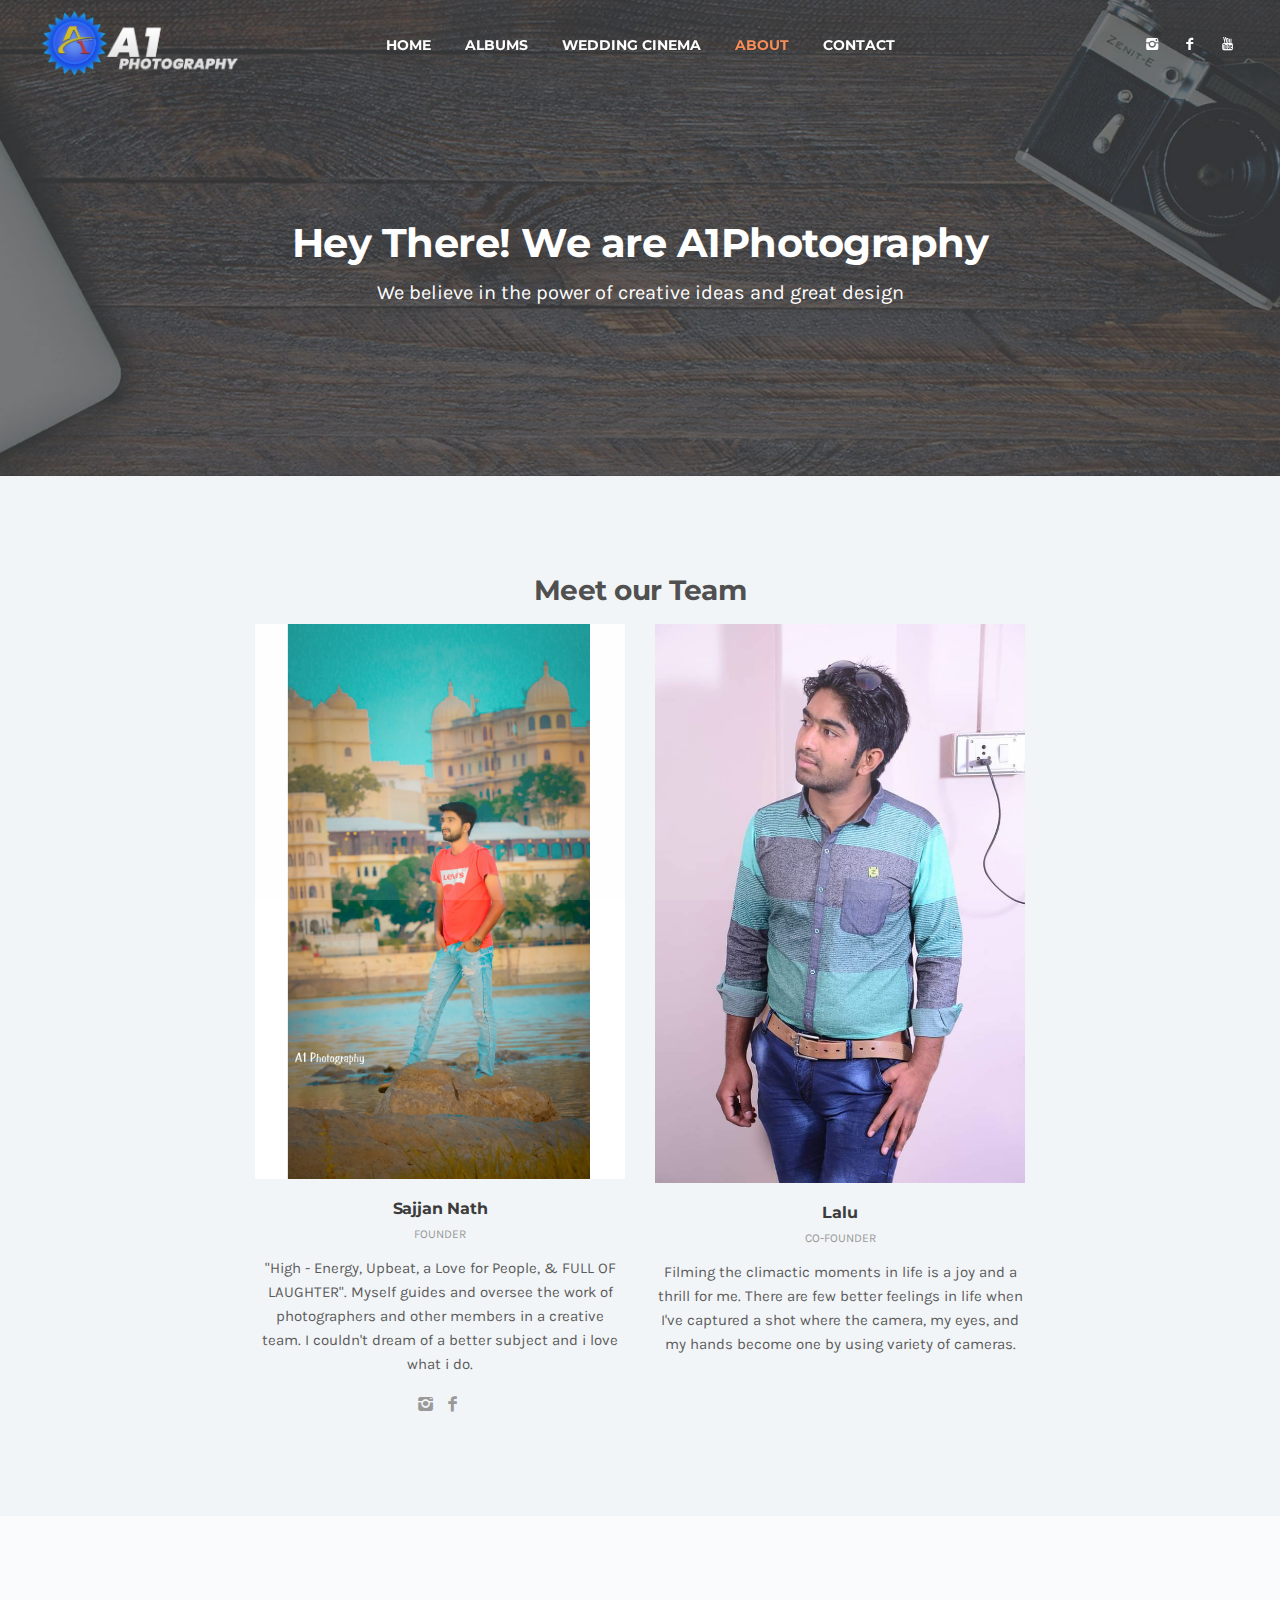
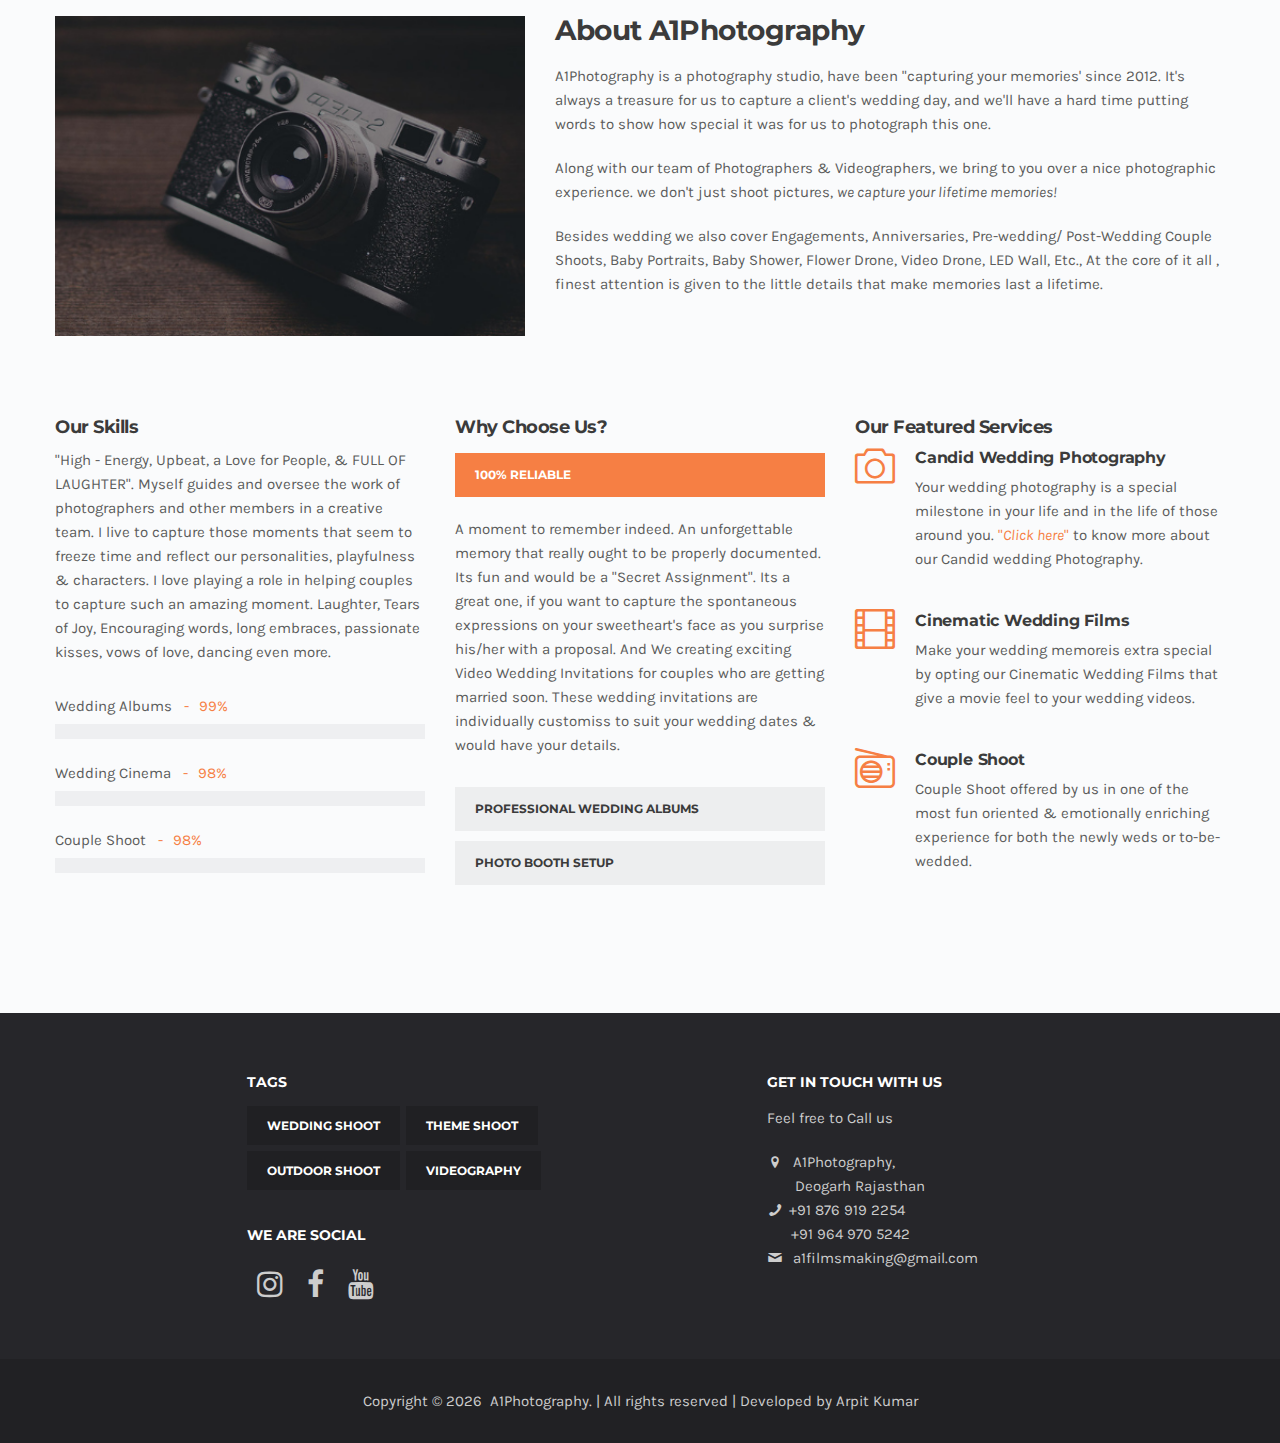
<file: about.html>
<!DOCTYPE html>
<html lang="en">
<head>
<meta charset="utf-8">
<meta name="viewport" content="width=device-width, initial-scale=1.0">
<link rel="shortcut icon" href="style/images/favicon.png">
<title>About Us</title>
<!-- Bootstrap core CSS -->
<link href="style/css/bootstrap.min.css" rel="stylesheet">
<link href="style/css/plugins.css" rel="stylesheet">
<link href="style.css" rel="stylesheet">
<link href="style/css/color/orange.css" rel="stylesheet">
<link href='http://fonts.googleapis.com/css?family=Montserrat:400,700' rel='stylesheet' type='text/css'>
<link href='http://fonts.googleapis.com/css?family=Karla:400,400italic,700,700italic' rel='stylesheet' type='text/css'>
<link href="style/type/icons.css" rel="stylesheet">
<link href="style/css/mystyle.css" rel="stylesheet">
<link rel="stylesheet" href="https://cdnjs.cloudflare.com/ajax/libs/font-awesome/4.7.0/css/font-awesome.min.css">


</head>
<body>
<div id="preloader"><div class="textload">A1Photography...</div><div id="status"><div class="spinner"></div></div></div>
<main class="body-wrapper">
  <div class="navbar">
    <div class="navbar-header">
      <div class="basic-wrapper"> 
        <div class="navbar-brand"> <a href="index"><img src="style/images/logo.png"  class="logonav" alt="" /></a> </div>
        <a class="btn responsive-menu" data-toggle="collapse" data-target=".navbar-collapse"><i></i></a>
      </div>
      <!-- /.basic-wrapper -->  
    </div>
    <!-- /.navbar-header -->
    <nav class="collapse navbar-collapse">
      <ul class="nav navbar-nav">
        <li class="dropdown"><a href="index">Home</a></li>
        <li class="dropdown"><a href="#" class="dropdown-toggle js-activated">Albums<span class="caret"></span></a>
          <ul class="dropdown-menu">
            <li><a href="wedding">Wedding</a></li>
            <li><a href="outdoor">Outdoor Shoot</a></li>
            <li><a href="themeshoot">Theme Shoot</a></li>
            <!--<li><a href="birthday-house-warming.html">Birthday & House Warming</a></li>-->
          </ul>
        </li>
        <li class="dropdown"><a href="wedding-cinema">Wedding Cinema</a></li>
        <li class="current dropdown"><a href="about">About</a></li>
        <li class="dropdown"><a href="contact">Contact</a></li>
      </ul>
      <!-- /.navbar-nav --> 
    </nav>
    <!-- /.navbar-collapse -->
    <div class="social-wrapper">
      <ul class="social naked">
        <li><a href="https://www.instagram.com/a1photography99/" target="_blank"><i class="icon-s-instagram"></i></a></li>
        <li><a href="https://www.facebook.com/A1photography96" target="_blank"><i class="icon-s-facebook"></i></a></li>
        <li><a href="https://www.youtube.com/channel/UCgh4iCepHO0e-g9TdaQkn4g" target="_blank"><i class="icon-s-youtube"></i></a></li>
      </ul>
      <!-- /.social --> 
    </div>
    <!-- /.social-wrapper --> 
  </div>
  <!-- /.navbar -->
  
  <div class="post-parallax parallax inverse-wrapper parallax1" style="background-image: url(style/images/art/parallax1.jpg);">
    <div class="container inner text-center">
      <div class="headline text-center">
        <h2>Hey There! We are A1Photography</h2>
        <p class="lead">We believe in the power of creative ideas and great design</p>
      </div>
      <!-- /.headline --> 
    </div>
    <!--/.container --> 
  </div>
  <!--/.parallax --> 
  
  <div class="dark-wrapper">
    <div class="container inner">
      <h3 class="section-title text-center">Meet our Team</h3>
      <div class="row grid-view">
        
        <div class="col-sm-2 text-center">
          
        </div>

        <!-- /column -->
        <div class="col-sm-4 text-center">
          <figure><img src="style/images/sajjan.jpg" alt="" /></figure>
          <h4 class="post-title">Sajjan Nath</h4>
          <div class="meta">Founder</div>
          <p>"High - Energy, Upbeat, a Love for People, & FULL OF LAUGHTER". Myself guides and oversee the work of photographers and other members in a creative team.
		I couldn't dream of a better subject and i love what i do.</p>
          <ul class="social naked bigger text-center">
            <li><a href="https://www.instagram.com/sajannathyogi/" target="_blank"><i class="icon-s-instagram"></i></a></li>
            <li><a href="https://www.facebook.com/sajjan.nathyogi.3" target="_blank"><i class="icon-s-facebook"></i></a></li>
          </ul>
        </div>
        <!-- /column -->
        <div class="col-sm-4 text-center">
          <figure><img src="style/images/Lalu.jpg" alt="" /></figure>
          <h4 class="post-title">Lalu</h4>
          <div class="meta">Co-Founder</div>
          <p>Filming the climactic moments in life is a joy and a thrill for me. There are few better feelings in life when I've captured a shot where the camera, my eyes, and my hands become one by using variety of cameras.</p>
          <ul class="social naked bigger text-center">
          </ul>
        </div>
        <!-- /column -->
        <div class="col-sm-2 text-center">
          
        </div>
        <!-- /column --> 
      </div>
      <!--/.row -->
      

    </div>
    <!--/.container --> 
  </div>
  <!-- /.dark-wrapper -->
  
  <div class="light-wrapper">
    <div class="container inner">
      <div class="row">
        <div class="col-sm-5">
          <figure><img src="style/images/thecompany.png" alt="" /></figure>
        </div>
        <!--/column -->
        <div class="col-sm-7">
          <h3 class="section-title">About A1Photography</h3>
          <p>A1Photography is a photography studio, have been "capturing your memories' since 2012. It's always a treasure for us to capture a client's wedding day, and we'll have a hard time putting words to show how special it was for us to photograph this one.</p>
          <div class="small-quote">
          </div>
          <p>Along with our team of Photographers & Videographers, we bring to you over a nice photographic experience. we don't just shoot pictures, <em>we capture your lifetime memories!</em></p>
          <p>Besides wedding we also cover Engagements, Anniversaries, Pre-wedding/ Post-Wedding Couple Shoots, Baby Portraits, Baby Shower, Flower Drone, Video Drone, LED Wall, Etc., At the core of it all , finest attention is given to the little details that make memories last a lifetime.</p>
        </div>
        <!--/column -->
      </div>
      <!--/.row -->
      <div class="divide60"></div>
      <div class="row">
        <div class="col-sm-4">
          <h3>Our Skills</h3>
          <p>"High - Energy, Upbeat, a Love for People, & FULL OF LAUGHTER".
		     Myself guides and oversee the work of photographers and other members in a creative team. I live to capture those moments that seem to freeze time and reflect our personalities, playfulness & characters. I love playing a role in helping couples to capture such an amazing moment. Laughter, Tears of Joy, Encouraging words, long embraces, passionate kisses, vows of love, dancing even more.
		</p>
          <div class="divide10"></div>
          <ul class="progress-list">
            <li>
              <p>Wedding Albums <em>99%</em></p>
              <div class="progress plain">
                <div class="bar" data-width="99"></div>
              </div>
            </li>
            <li>
              <p>Wedding Cinema <em>98%</em></p>
              <div class="progress plain">
                <div class="bar" data-width="98"></div>
              </div>
            </li>
            <li>
              <p>Couple Shoot <em>98%</em></p>
              <div class="progress plain">
                <div class="bar" data-width="98"></div>
              </div>
            </li>

          </ul>
          <!-- /.progress-list --> 
        </div>
        <!--/column -->
        <div class="col-sm-4">
          <h3>Why Choose Us?</h3>
          <div class="divide5"></div>
          <div class="panel-group" id="accordion">
            <div class="panel panel-default">
              <div class="panel-heading">
                <h4 class="panel-title"> <a data-toggle="collapse" class="panel-toggle active" data-parent="#accordion" href="#collapseOne"> 100% Reliable </a> </h4>
              </div>
              <div id="collapseOne" class="panel-collapse collapse in">
                <div class="panel-body">A moment to remember indeed. An unforgettable memory that really ought to be properly documented. Its fun and would be a "Secret Assignment". Its a great one, if you want to capture the spontaneous expressions on your sweetheart's face as you surprise his/her with a proposal. And We creating exciting Video Wedding Invitations for couples who are getting married soon. These wedding invitations are individually customiss to suit your wedding dates & would have your details.</div>
              </div>
            </div>
            <div class="panel panel-default">
              <div class="panel-heading">
                <h4 class="panel-title"> <a data-toggle="collapse" class="panel-toggle" data-parent="#accordion" href="#collapseTwo"> Professional Wedding Albums </a> </h4>
              </div>
              <div id="collapseTwo" class="panel-collapse collapse">
                <div class="panel-body"> Get stunning photo albums of your wedding. Classy pictures, appealing layouts & state of the art printing combine together to give you a real feel good wedding album.</div>
              </div>
            </div>
            <div class="panel panel-default">
              <div class="panel-heading">
                <h4 class="panel-title"> <a data-toggle="collapse" class="panel-toggle" data-parent="#accordion" href="#collapseThree"> Photo Booth Setup</a> </h4>
              </div>
              <div id="collapseThree" class="panel-collapse collapse">
                <div class="panel-body"> Your wedding is very special for everyone who know you! Surprise them with a picture of themselves printed on the spot within a few minutes of being taken, complete with a frame. Our professional photographers will make sure they look their dazzling best in the prints.</div>
              </div>
            </div>
          </div>
        </div>
        <!--/column -->
        <div class="col-sm-4">
          <h3>Our Featured Services</h3>
          <div class="feature">
            <div class="icon"> <i class="budicon-camera-1 icn"></i> </div>
            <h4>Candid Wedding Photography</h4>
            <p>Your wedding photography is a special milestone in your life and in the life of those around you. <a href="wedding">"<em>Click here</em>"</a> to know more about our Candid wedding Photography.</p>
          </div>
          <!--/.feature -->
          <div class="feature">
            <div class="icon"> <i class="budicon-video-1 icn"></i> </div>
            <h4>Cinematic Wedding Films</h4>
            <p>Make your wedding memoreis extra special by opting our Cinematic Wedding Films that give a movie feel to your wedding videos.</p>
          </div>
          <!--/.feature -->
          <div class="feature">
            <div class="icon"> <i class="budicon-radio icn"></i> </div>
            <h4>Couple Shoot</h4>
            <p>Couple Shoot offered by us in one of the most fun oriented & emotionally enriching experience for both the newly weds or to-be-wedded.</p>
          </div>
          <!--/.feature --> 
          
        </div>
        <!--/column -->
      </div>
      <!--/.row -->
    </div>
    <!--/.container --> 
  </div>
  <!-- /.light-wrapper -->
  
  <footer class="footer inverse-wrapper">
    <div class="container inner">
      <div class="row">
        
        <div class="col-sm-4" id="touch1">
          <div class="widget">
            <h4 class="widget-title">Tags</h4>
            <ul class="tag-list">
              <li><a href="wedding" class="btn">Wedding Shoot</a></li>        
              <li><a href="themeshoot" class="btn">Theme Shoot</a></li><br>
              <li><a href="outdoor" class="btn">Outdoor Shoot</a></li>   
              <!--<li><a href="birthday-house-warming.html" class="btn">Birthday Shoot</a></li>-->
              <li><a href="wedding-cinema" class="btn">Videography</a></li>                  
            </ul>
          </div>
          <!-- /.widget -->
          
          <div class="widget">
            <h4 class="widget-title">We are Social</h4>
            <a href="https://www.instagram.com/a1photography99/" target="_blank" class="fa fa-instagram fa-2x"></a>
            <a href="https://www.facebook.com/A1photography96" target="_blank" class="fa fa-facebook fa-2x"></a>
            <a href="https://www.youtube.com/channel/UCgh4iCepHO0e-g9TdaQkn4g" target="_blank"  class="fa fa-youtube fa-2x"></a>
            <!-- .social --> 
            
          </div>
        </div>
        <!-- /column -->
        
        <div class="col-sm-4" id="touch">
          <!-- /.widget -->
          <div class="widget">
            <h4 class="widget-title">Get In Touch with Us</h4>
            <p>Feel free to Call us</p>
            <div class="contact-info"> <i class="icon-location"></i> A1Photography, <br> &nbsp;&nbsp;&nbsp;&nbsp;&nbsp;&nbsp; Deogarh Rajasthan <br />
              <i class="icon-phone"></i><a href="tel:+918769192254">+91 876 919 2254</a>  <br />
              &nbsp; &nbsp;&nbsp;&nbsp;&nbsp;<a href="tel:+919649705242">+91 964 970 5242</a>  <br>
              <i class="icon-mail"></i> <a href="mailto:a1filmsmaking@gmail.com">a1filmsmaking@gmail.com</a> </div>
          </div>
          <!-- /.widget --> 
          
        </div>
        <!-- /column --> 
        
      </div>
      <!-- /.row --> 
    </div>
    <!-- .container -->
    
    <div class="sub-footer">
      <div class="container inner">
        <p class="text-center">Copyright &copy; <script>document.write(new Date().getFullYear())</script>  <a href="index"> &nbsp;A1Photography. </a> | All rights reserved&nbsp;|&nbsp;Developed by Arpit Kumar</p>
      </div>
      <!-- .container --> 
    </div>
    <!-- .sub-footer --> 
  </footer>
  <!-- /footer --> 
  
</main>
<!--/.body-wrapper --> 
<script src="style/js/jquery.min.js"></script> 
<script src="style/js/bootstrap.min.js"></script> 
<script src="style/js/plugins.js"></script> 
<script src="style/js/classie.js"></script> 
<script src="style/js/jquery.themepunch.tools.min.js"></script> 
<script src="style/js/scripts.js"></script>
</body>
</html>
</file>
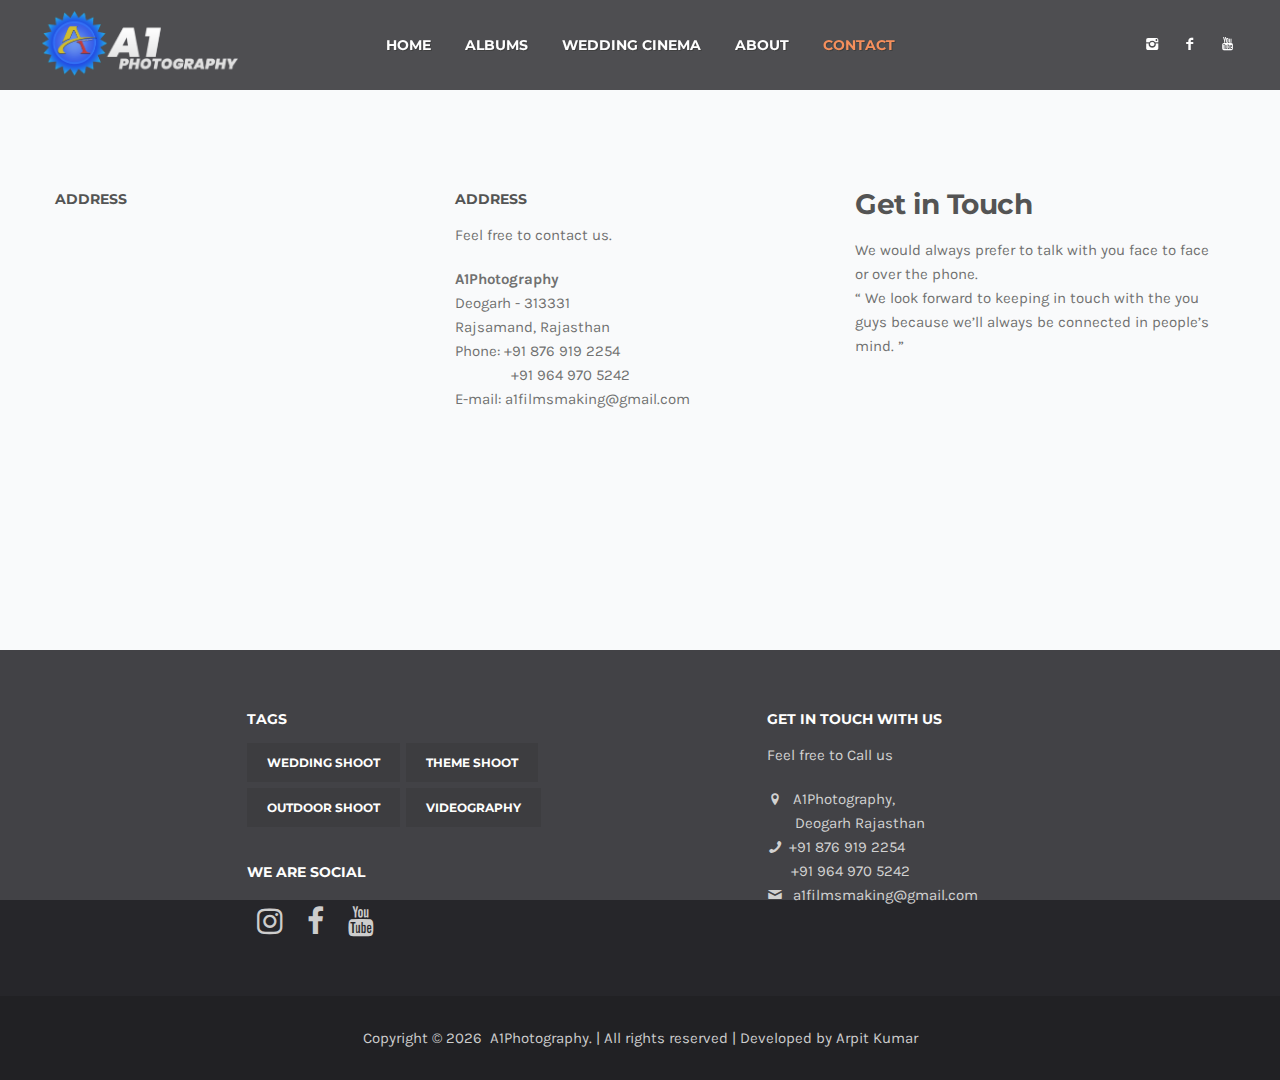
<file: contact.html>
<!DOCTYPE html>
<html lang="en">
<head>
<meta charset="utf-8">
<meta name="viewport" content="width=device-width, initial-scale=1.0">

<link rel="shortcut icon" href="style/images/favicon.png">
<title>Contact Us</title>
<!-- Bootstrap core CSS -->
<link href="style/css/bootstrap.min.css" rel="stylesheet">
<link href="style/css/plugins.css" rel="stylesheet">
<link href="style.css" rel="stylesheet">
<link href="style/css/color/orange.css" rel="stylesheet">
<link href='http://fonts.googleapis.com/css?family=Montserrat:400,700' rel='stylesheet' type='text/css'>
<link href='http://fonts.googleapis.com/css?family=Karla:400,400italic,700,700italic' rel='stylesheet' type='text/css'>
<link href="style/type/icons.css" rel="stylesheet">
<link href="style/css/mystyle.css" rel="stylesheet">
<link rel="stylesheet" href="https://cdnjs.cloudflare.com/ajax/libs/font-awesome/4.7.0/css/font-awesome.min.css">

</head>
<body>
<div id="preloader"><div class="textload">A1Photography...</div><div id="status"><div class="spinner"></div></div></div>
<main class="body-wrapper">
  <div class="navbar solid dark">
    <div class="navbar-header">
      <div class="basic-wrapper"> 
        <div class="navbar-brand"> <a href="index"><img src="style/images/logo.png"  class="logonav" alt="" /></a> </div>
        <a class="btn responsive-menu" data-toggle="collapse" data-target=".navbar-collapse"><i></i></a>
      </div>
      <!-- /.basic-wrapper -->  
    </div>
    <!-- /.navbar-header -->
    <nav class="collapse navbar-collapse">
      <ul class="nav navbar-nav">
        <li class=" dropdown"><a href="index">Home</a></li>
        <li class="dropdown"><a href="#" class="dropdown-toggle js-activated">Albums<span class="caret"></span></a>
          <ul class="dropdown-menu">
            <li><a href="wedding">Wedding</a></li>
            <li><a href="outdoor">Outdoor Shoot</a></li>
            <li><a href="themeshoot">Theme Shoot</a></li>
            <!--<li><a href="birthday-house-warming.html">Birthday & House Warming</a></li>-->
          </ul>
        </li>
        <li class="dropdown"><a href="wedding-cinema">Wedding Cinema</a></li>
        <li class="dropdown"><a href="about">About</a></li>
        <li class="current dropdown"><a href="contact">Contact</a></li>
      </ul>
      <!-- /.navbar-nav --> 
    </nav>
    <!-- /.navbar-collapse -->
    <div class="social-wrapper">
      <ul class="social naked">
        <li><a href="https://www.instagram.com/a1photography99/" target="_blank"><i class="icon-s-instagram"></i></a></li>
        <li><a href="https://www.facebook.com/A1photography96" target="_blank"><i class="icon-s-facebook"></i></a></li>
        <li><a href="https://www.youtube.com/channel/UCgh4iCepHO0e-g9TdaQkn4g" target="_blank"><i class="icon-s-youtube"></i></a></li>
      </ul>
      <!-- /.social -->
    </div>
    <!-- /.social-wrapper -->
  </div>
  <!-- /.navbar -->
  
  <div class="offset"></div>

  
  <div class="light-wrapper">
    <div class="container inner">
      <div class="row">
        <aside class="col-sm-4">
          <div class="sidebox widget">
            <h3 class="widget-title">Address</h3>
            <iframe src="https://www.google.com/maps/embed?pb=!1m18!1m12!1m3!1d7200.693557141467!2d73.90480989856579!3d25.526823251846544!2m3!1f0!2f0!3f0!3m2!1i1024!2i768!4f13.1!3m3!1m2!1s0x3969b4c963eb9599%3A0x165af2206c056e39!2sDeogarh%2C%20Rajasthan%20313331!5e0!3m2!1sen!2sin!4v1602831090365!5m2!1sen!2sin" width="320" height="320" frameborder="0" style="border:0;" allowfullscreen="" aria-hidden="false" tabindex="0"></iframe>
            </address>
          </div>
          <!-- /.widget --> 
          
        </aside>

        <aside class="col-sm-4">
          <div class="sidebox widget">
            <h3 class="widget-title">Address</h3>
            <p>Feel free to contact us. </p>
            <address>
            <strong>A1Photography </strong><br>
            Deogarh -  313331<br>
            Rajsamand, Rajasthan <br>
            Phone: <a href="tel:+918769192254">+91 876 919 2254</a>  <br>
            &nbsp; &nbsp;&nbsp;&nbsp;&nbsp;&nbsp;&nbsp;&nbsp;&nbsp;&nbsp;&nbsp;&nbsp; <a href="tel:+919649705242">+91 964 970 5242</a>  <br>
            E-mail: <a href="mailto:a1filmsmaking@gmail.com">a1filmsmaking@gmail.com</a>
            </address>
          </div>
          <!-- /.widget --> 
          
        </aside>
        <div class="col-sm-4">
          <h2 class="section-title">Get in Touch</h2>
          <p>We would always prefer to talk with you face to face or over the phone. <br>“ We look forward to keeping in touch with the you guys because we’ll always be connected in people’s mind. ”</p>
          <div class="divide10"></div>
        </div>
        <!--/column -->
        

        <!--/column --> 
        
      </div>
      <!--/.row --> 
      
    </div>
    <!--/.container --> 
  </div>
  <!--/.light-wrapper -->
  
  <footer class="footer inverse-wrapper">
    <div class="container inner">
      <div class="row">
        
        
        <div class="col-sm-4" id="touch1">
          <div class="widget">
            <h4 class="widget-title">Tags</h4>
            <ul class="tag-list">
              <li><a href="wedding" class="btn">Wedding Shoot</a></li>        
              <li><a href="themeshoot" class="btn">Theme Shoot</a></li><br>
              <li><a href="outdoor" class="btn">Outdoor Shoot</a></li>   
              <!--<li><a href="birthday-house-warming.html" class="btn">Birthday Shoot</a></li>-->
              <li><a href="wedding-cinema" class="btn">Videography</a></li>                  
            </ul>
          </div>
          <!-- /.widget -->
          
          <div class="widget">
            <h4 class="widget-title">We are Social</h4>
            <a href="https://www.instagram.com/a1photography99/" target="_blank" class="fa fa-instagram fa-2x"></a>
            <a href="https://www.facebook.com/A1photography96" target="_blank" class="fa fa-facebook fa-2x"></a>
            <a href="https://www.youtube.com/channel/UCgh4iCepHO0e-g9TdaQkn4g" target="_blank"  class="fa fa-youtube fa-2x"></a>
            <!-- .social --> 
            
          </div>
        </div>
        <!-- /column -->
        
        <div class="col-sm-4" id="touch">
          <!-- /.widget -->
          <div class="widget">
            <h4 class="widget-title">Get In Touch with Us</h4>
            <p>Feel free to Call us</p>
            <div class="contact-info"> <i class="icon-location"></i> A1Photography, <br> &nbsp;&nbsp;&nbsp;&nbsp;&nbsp;&nbsp; Deogarh Rajasthan <br />
              <i class="icon-phone"></i><a href="tel:+918769192254">+91 876 919 2254</a>  <br />
              &nbsp; &nbsp;&nbsp;&nbsp;&nbsp;<a href="tel:+919649705242">+91 964 970 5242</a>  <br>
              <i class="icon-mail"></i> <a href="mailto:a1filmsmaking@gmail.com">a1filmsmaking@gmail.com</a> </div>
          </div>
          <!-- /.widget --> 
          
        </div>
        <!-- /column --> 
        
      </div>
      <!-- /.row --> 
    </div>
    <!-- .container -->
    
    <div class="sub-footer">
      <div class="container inner">
        <p class="text-center">Copyright &copy; <script>document.write(new Date().getFullYear())</script>  <a href="index"> &nbsp;A1Photography. </a> | All rights reserved&nbsp;|&nbsp;Developed by Arpit Kumar</p>
      </div>
      <!-- .container --> 
    </div>
    <!-- .sub-footer --> 
  </footer>
  <!-- /footer -->

</main>
<!--/.body-wrapper --> 
<script src="style/js/jquery.min.js"></script> 
<script src="style/js/bootstrap.min.js"></script> 
<script src="style/js/plugins.js"></script> 
<script src="style/js/classie.js"></script> 
<script src="style/js/jquery.themepunch.tools.min.js"></script> 
<script src="style/js/scripts.js"></script>
</body>
</html>
</file>
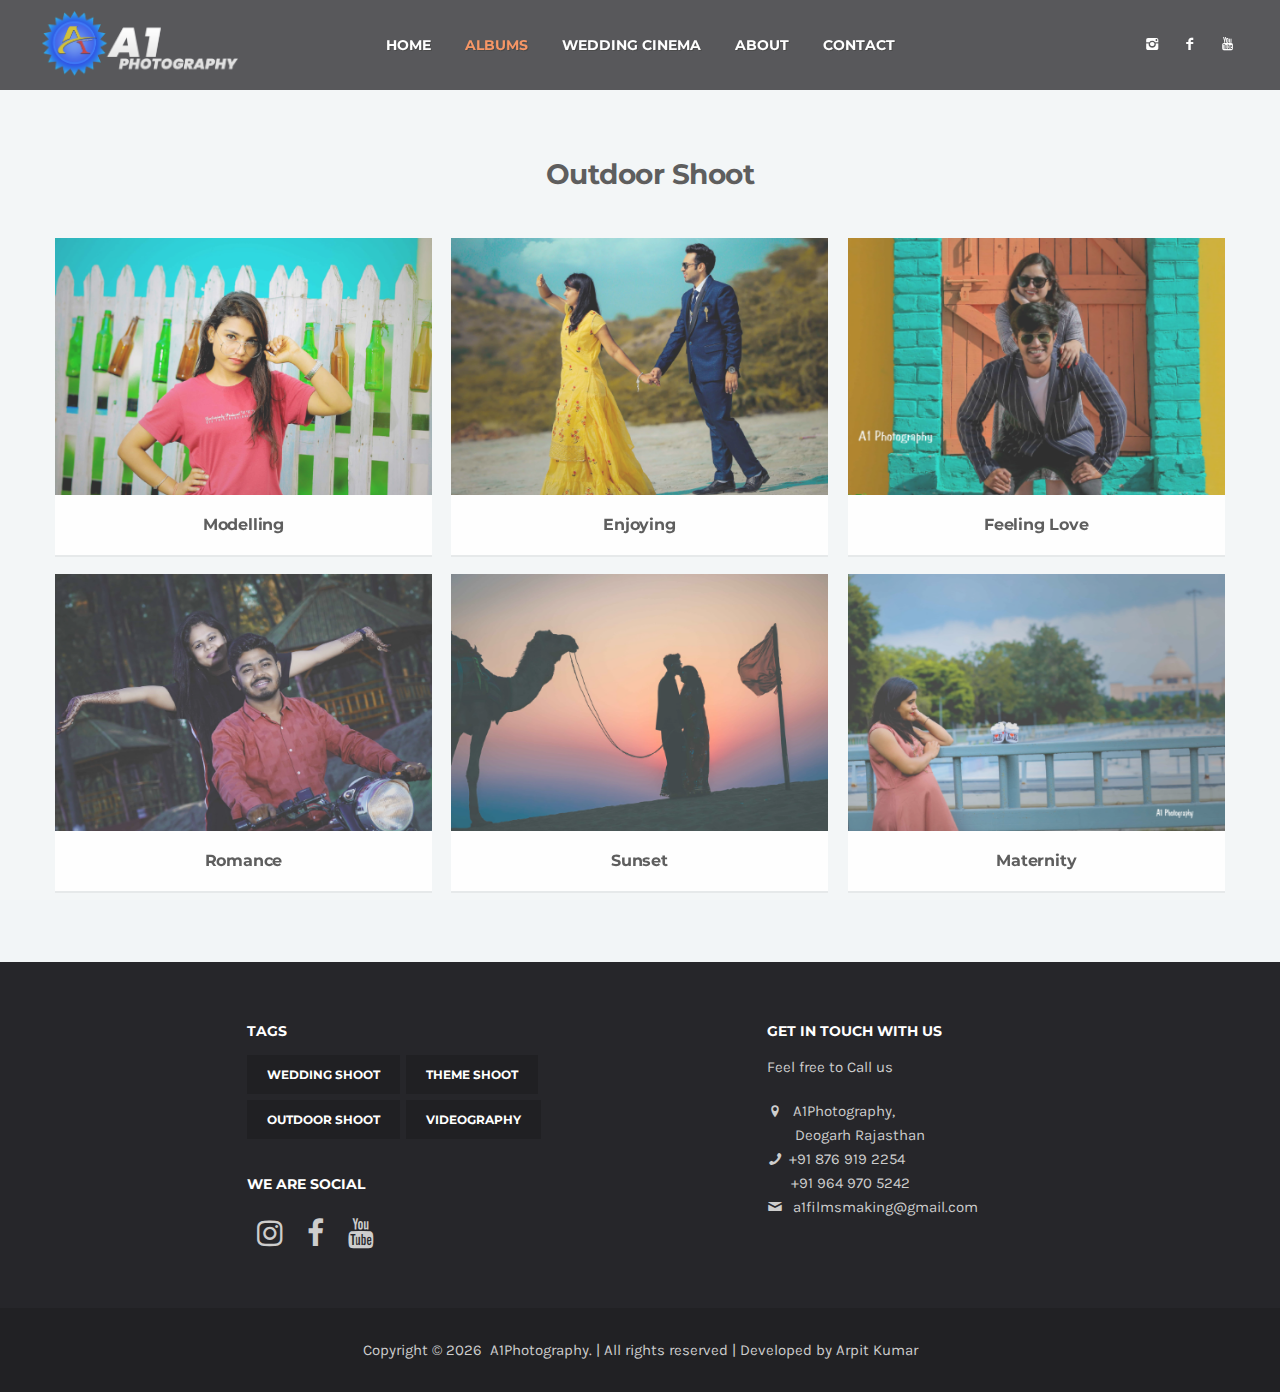
<file: outdoor.html>
<!DOCTYPE html>
<html lang="en">
<head>
<meta charset="utf-8">
<meta name="viewport" content="width=device-width, initial-scale=1.0">
<link rel="shortcut icon" href="style/images/favicon.png">
<title>Outdoor Shoot</title>
<!-- Bootstrap core CSS -->
<link href="style/css/bootstrap.min.css" rel="stylesheet">
<link href="style/css/plugins.css" rel="stylesheet">
<link href="style.css" rel="stylesheet">
<link href="style/css/color/orange.css" rel="stylesheet">
<link href='http://fonts.googleapis.com/css?family=Montserrat:400,700' rel='stylesheet' type='text/css'>
<link href='http://fonts.googleapis.com/css?family=Karla:400,400italic,700,700italic' rel='stylesheet' type='text/css'>
<link href="style/type/icons.css" rel="stylesheet">
<link href="style/css/mystyle.css" rel="stylesheet">
<link rel="stylesheet" href="https://cdnjs.cloudflare.com/ajax/libs/font-awesome/4.7.0/css/font-awesome.min.css">

</head>
<body>
<div id="preloader"><div class="textload">A1Photography...</div><div id="status"><div class="spinner"></div></div></div>
<main class="body-wrapper">
  <div class="navbar solid dark">
    <div class="navbar-header">
      <div class="basic-wrapper"> 
        <div class="navbar-brand"> <a href="index"><img src="style/images/logo.png"  class="logonav" alt="Logo" /></a> </div>
        <a class="btn responsive-menu" data-toggle="collapse" data-target=".navbar-collapse"><i></i></a>
      </div>
      <!-- /.basic-wrapper -->  
    </div>
    <!-- /.navbar-header -->
    <nav class="collapse navbar-collapse">
      <ul class="nav navbar-nav">
        <li class=" dropdown"><a href="index">Home</a></li>
        <li class="current dropdown"><a href="#" class="dropdown-toggle js-activated">Albums<span class="caret"></span></a>
          <ul class="dropdown-menu">
            <li><a href="wedding">Wedding</a></li>
            <li><a href="outdoor">Outdoor Shoot</a></li>
            <li><a href="themeshoot">Theme Shoot</a></li>
           <!--<li><a href="birthday-house-warming.html">Birthday & House Warming</a></li>-->
          </ul>
        </li>
        <li class="dropdown"><a href="wedding-cinema">Wedding Cinema</a></li>
        <li class="dropdown"><a href="about">About</a></li>
        <li class="dropdown"><a href="contact">Contact</a></li>
      </ul>
      <!-- /.navbar-nav --> 
    </nav>
    <!-- /.navbar-collapse -->
    <div class="social-wrapper">
      <ul class="social naked">
        <li><a href="https://www.instagram.com/a1photography99/" target="_blank"><i class="icon-s-instagram"></i></a></li>
        <li><a href="https://www.facebook.com/A1photography96" target="_blank"><i class="icon-s-facebook"></i></a></li>
        <li><a href="https://www.youtube.com/channel/UCgh4iCepHO0e-g9TdaQkn4g" target="_blank"><i class="icon-s-youtube"></i></a></li>
      </ul>
      <!-- /.social --> 
    </div>
    <!-- /.social-wrapper --> 
  </div>
  <!-- /.navbar -->
  
  <div class="offset"></div>
  <div class="dark-wrapper">
    <div class="container inner2">
      <div id="slide-portfolio" class="image-grid col3">
        <div class="items-wrapper">
          <h3 class="section-title text-center" id="outdoor">Outdoor Shoot</h3>
          <div class="divide30"></div>
          <ul class="isotope items">
            <li class="item">
              <figure class="icon-overlay"><a href="#0" data-type="slide-portfolio-item-1"><img src="style/images/outdoor_main/pf10.png" alt="Modelling" /></a></figure>
              <div class="slide-portfolio-item-info box">
                <h4 class="post-title">Modelling</h4>
              </div>
            </li>
            <li class="item">
              <figure class="icon-overlay"><a href="#0" data-type="slide-portfolio-item-2"><img src="style/images/outdoor_main/pf11.png" alt="Enjoying" /></a></figure>
              <div class="slide-portfolio-item-info box">
                <h4 class="post-title">Enjoying</h4>
              </div>
            </li>
            <li class="item">
              <figure class="icon-overlay"><a href="#0" data-type="slide-portfolio-item-3"><img src="style/images/outdoor_main/pf12.jpg" alt="Feeling Love" /></a></figure>
              <div class="slide-portfolio-item-info box">
                <h4 class="post-title">Feeling Love</h4>
              </div>
            </li>
            <li class="item">
              <figure class="icon-overlay"><a href="#0" data-type="slide-portfolio-item-4"><img src="style/images/outdoor_main/pf13.png" alt="Romance" /></a></figure>
              <div class="slide-portfolio-item-info box">
                <h4 class="post-title">Romance</h4>
              </div>
            </li>
            <li class="item">
              <figure class="icon-overlay"><a href="#0" data-type="slide-portfolio-item-5"><img src="style/images/outdoor_main/pf14.png" alt="Sunset" /></a></figure>
              <div class="slide-portfolio-item-info box">
                <h4 class="post-title">Sunset</h4>
              </div>
            </li>
              <li class="item">
                <figure class="icon-overlay"><a href="#0" data-type="slide-portfolio-item-6"><img src="style/images/outdoor_main/pf15.png" alt="Maternity Shoot" /></a></figure>
                <div class="slide-portfolio-item-info box">
                  <h4 class="post-title">Maternity </h4>
                </div>
              </li>
          </ul>

        </div>
        <!--/.items-wrapper --> 
      </div>
      <!-- slide-portfolio --> 
      
    </div>
    <!-- /.container -->
    
  </div>
  <!-- /.dark-wrapper -->
  
  <footer class="footer inverse-wrapper">
    <div class="container inner">
      <div class="row">

        
        <div class="col-sm-4" id="touch1">
          <div class="widget">
            <h4 class="widget-title">Tags</h4>
            <ul class="tag-list">
              <li><a href="wedding" class="btn">Wedding Shoot</a></li>        
              <li><a href="themeshoot" class="btn">Theme Shoot</a></li><br>
              <li><a href="outdoor" class="btn">Outdoor Shoot</a></li>   
              <!--<li><a href="birthday-house-warming.html" class="btn">Birthday Shoot</a></li>-->
              <li><a href="wedding-cinema" class="btn">Videography</a></li>                  
            </ul>
          </div>
          <!-- /.widget -->
          
          <div class="widget">
            <h4 class="widget-title">We are Social</h4>
            <a href="https://www.instagram.com/a1photography99/" target="_blank" class="fa fa-instagram fa-2x"></a>
            <a href="https://www.facebook.com/A1photography96" target="_blank" class="fa fa-facebook fa-2x"></a>
            <a href="https://www.youtube.com/channel/UCgh4iCepHO0e-g9TdaQkn4g" target="_blank"  class="fa fa-youtube fa-2x"></a>
            <!-- .social --> 
            
          </div>
        </div>
        <!-- /column -->
        
        <div class="col-sm-4" id="touch">
          <!-- /.widget -->
          <div class="widget">
            <h4 class="widget-title">Get In Touch with Us</h4>
            <p>Feel free to Call us</p>
            <div class="contact-info"> <i class="icon-location"></i> A1Photography, <br> &nbsp;&nbsp;&nbsp;&nbsp;&nbsp;&nbsp; Deogarh Rajasthan <br />
              <i class="icon-phone"></i><a href="tel:+918769192254">+91 876 919 2254</a>  <br />
              &nbsp; &nbsp;&nbsp;&nbsp;&nbsp;<a href="tel:+919649705242">+91 964 970 5242</a>  <br>
              <i class="icon-mail"></i> <a href="mailto:a1filmsmaking@gmail.com">a1filmsmaking@gmail.com</a> </div>
          </div>
          <!-- /.widget --> 
          
        </div>
        <!-- /column --> 
        
      </div>
      <!-- /.row --> 
    </div>
    <!-- .container -->
    
    <div class="sub-footer">
      <div class="container inner">
        <p class="text-center">Copyright &copy; <script>document.write(new Date().getFullYear())</script>  <a href="index"> &nbsp;A1Photography. </a> | All rights reserved&nbsp;|&nbsp;Developed by Arpit Kumar</p>
      </div>
      <!-- .container --> 
    </div>
    <!-- .sub-footer --> 
  </footer>

  <div class="slide-portfolio-overlay"></div>
</main>

<div class="slide-portfolio-item-content dark-wrapper slide-portfolio-item-1">
  <div class="slide-portfolio-item-detail">
    <div class="inner2">
      <h2 class="text-center">Modelling</h2>
      <div class="divide25"></div>
      <ul class="basic-gallery text-center">
        <li><img src="style/images/outdoor/modeling_01.jpg" alt="Modelling"></li>
        <li><img src="style/images/outdoor/modeling_02.jpg" alt="Modelling"></li>
        <li><img src="style/images/outdoor/modeling_03.jpg" alt="Modelling"></li>
        <li><img src="style/images/outdoor/modeling_04.jpg" alt="Modelling"></li>
        <li><img src="style/images/outdoor/modeling_05.jpg" alt="Modelling"></li>
        <li><img src="style/images/outdoor/modeling_06.jpg" alt="Modelling"></li>
      </ul>
    </div>
  </div>
</div>


<div class="slide-portfolio-item-content dark-wrapper slide-portfolio-item-2">
  <div class="slide-portfolio-item-detail">
    <div class="inner2">
      <h2 class="text-center">Enjoying</h2>
      <div class="divide25"></div>
      <ul class="basic-gallery text-center">
        <li><img src="style/images/outdoor/enjoying_03.jpg" alt="Enjoying"></li>
        <li><img src="style/images/outdoor/enjoying_04.jpg" alt="Enjoying"></li>
      </ul>
    </div>
  </div>
</div>


<div class="slide-portfolio-item-content dark-wrapper slide-portfolio-item-3">
  <div class="slide-portfolio-item-detail">
    <div class="inner2">
      <h2 class="text-center">Feeling Love</h2>
      <div class="divide25"></div>
      <ul class="basic-gallery text-center">
        <li><img src="style/images/outdoor/feeling_03.jpg" alt="Feeling Love"></li>
        <li><img src="style/images/outdoor/feeling_04.jpg" alt="Feeling Love"></li>
      </ul>
    </div>
  </div>
</div>

<div class="slide-portfolio-item-content dark-wrapper slide-portfolio-item-4">
  <div class="slide-portfolio-item-detail">
    <div class="inner2">
      <h2 class="text-center">Romance</h2>
      <div class="divide25"></div>
      <ul class="basic-gallery text-center">
        <li><img src="style/images/outdoor/romance_01.jpg" alt="Romance"></li>
        <li><img src="style/images/outdoor/romance_02.jpg" alt="Romance"></li>
        <li><img src="style/images/outdoor/romance_03.jpg" alt="Romance"></li>
      </ul>
    </div>
  </div>
</div>

<div class="slide-portfolio-item-content dark-wrapper slide-portfolio-item-5">
  <div class="slide-portfolio-item-detail">
    <div class="inner2">
      <h2 class="text-center">Sunset</h2>
      <div class="divide25"></div>
      <ul class="basic-gallery text-center">
        <li><img src="style/images/outdoor/sunset.jpg" alt="Sunset"></li>
      </ul>
    </div>
  </div>
</div>

<div class="slide-portfolio-item-content dark-wrapper slide-portfolio-item-6">
  <div class="slide-portfolio-item-detail">
    <div class="inner2">
      <h2 class="text-center">Maternity</h2>
      <div class="divide25"></div>
      <ul class="basic-gallery text-center">
        <li><img src="style/images/outdoor/maternity_shoot_01.jpg" alt="Maternity"></li>
        <li><img src="style/images/outdoor/maternity_shoot_02.jpg" alt="Maternity"></li>
      </ul>
    </div>
  </div>
</div>


<a href="#0" class="slide-portfolio-item-content-close"><i class="budicon-cancel-1"></i></a> <!-- close slide portfolio content --> 
<script src="style/js/jquery.min.js"></script> 
<script src="style/js/bootstrap.min.js"></script> 
<script src="style/js/plugins.js"></script> 
<script src="style/js/classie.js"></script> 
<script src="style/js/jquery.themepunch.tools.min.js"></script> 
<script src="style/js/scripts.js"></script>
</body>
</html>
</file>
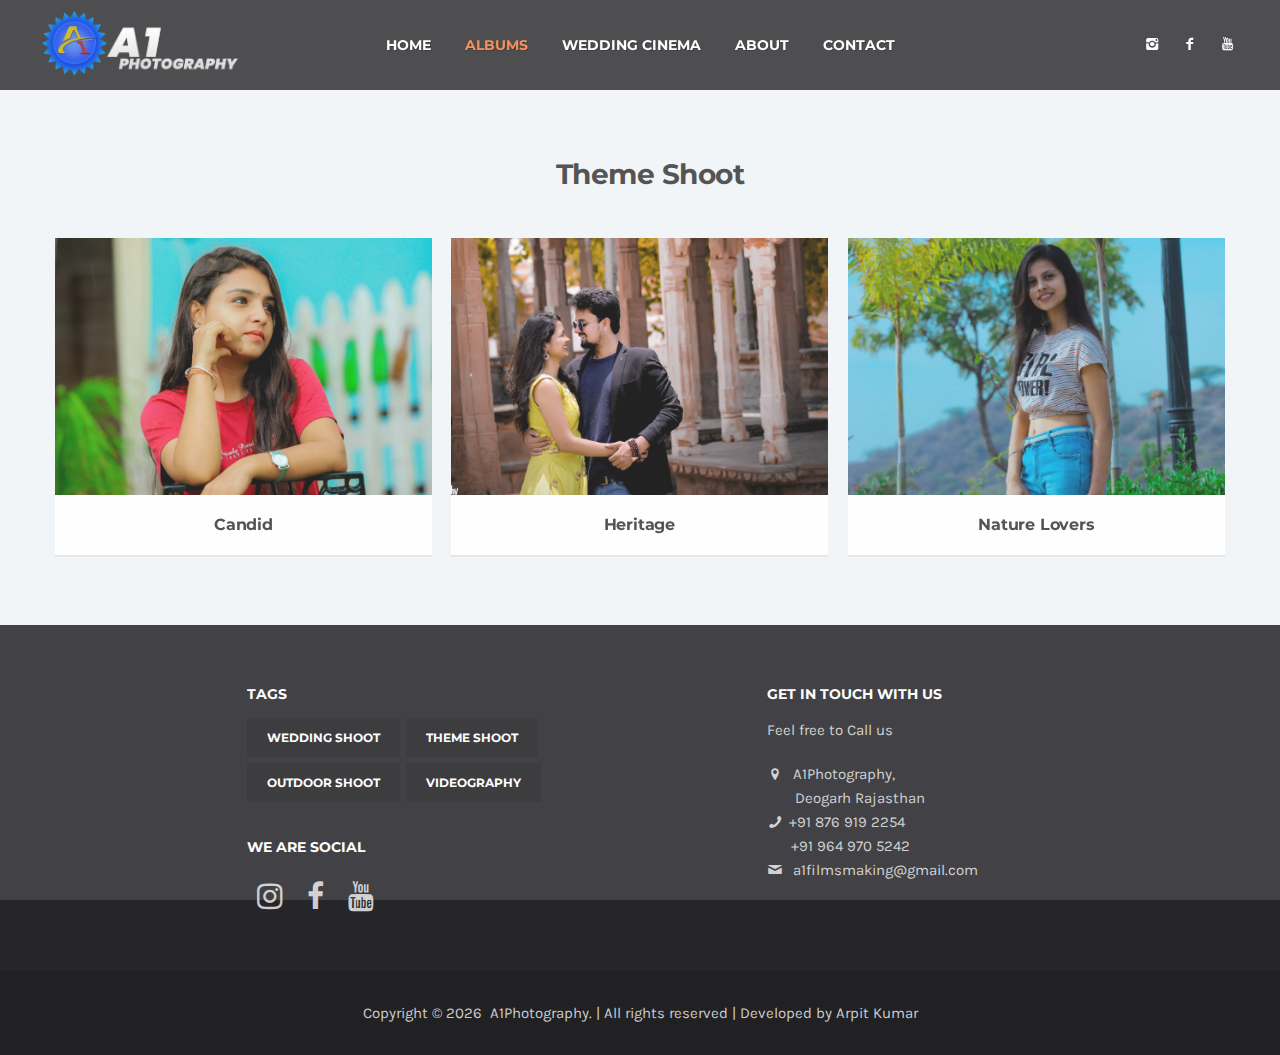
<file: themeshoot.html>
<!DOCTYPE html>
<html lang="en">
<head>
<meta charset="utf-8">
<meta name="viewport" content="width=device-width, initial-scale=1.0">
<link rel="shortcut icon" href="style/images/favicon.png">
<title>Theme Shoot</title>
<!-- Bootstrap core CSS -->
<link href="style/css/bootstrap.min.css" rel="stylesheet">
<link href="style/css/plugins.css" rel="stylesheet">
<link href="style.css" rel="stylesheet">
<link href="style/css/color/orange.css" rel="stylesheet">
<link href='http://fonts.googleapis.com/css?family=Montserrat:400,700' rel='stylesheet' type='text/css'>
<link href='http://fonts.googleapis.com/css?family=Karla:400,400italic,700,700italic' rel='stylesheet' type='text/css'>
<link href="style/type/icons.css" rel="stylesheet">
<link href="style/css/mystyle.css" rel="stylesheet">
<link rel="stylesheet" href="https://cdnjs.cloudflare.com/ajax/libs/font-awesome/4.7.0/css/font-awesome.min.css">

</head>
<body>
<div id="preloader"><div class="textload">A1Photography...</div><div id="status"><div class="spinner"></div></div></div>
<main class="body-wrapper">
  <div class="navbar solid dark">
    <div class="navbar-header">
      <div class="basic-wrapper"> 
        <div class="navbar-brand"> <a href="index"><img src="style/images/logo.png"  class="logonav" alt="Logo" /></a> </div>
        <a class="btn responsive-menu" data-toggle="collapse" data-target=".navbar-collapse"><i></i></a>
      </div>
      <!-- /.basic-wrapper -->  
    </div>
    <!-- /.navbar-header -->
    <nav class="collapse navbar-collapse">
      <ul class="nav navbar-nav">
        <li class=" dropdown"><a href="index">Home</a></li>
        <li class="current dropdown"><a href="#" class="dropdown-toggle js-activated">Albums<span class="caret"></span></a>
          <ul class="dropdown-menu">
            <li><a href="wedding">Wedding</a></li>
            <li><a href="outdoor">Outdoor Shoot</a></li>
            <li><a href="themeshoot">Theme Shoot</a></li>
            <!--<li><a href="birthday-house-warming.html">Birthday & House Warming</a></li>-->
          </ul>
        </li>
        <li class="dropdown"><a href="wedding-cinema">Wedding Cinema</a></li>
        <li class="dropdown"><a href="about">About</a></li>
        <li class="dropdown"><a href="contact">Contact</a></li>
      </ul>
      <!-- /.navbar-nav --> 
    </nav>
    <!-- /.navbar-collapse -->
    <div class="social-wrapper">
      <ul class="social naked">
        <li><a href="https://www.instagram.com/a1photography99/" target="_blank"><i class="icon-s-instagram"></i></a></li>
        <li><a href="https://www.facebook.com/A1photography96" target="_blank"><i class="icon-s-facebook"></i></a></li>
        <li><a href="https://www.youtube.com/channel/UCgh4iCepHO0e-g9TdaQkn4g" target="_blank"><i class="icon-s-youtube"></i></a></li>
      </ul>
      <!-- /.social --> 
    </div>
    <!-- /.social-wrapper --> 
  </div>
  <!-- /.navbar -->
  
  <div class="offset"></div>
  <div class="dark-wrapper">
    <div class="container inner2">
      <div id="slide-portfolio" class="image-grid col3">
        <div class="items-wrapper">
          <h3 class="section-title text-center" id="theme">Theme Shoot</h3>
          <div class="divide30"></div>
          <ul class="isotope items">
            <li class="item">
              <figure class="icon-overlay"><a href="#0" data-type="slide-portfolio-item-1"><img src="style/images/theme_main/pf16.jpg" alt="Candid" /></a></figure>
              <div class="slide-portfolio-item-info box">
                <h4 class="post-title">Candid</h4>
              </div>
            </li>
            <li class="item">
              <figure class="icon-overlay"><a href="#0" data-type="slide-portfolio-item-2"><img src="style/images/theme_main/pf17.jpg" alt="Heritage" /></a></figure>
              <div class="slide-portfolio-item-info box">
                <h4 class="post-title">Heritage</h4>
              </div>
            </li>
            <li class="item">
              <figure class="icon-overlay"><a href="#0" data-type="slide-portfolio-item-3"><img src="style/images/theme_main/pf18.jpg" alt="Nature Lovers" /></a></figure>
              <div class="slide-portfolio-item-info box">
                <h4 class="post-title">Nature Lovers</h4>
              </div>
            </li>
          </ul>

        </div>
        <!--/.items-wrapper --> 
      </div>
      <!-- slide-portfolio --> 
      
    </div>
    <!-- /.container -->
    
  </div>
  <!-- /.dark-wrapper -->
  
  <footer class="footer inverse-wrapper">
    <div class="container inner">
      <div class="row">
        
        
        <div class="col-sm-4" id="touch1">
          <div class="widget">
            <h4 class="widget-title">Tags</h4>
            <ul class="tag-list">
              <li><a href="wedding" class="btn">Wedding Shoot</a></li>        
              <li><a href="themeshoot" class="btn">Theme Shoot</a></li><br>
              <li><a href="outdoor" class="btn">Outdoor Shoot</a></li>   
              <!--<li><a href="birthday-house-warming.html" class="btn">Birthday Shoot</a></li>-->
              <li><a href="wedding-cinema" class="btn">Videography</a></li>                  
            </ul>
          </div>
          <!-- /.widget -->
          
          <div class="widget">
            <h4 class="widget-title">We are Social</h4>
            <a href="https://www.instagram.com/a1photography99/" target="_blank" class="fa fa-instagram fa-2x"></a>
            <a href="https://www.facebook.com/A1photography96" target="_blank" class="fa fa-facebook fa-2x"></a>
            <a href="https://www.youtube.com/channel/UCgh4iCepHO0e-g9TdaQkn4g" target="_blank"  class="fa fa-youtube fa-2x"></a>
            <!-- .social --> 
            
          </div>
        </div>
        <!-- /column -->
        
        <div class="col-sm-4" id="touch">
          <!-- /.widget -->
          <div class="widget">
            <h4 class="widget-title">Get In Touch with Us</h4>
            <p>Feel free to Call us</p>
            <div class="contact-info"> <i class="icon-location"></i> A1Photography, <br> &nbsp;&nbsp;&nbsp;&nbsp;&nbsp;&nbsp; Deogarh Rajasthan <br />
              <i class="icon-phone"></i><a href="tel:+918769192254">+91 876 919 2254</a>  <br />
              &nbsp; &nbsp;&nbsp;&nbsp;&nbsp;<a href="tel:+919649705242">+91 964 970 5242</a>  <br>
              <i class="icon-mail"></i> <a href="mailto:a1filmsmaking@gmail.com">a1filmsmaking@gmail.com</a> </div>
          </div>
          <!-- /.widget --> 
          
        </div>
        <!-- /column --> 
        
      </div>
      <!-- /.row --> 
    </div>
    <!-- .container -->
    
    <div class="sub-footer">
      <div class="container inner">
        <p class="text-center">Copyright &copy; <script>document.write(new Date().getFullYear())</script>  <a href="index"> &nbsp;A1Photography. </a> | All rights reserved&nbsp;|&nbsp;Developed by Arpit Kumar</p>
      </div>
      <!-- .container --> 
    </div>
    <!-- .sub-footer --> 
  </footer>
  <!-- /footer -->
  <div class="slide-portfolio-overlay"></div><!-- overlay that appears when slide portfolio content is open -->
</main>
<!--/.body-wrapper -->

<div class="slide-portfolio-item-content dark-wrapper slide-portfolio-item-1">
  <div class="slide-portfolio-item-detail">
    <div class="inner2">
      <h2 class="text-center">Candid</h2>
      <!--<p class="text-center">Cras mattis consectetur purus sit amet fermentum. Integer posuere erat a ante venenatis dapibus posuere velit aliquet. Sed posuere consectetur est at lobortis. Donec sed odio dui. Integer posuere erat a ante venenatis dapibus posuere velit aliquet. Maecenas sed diam eget risus varius blandit sit amet non magna.</p>-->
      <div class="divide25"></div>
      <ul class="basic-gallery text-center">
        <li><img src="style/images/theme/candid_1.jpg" alt="Candid"></li>
        <li><img src="style/images/theme/candid_2.jpg" alt="Candid"></li>
        <li><img src="style/images/theme/candid_3.jpg" alt="Candid"></li>
        <li><img src="style/images/theme/candid_4.jpg" alt="Candid"></li>
        <li><img src="style/images/theme/candid_5.jpg" alt="Candid"></li>
      </ul>
    </div>
    <!-- .inner -->
  </div>
  <!-- slide-portfolio-item-detail -->
</div>
<!-- slide-portfolio-item-content -->

<div class="slide-portfolio-item-content dark-wrapper slide-portfolio-item-2">
  <div class="slide-portfolio-item-detail">
    <div class="inner2">
      <h2 class="text-center">Heritage</h2>
      <!--<p class="text-center">Cras mattis consectetur purus sit amet fermentum. Integer posuere erat a ante venenatis dapibus posuere velit aliquet. Sed posuere consectetur est at lobortis. Donec sed odio dui. Integer posuere erat a ante venenatis dapibus posuere velit aliquet. Maecenas sed diam eget risus varius blandit sit amet non magna.</p>-->
      <div class="divide25"></div>
      <ul class="basic-gallery text-center">
        <li><img src="style/images/theme/heritage_1.jpg" alt="Heritage"></li>
        <li><img src="style/images/theme/heritage_2.jpg" alt="Heritage"></li>

      </ul>
    </div>
    <!-- .inner -->
  </div>
  <!-- slide-portfolio-item-detail -->
</div>
<!-- slide-portfolio-item-content -->


<div class="slide-portfolio-item-content dark-wrapper slide-portfolio-item-3">
  <div class="slide-portfolio-item-detail">
    <div class="inner2">
      <h2 class="text-center">Nature Lovers</h2>
      <!--<p class="text-center">Cras mattis consectetur purus sit amet fermentum. Integer posuere erat a ante venenatis dapibus posuere velit aliquet. Sed posuere consectetur est at lobortis. Donec sed odio dui. Integer posuere erat a ante venenatis dapibus posuere velit aliquet. Maecenas sed diam eget risus varius blandit sit amet non magna.</p>-->
      <div class="divide25"></div>
      <ul class="basic-gallery text-center">
        <li><img src="style/images/theme/8.jpg" alt="Nature Lovers"></li>
        <li><img src="style/images/theme/9.jpg" alt="Nature Lovers"></li>
      </ul>
    </div>
    <!-- .inner -->
  </div>
  <!-- slide-portfolio-item-detail -->
</div>
<!-- slide-portfolio-item-content -->


<a href="#0" class="slide-portfolio-item-content-close"><i class="budicon-cancel-1"></i></a> <!-- close slide portfolio content --> 
<script src="style/js/jquery.min.js"></script> 
<script src="style/js/bootstrap.min.js"></script> 
<script src="style/js/plugins.js"></script> 
<script src="style/js/classie.js"></script> 
<script src="style/js/jquery.themepunch.tools.min.js"></script> 
<script src="style/js/scripts.js"></script>
</body>
</html>
</file>
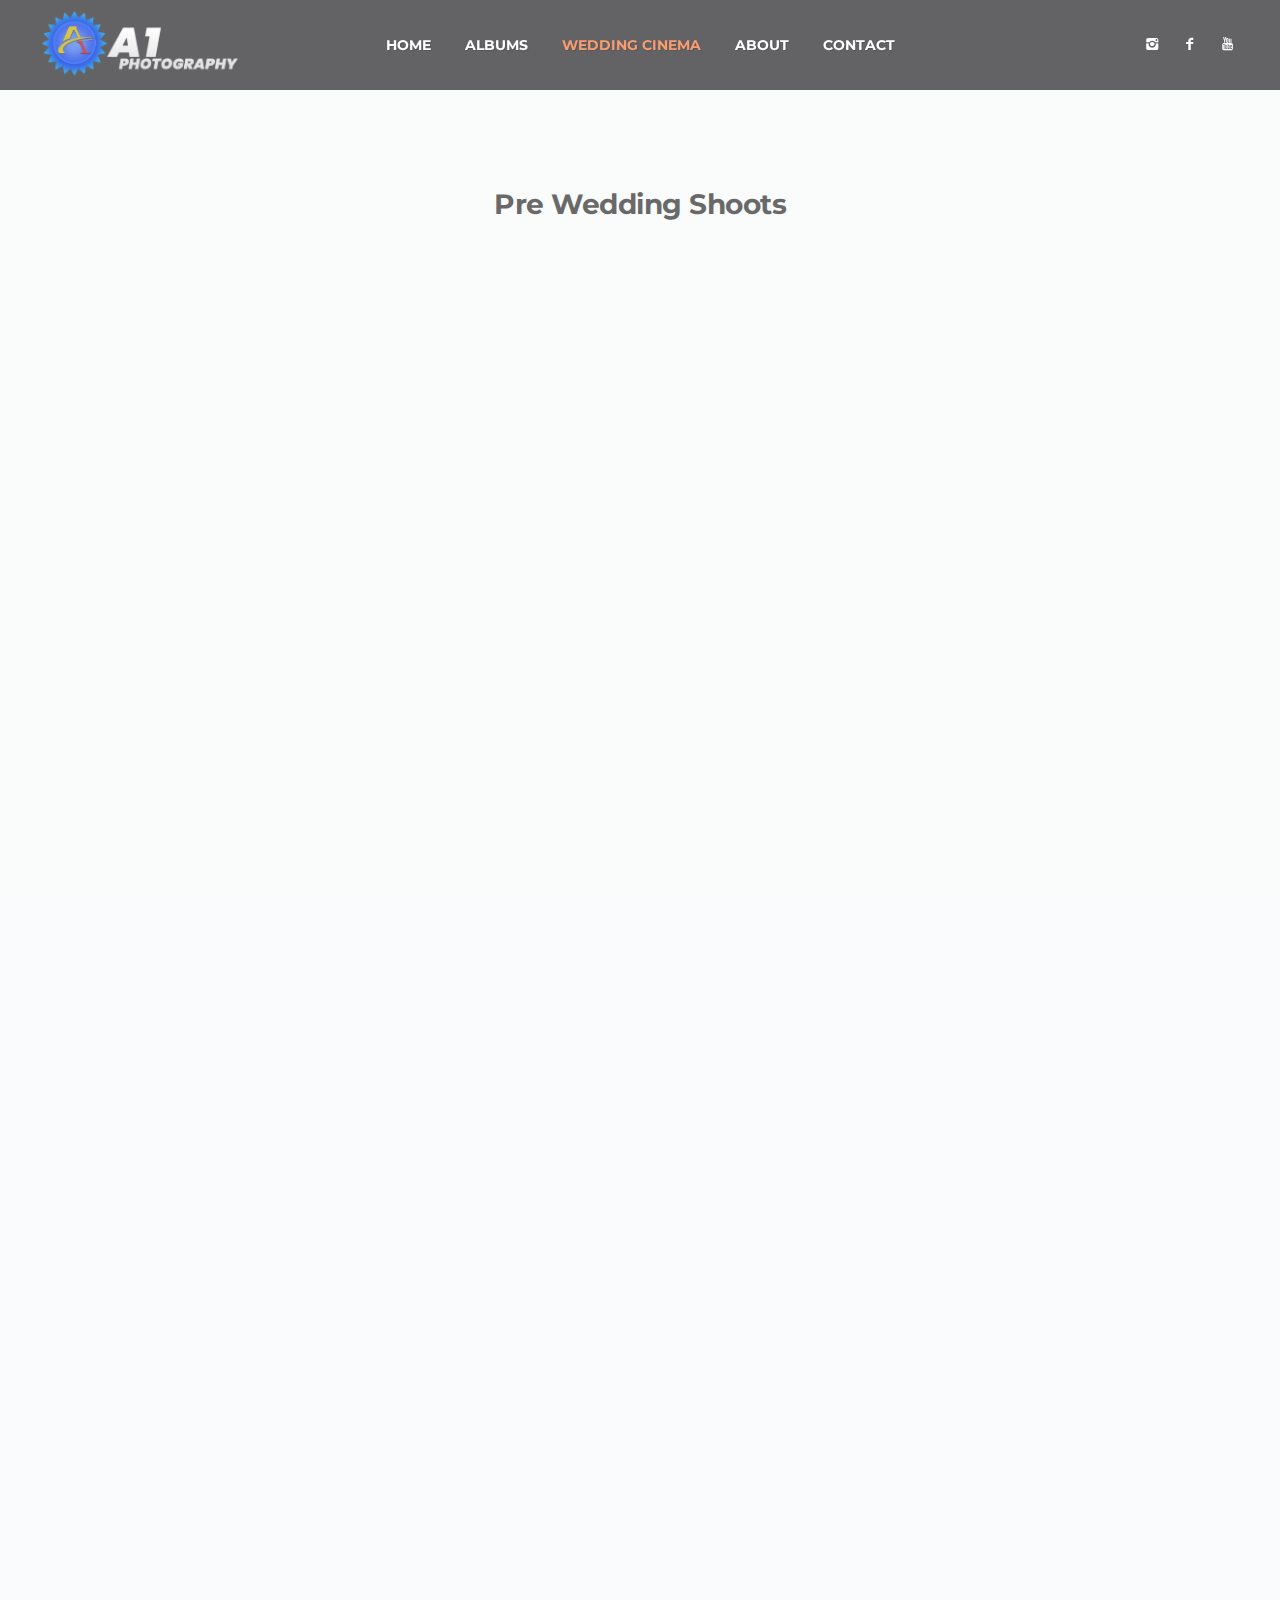
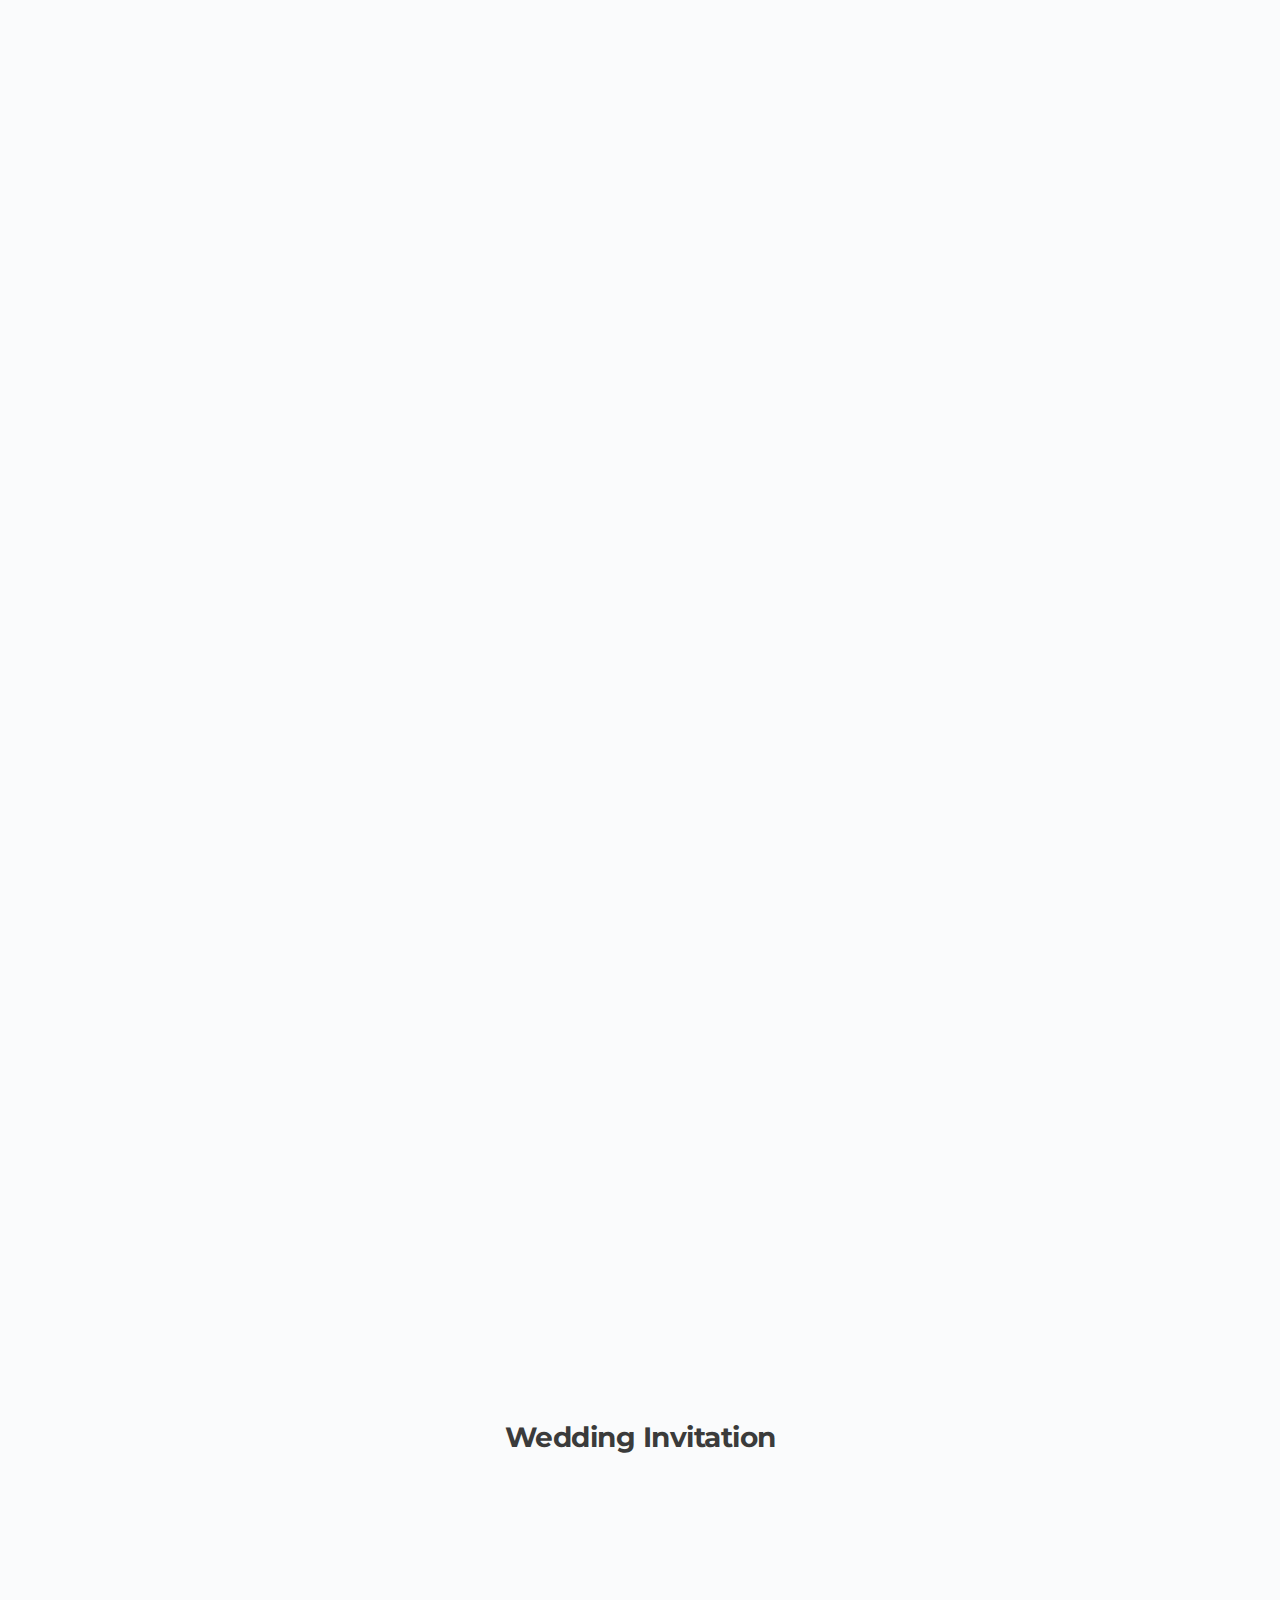
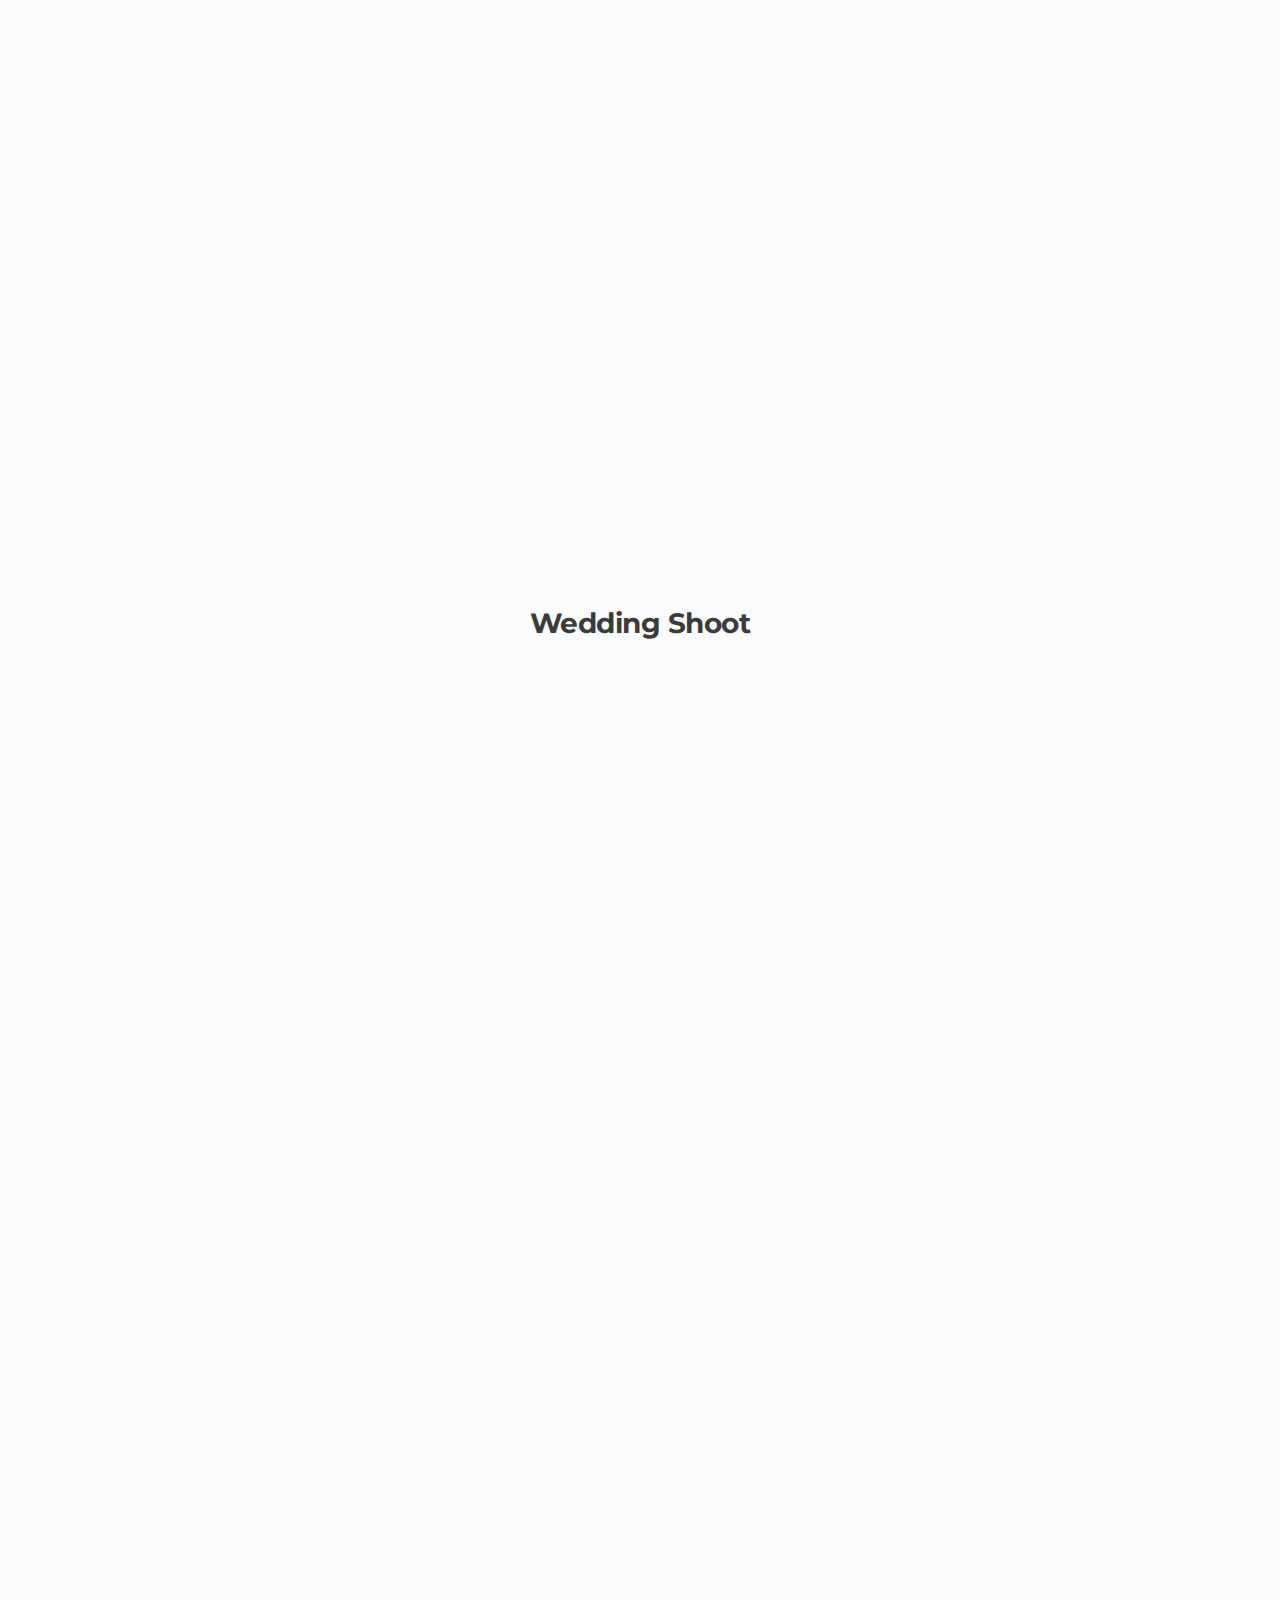
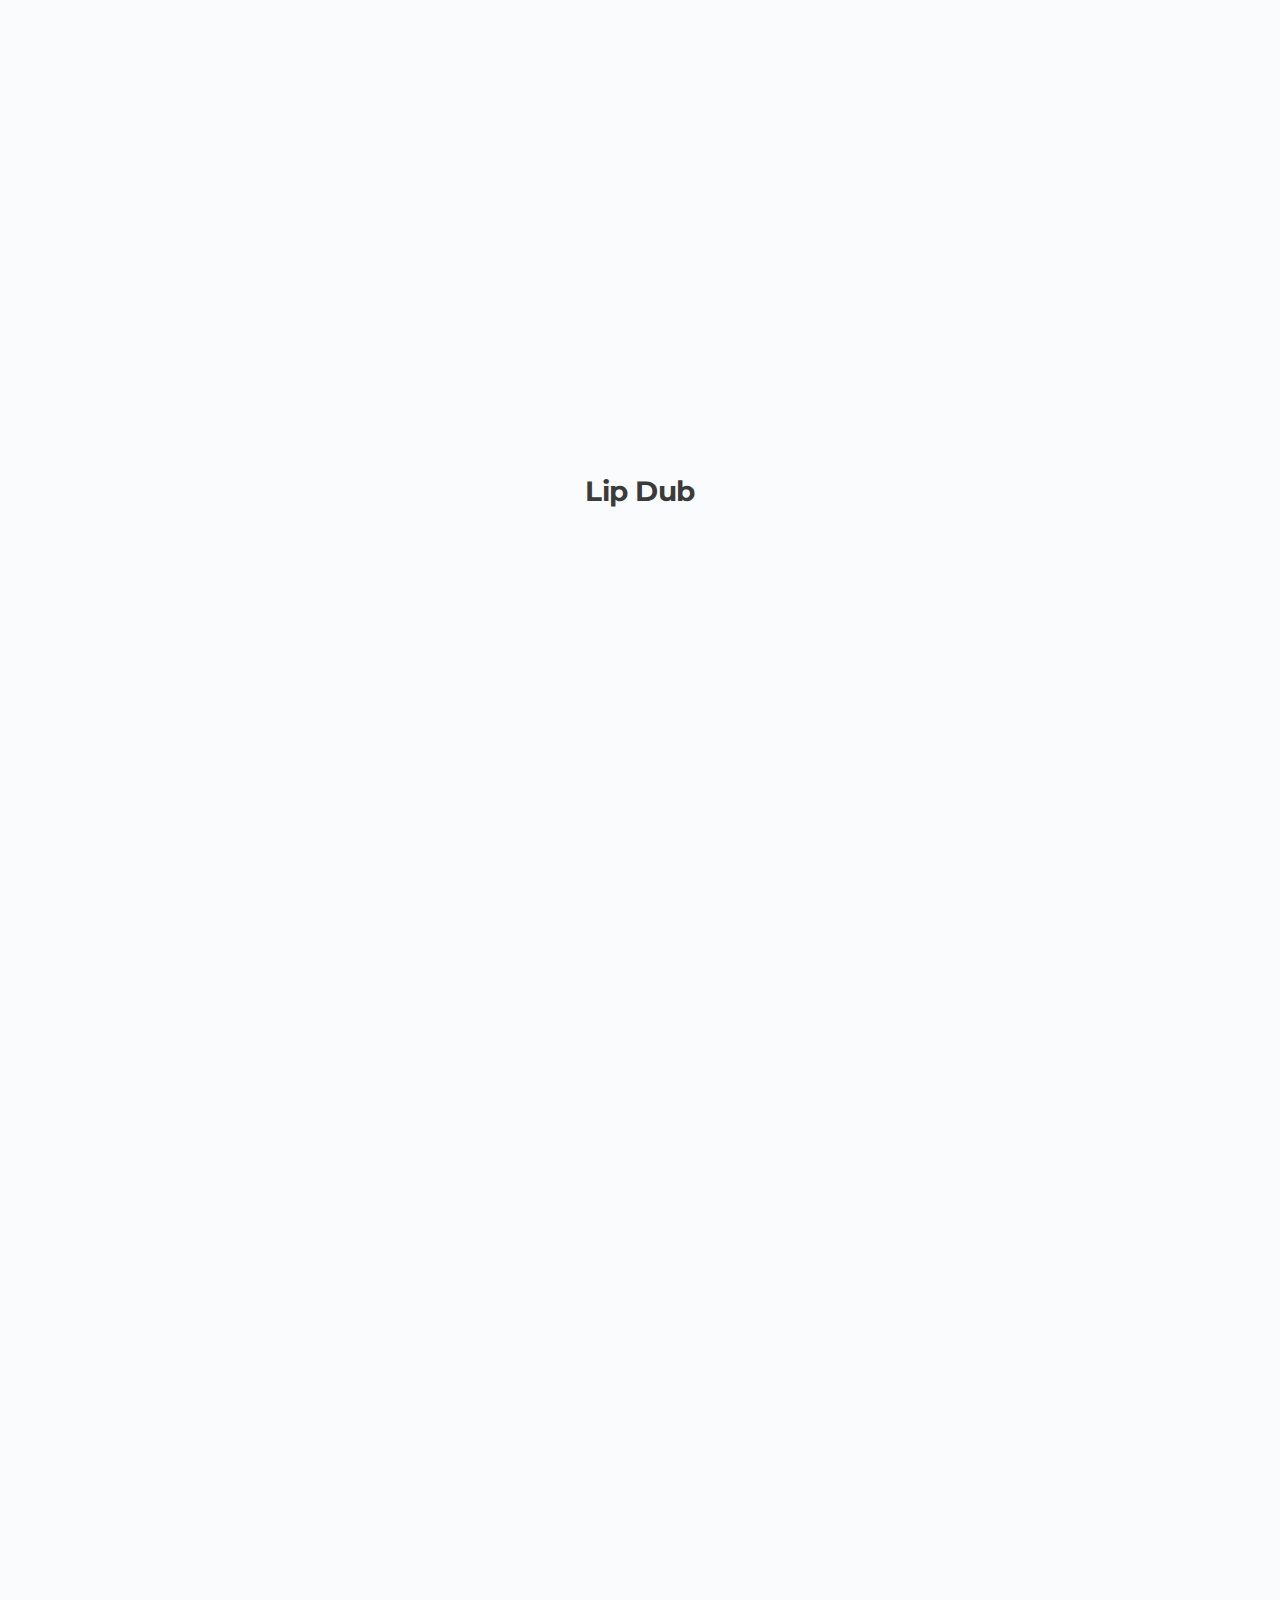
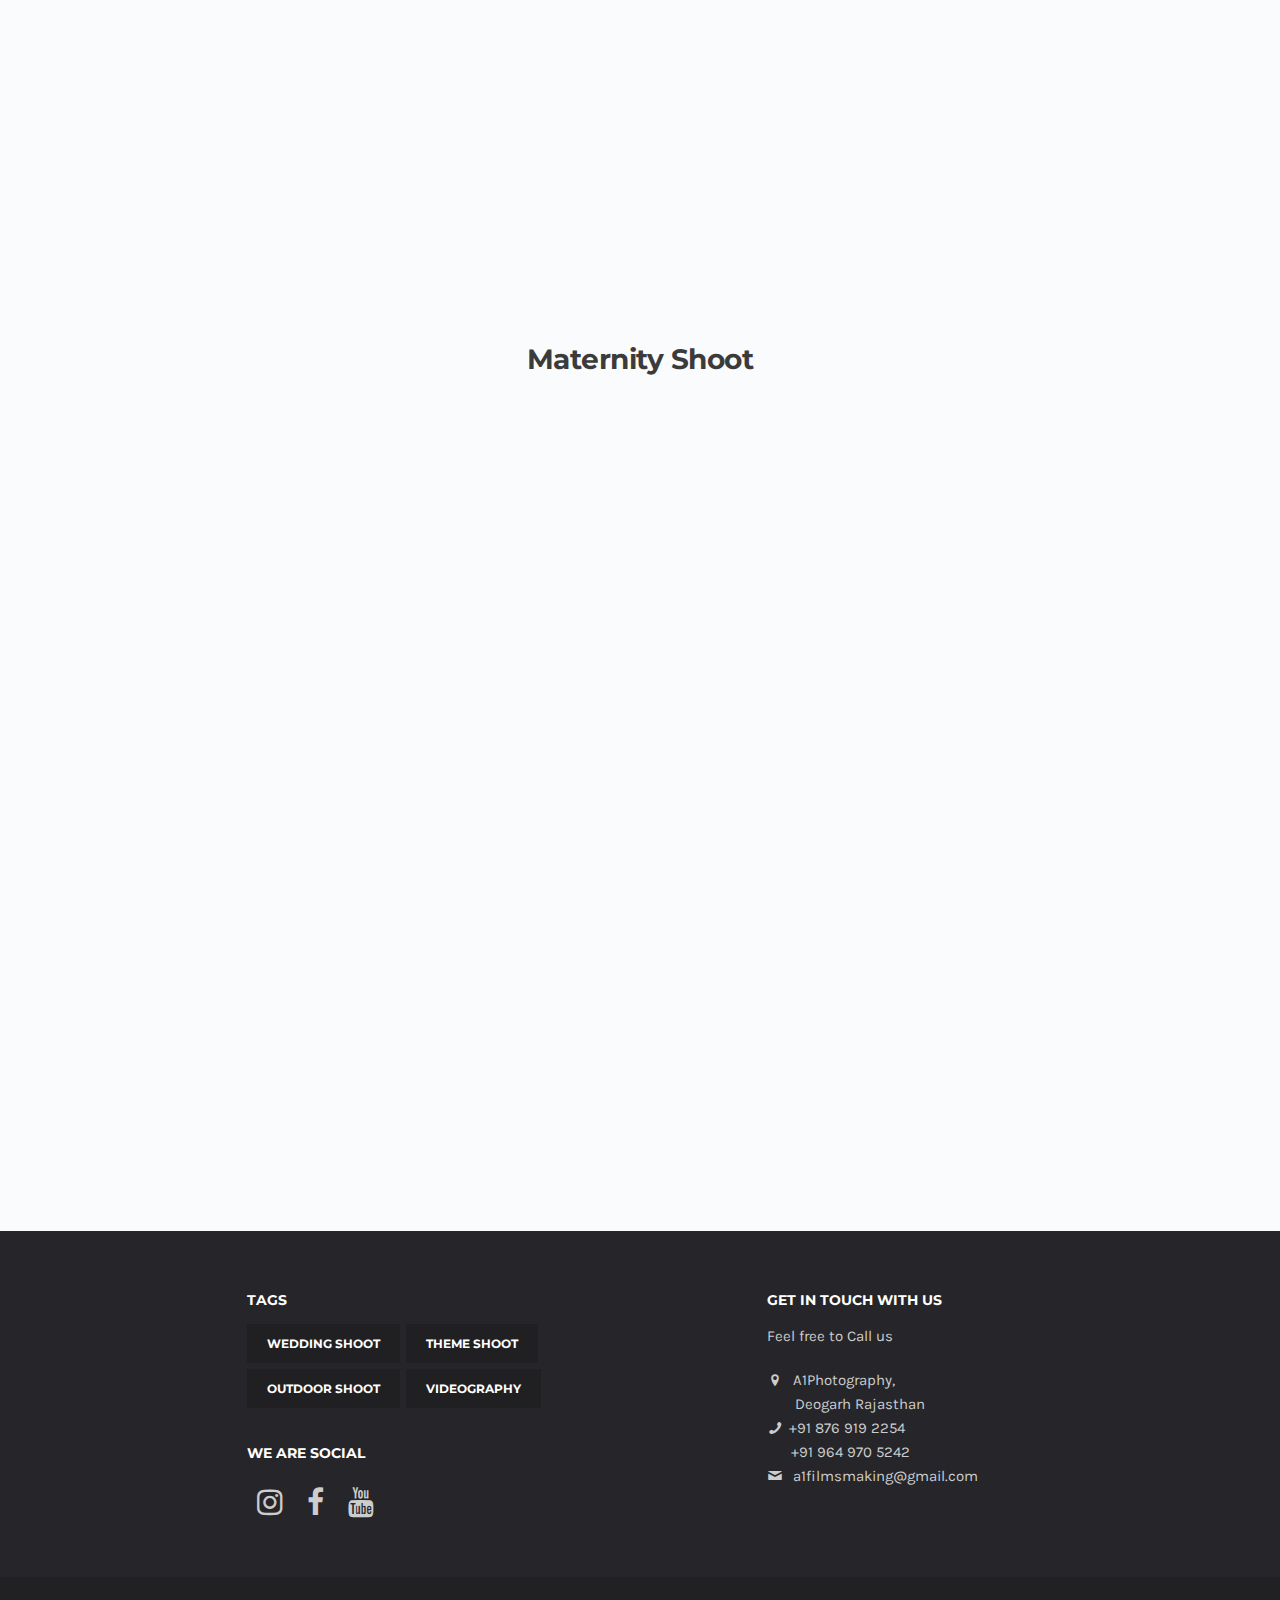
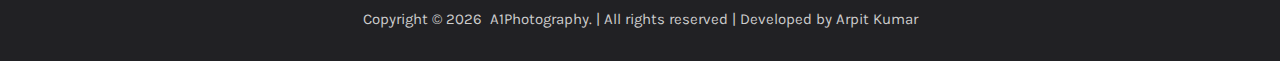
<file: wedding-cinema.html>
<!DOCTYPE html>
<html lang="en">
<head>
<meta charset="utf-8">
<meta name="viewport" content="width=device-width, initial-scale=1.0">
<link rel="shortcut icon" href="style/images/favicon.png">
<title>Wedding Cinema</title>
<!-- Bootstrap core CSS -->
<link href="style/css/bootstrap.min.css" rel="stylesheet">
<link href="style/css/plugins.css" rel="stylesheet">
<link href="style.css" rel="stylesheet">
<link href="style/css/color/orange.css" rel="stylesheet">
<link href='http://fonts.googleapis.com/css?family=Montserrat:400,700' rel='stylesheet' type='text/css'>
<link href='http://fonts.googleapis.com/css?family=Karla:400,400italic,700,700italic' rel='stylesheet' type='text/css'>
<link href="style/type/icons.css" rel="stylesheet">
<link href="style/css/mystyle.css" rel="stylesheet">
<link rel="stylesheet" href="https://cdnjs.cloudflare.com/ajax/libs/font-awesome/4.7.0/css/font-awesome.min.css">

<style type="text/css">
  video{
    width:60%;
    height:80%;
  }
  figure.player{
    text-align: center;
  }
</style>


<![endif]-->
</head>
<body>
<div id="preloader"><div class="textload">A1Photography...</div><div id="status"><div class="spinner"></div></div></div>
<main class="body-wrapper">
  <div class="navbar solid dark">
    <div class="navbar-header">
      <div class="basic-wrapper"> 
        <div class="navbar-brand"> <a href="index"><img src="style/images/logo.png"  class="logonav" alt="" /></a> </div>
        <a class="btn responsive-menu" data-toggle="collapse" data-target=".navbar-collapse"><i></i></a>
      </div>
      <!-- /.basic-wrapper -->  
    </div>
    <!-- /.navbar-header -->
    <nav class="collapse navbar-collapse">
      <ul class="nav navbar-nav">
        <li class="dropdown"><a href="index">Home</a></li>
        <li class="dropdown"><a href="#" class="dropdown-toggle js-activated">Albums<span class="caret"></span></a>
          <ul class="dropdown-menu">
            <li><a href="wedding">Wedding</a></li>
            <li><a href="outdoor">Outdoor Shoot</a></li>
            <li><a href="themeshoot">Theme Shoot</a></li>
           <!--<li><a href="birthday-house-warming.html">Birthday & House Warming</a></li>-->
          </ul>
        </li>
        <li class="current dropdown"><a href="wedding-cinema">Wedding Cinema</a></li>
        <li class="dropdown"><a href="about">About</a></li>
        <li class="dropdown"><a href="contact">Contact</a></li>
      </ul>
      <!-- /.navbar-nav --> 
    </nav>
    <!-- /.navbar-collapse -->
    <div class="social-wrapper">
      <ul class="social naked">
        <li><a href="https://www.instagram.com/a1photography99/" target="_blank"><i class="icon-s-instagram"></i></a></li>
        <li><a href="https://www.facebook.com/A1photography96" target="_blank"><i class="icon-s-facebook"></i></a></li>
        <li><a href="https://www.youtube.com/channel/UCgh4iCepHO0e-g9TdaQkn4g" target="_blank"><i class="icon-s-youtube"></i></a></li>
      </ul>
      <!-- /.social --> 
    </div>
    <!-- /.social-wrapper --> 
  </div>
  <!-- /.navbar -->
  
  <div class="offset"></div>
  <div class="light-wrapper">
    <div class="container inner">
      <h3 class="section-title text-center">Pre Wedding Shoots</h3>
      <figure class="player">
        <iframe width="560" height="315" src="https://www.youtube.com/embed/ATsbALiCypg" frameborder="0" allow="accelerometer; autoplay; clipboard-write; encrypted-media; gyroscope; picture-in-picture" allowfullscreen></iframe>
        <br>
        <iframe width="560" height="315" src="https://www.youtube.com/embed/N74NdspX2HI" frameborder="0" allow="accelerometer; autoplay; clipboard-write; encrypted-media; gyroscope; picture-in-picture" allowfullscreen></iframe>
        <br>
        <iframe width="560" height="315" src="https://www.youtube.com/embed/YRy4ylM59Wk" frameborder="0" allow="accelerometer; autoplay; clipboard-write; encrypted-media; gyroscope; picture-in-picture" allowfullscreen></iframe>
        <br>
        <iframe width="560" height="315" src="https://www.youtube.com/embed/ZzQHxI5KGwI" frameborder="0" allow="accelerometer; autoplay; clipboard-write; encrypted-media; gyroscope; picture-in-picture" allowfullscreen></iframe>
      </figure>
      <div class="divide60"></div>

      <h3 class="section-title text-center">Wedding Invitation</h3>
      <figure class="player">
        <iframe width="560" height="315" src="https://www.youtube.com/embed/XxWhBATtIkQ" frameborder="0" allow="accelerometer; autoplay; clipboard-write; encrypted-media; gyroscope; picture-in-picture" allowfullscreen></iframe>
        
      </figure>
      <div class="divide60"></div>

      
      <h3 class="section-title text-center">Wedding Shoot</h3>
      <figure class="player">
        <iframe width="560" height="315" src="https://www.youtube.com/embed/IVugBCWIlC0" frameborder="0" allow="accelerometer; autoplay; clipboard-write; encrypted-media; gyroscope; picture-in-picture" allowfullscreen></iframe>
        <br>
        <iframe width="560" height="315" src="https://www.youtube.com/embed/wYBZKGbGluQ" frameborder="0" allow="accelerometer; autoplay; clipboard-write; encrypted-media; gyroscope; picture-in-picture" allowfullscreen></iframe>
      </figure>
      <div class="divide60"></div>

      <h3 class="section-title text-center">Lip Dub</h3>
      <figure class="player">
        <iframe width="560" height="315" src="https://www.youtube.com/embed/zjCYKW0QYvM" frameborder="0" allow="accelerometer; autoplay; clipboard-write; encrypted-media; gyroscope; picture-in-picture" allowfullscreen></iframe>
        <br>
        <iframe width="560" height="315" src="https://www.youtube.com/embed/wMwnNpIYZrQ" frameborder="0" allow="accelerometer; autoplay; clipboard-write; encrypted-media; gyroscope; picture-in-picture" allowfullscreen></iframe>
      </figure>
      <div class="divide60"></div>
      
      <h3 class="section-title text-center">Maternity Shoot</h3>
      <figure class="player">
        <iframe width="560" height="315" src="https://www.youtube.com/embed/thV6hkFM5N4" frameborder="0" allow="accelerometer; autoplay; clipboard-write; encrypted-media; gyroscope; picture-in-picture" allowfullscreen></iframe>
      </figure>
      <div class="divide60"></div>

    </div>
    <!-- /.container -->
  </div>

  
  <footer class="footer inverse-wrapper">
    <div class="container inner">
      <div class="row">

        
        <div class="col-sm-4" id="touch1">
          <div class="widget">
            <h4 class="widget-title">Tags</h4>
            <ul class="tag-list">
              <li><a href="wedding" class="btn">Wedding Shoot</a></li>        
              <li><a href="themeshoot" class="btn">Theme Shoot</a></li><br>
              <li><a href="outdoor" class="btn">Outdoor Shoot</a></li>   
              <!--<li><a href="birthday-house-warming.html" class="btn">Birthday Shoot</a></li>-->
              <li><a href="wedding-cinema" class="btn">Videography</a></li>                  
            </ul>
          </div>
          <!-- /.widget -->
          
          <div class="widget">
            <h4 class="widget-title">We are Social</h4>
            <a href="https://www.instagram.com/a1photography99/" target="_blank" class="fa fa-instagram fa-2x"></a>
            <a href="https://www.facebook.com/A1photography96" target="_blank" class="fa fa-facebook fa-2x"></a>
            <a href="https://www.youtube.com/channel/UCgh4iCepHO0e-g9TdaQkn4g" target="_blank"  class="fa fa-youtube fa-2x"></a>
            <!-- .social --> 
            
          </div>
        </div>
        <!-- /column -->
        
        <div class="col-sm-4" id="touch">
          <!-- /.widget -->
          <div class="widget">
            <h4 class="widget-title">Get In Touch with Us</h4>
            <p>Feel free to Call us</p>
            <div class="contact-info"> <i class="icon-location"></i> A1Photography, <br> &nbsp;&nbsp;&nbsp;&nbsp;&nbsp;&nbsp; Deogarh Rajasthan <br />
              <i class="icon-phone"></i><a href="tel:+918769192254">+91 876 919 2254</a>  <br />
              &nbsp; &nbsp;&nbsp;&nbsp;&nbsp;<a href="tel:+919649705242">+91 964 970 5242</a>  <br>
              <i class="icon-mail"></i> <a href="mailto:a1filmsmaking@gmail.com">a1filmsmaking@gmail.com</a> </div>
          </div>
          <!-- /.widget --> 
          
        </div>
        <!-- /column --> 
        
      </div>
      <!-- /.row --> 
    </div>
    <!-- .container -->
    
    <div class="sub-footer">
      <div class="container inner">
        <p class="text-center">Copyright &copy; <script>document.write(new Date().getFullYear())</script>  <a href="index"> &nbsp;A1Photography. </a> | All rights reserved&nbsp;|&nbsp;Developed by Arpit Kumar</p>
      </div>
      <!-- .container --> 
    </div>
    <!-- .sub-footer --> 
  </footer>
  <!-- /footer -->
  
</main>
<!--/.body-wrapper --> 
<script src="style/js/jquery.min.js"></script> 
<script src="style/js/bootstrap.min.js"></script> 
<script src="style/js/plugins.js"></script> 
<script src="style/js/classie.js"></script> 
<script src="style/js/jquery.themepunch.tools.min.js"></script> 
<script src="style/js/scripts.js"></script>
</body>
</html>
</file>
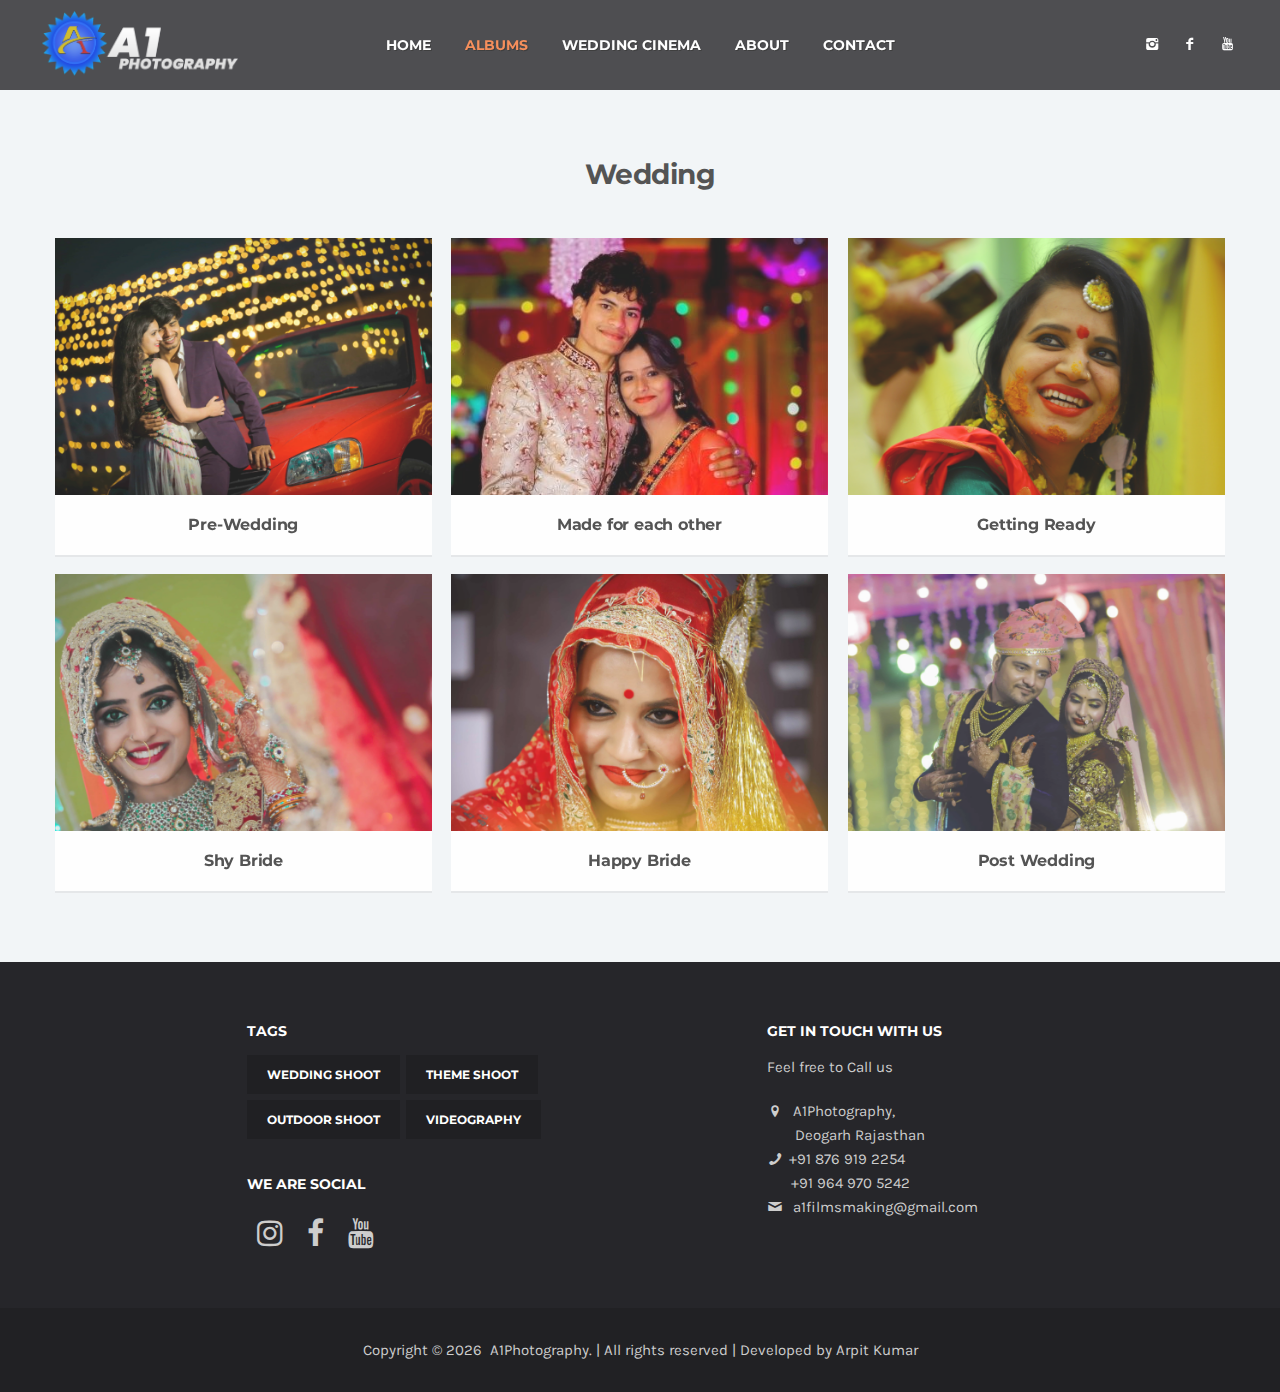
<file: wedding.html>
<!DOCTYPE html>
<html lang="en">
<head>
<meta charset="utf-8">
<meta name="viewport" content="width=device-width, initial-scale=1.0">

<link rel="shortcut icon" href="style/images/favicon.png">
<title>Wedding</title>
<!-- Bootstrap core CSS -->
<link href="style/css/bootstrap.min.css" rel="stylesheet">
<link href="style/css/plugins.css" rel="stylesheet">
<link href="style.css" rel="stylesheet">
<link href="style/css/color/orange.css" rel="stylesheet">
<link href='http://fonts.googleapis.com/css?family=Montserrat:400,700' rel='stylesheet' type='text/css'>
<link href='http://fonts.googleapis.com/css?family=Karla:400,400italic,700,700italic' rel='stylesheet' type='text/css'>
<link href="style/type/icons.css" rel="stylesheet">
<link href="style/css/mystyle.css" rel="stylesheet">
<link rel="stylesheet" href="https://cdnjs.cloudflare.com/ajax/libs/font-awesome/4.7.0/css/font-awesome.min.css">

</head>
<body>
<div id="preloader"><div class="textload">A1Photography...</div><div id="status"><div class="spinner"></div></div></div>
<main class="body-wrapper">
  <div class="navbar solid dark">
    <div class="navbar-header">
      <div class="basic-wrapper"> 
        <div class="navbar-brand"> <a href="index"><img src="style/images/logo.png"  class="logonav" alt="Logo" /></a> </div>
        <a class="btn responsive-menu" data-toggle="collapse" data-target=".navbar-collapse"><i></i></a>
      </div>
      <!-- /.basic-wrapper -->  
    </div>
    <!-- /.navbar-header -->
    <nav class="collapse navbar-collapse">
      <ul class="nav navbar-nav">
        <li class="dropdown"><a href="index">Home</a></li>
        <li class="dropdown current"><a href="#" class="dropdown-toggle js-activated">Albums<span class="caret"></span></a>
          <ul class="dropdown-menu">
            <li><a href="wedding">Wedding</a></li>
            <li><a href="outdoor">Outdoor Shoot</a></li>
            <li><a href="themeshoot">Theme Shoot</a></li>
           <!--<li><a href="birthday-house-warming.html">Birthday & House Warming</a></li>-->
          </ul>
        </li>
        <li class="dropdown"><a href="wedding-cinema">Wedding Cinema</a></li>
        <li class="dropdown"><a href="about">About</a></li>
        <li class="dropdown"><a href="contact">Contact</a></li>
      </ul>
      <!-- /.navbar-nav -->
    </nav>
    <!-- /.navbar-collapse -->
    <div class="social-wrapper">
      <ul class="social naked">
        <li><a href="https://www.instagram.com/a1photography99/" target="_blank"><i class="icon-s-instagram"></i></a></li>
        <li><a href="https://www.facebook.com/A1photography96" target="_blank"><i class="icon-s-facebook"></i></a></li>
        <li><a href="https://www.youtube.com/channel/UCgh4iCepHO0e-g9TdaQkn4g" target="_blank"><i class="icon-s-youtube"></i></a></li>
      </ul>
      <!-- /.social --> 
    </div>
    <!-- /.social-wrapper --> 
  </div>
  <!-- /.navbar -->
  
  <div class="offset"></div>
  <div class="dark-wrapper">
    <div class="container inner2">
      <div id="slide-portfolio" class="image-grid col3">
        <div class="items-wrapper">
          <h3 class="section-title text-center" id="wedding">Wedding</h3>
          <div class="divide30"></div>
          <ul class="isotope items">
            <li class="item">
              <figure class="icon-overlay"><a href="#0" data-type="slide-portfolio-item-3"><img src="style/images/wedding_main/pf3.png" alt="Pre-Wedding" /></a></figure>
              <div class="slide-portfolio-item-info box">
                <h4 class="post-title">Pre-Wedding</h4>
              </div>
            </li>
            <li class="item">
              <figure class="icon-overlay"><a href="#0" data-type="slide-portfolio-item-1"><img src="style/images/wedding_main/pf1.jpg" alt="Made For Each Other" /></a></figure>
              <div class="slide-portfolio-item-info box">
                <h4 class="post-title">Made for each other</h4>
              </div>
            </li>
            <li class="item">
              <figure class="icon-overlay"><a href="#0" data-type="slide-portfolio-item-2"><img src="style/images/wedding_main/pf2.jpg" alt="Getting Ready" /></a></figure>
              <div class="slide-portfolio-item-info box">
                <h4 class="post-title">Getting Ready</h4>
              </div>
            </li>
            <li class="item">
              <figure class="icon-overlay"><a href="#0" data-type="slide-portfolio-item-4"><img src="style/images/wedding_main/pf4.png" alt="Shy Bride" /></a></figure>
              <div class="slide-portfolio-item-info box">
                <h4 class="post-title">Shy Bride</h4>
              </div>
            </li>

            <li class="item">
              <figure class="icon-overlay"><a href="#0" data-type="slide-portfolio-item-7"><img src="style/images/wedding_main/pf7.png" alt="Happy Bride" /></a></figure>
              <div class="slide-portfolio-item-info box">
                <h4 class="post-title">Happy Bride</h4>
              </div>
            </li>
            <li class="item">
              <figure class="icon-overlay"><a href="#0" data-type="slide-portfolio-item-6"><img src="style/images/wedding_main/pf6.png" alt="Post Wedding" /></a></figure>
              <div class="slide-portfolio-item-info box">
                <h4 class="post-title">Post Wedding</h4>
              </div>
            </li>

         
          </ul>

        </div>
        <!--/.items-wrapper --> 
      </div>
      <!-- slide-portfolio --> 
      
    </div>
    <!-- /.container -->
    
  </div>
  <!-- /.dark-wrapper -->
  
  <footer class="footer inverse-wrapper">
    <div class="container inner">
      <div class="row">
        
        <div class="col-sm-4" id="touch1">
          <div class="widget">
            <h4 class="widget-title">Tags</h4>
            <ul class="tag-list">
              <li><a href="wedding" class="btn">Wedding Shoot</a></li>        
              <li><a href="themeshoot" class="btn">Theme Shoot</a></li><br>
              <li><a href="outdoor" class="btn">Outdoor Shoot</a></li>   
              <!--<li><a href="birthday-house-warming.html" class="btn">Birthday Shoot</a></li>-->
              <li><a href="wedding-cinema" class="btn">Videography</a></li>                  
            </ul>
          </div>
          <!-- /.widget -->
          
          <div class="widget">
            <h4 class="widget-title">We are Social</h4>
            <a href="https://www.instagram.com/a1photography99/" target="_blank" class="fa fa-instagram fa-2x"></a>
            <a href="https://www.facebook.com/A1photography96" target="_blank" class="fa fa-facebook fa-2x"></a>
            <a href="https://www.youtube.com/channel/UCgh4iCepHO0e-g9TdaQkn4g" target="_blank"  class="fa fa-youtube fa-2x"></a>
            <!-- .social --> 
            
          </div>
        </div>
        <!-- /column -->
        
        <div class="col-sm-4" id="touch">
          <!-- /.widget -->
          <div class="widget">
            <h4 class="widget-title">Get In Touch with Us</h4>
            <p>Feel free to Call us</p>
            <div class="contact-info"> <i class="icon-location"></i> A1Photography, <br> &nbsp;&nbsp;&nbsp;&nbsp;&nbsp;&nbsp; Deogarh Rajasthan <br />
              <i class="icon-phone"></i><a href="tel:+918769192254">+91 876 919 2254</a>  <br />
              &nbsp; &nbsp;&nbsp;&nbsp;&nbsp;<a href="tel:+919649705242">+91 964 970 5242</a>  <br>
              <i class="icon-mail"></i> <a href="mailto:a1filmsmaking@gmail.com">a1filmsmaking@gmail.com</a> </div>
          </div>
          <!-- /.widget --> 
          
        </div>
        <!-- /column --> 
        
      </div>
      <!-- /.row --> 
    </div>
    <!-- .container -->
    
    <div class="sub-footer">
      <div class="container inner">
        <p class="text-center">Copyright &copy; <script>document.write(new Date().getFullYear())</script>  <a href="index"> &nbsp;A1Photography. </a> | All rights reserved&nbsp;|&nbsp;Developed by Arpit Kumar</p>
      </div>
      <!-- .container --> 
    </div>
    <!-- .sub-footer --> 
  </footer>
  <!-- /footer -->
  <div class="slide-portfolio-overlay"></div>
</main>
<!--/.body-wrapper -->
<div class="slide-portfolio-item-content dark-wrapper slide-portfolio-item-3">
  <div class="slide-portfolio-item-detail">
    <div class="inner2">
      <h2 class="text-center">Pre-Wedding</h2>
      <!--<p class="text-center">Cras mattis consectetur purus sit amet fermentum. Integer posuere erat a ante venenatis dapibus posuere velit aliquet. Sed posuere consectetur est at lobortis. Donec sed odio dui. Integer posuere erat a ante venenatis dapibus posuere velit aliquet. Maecenas sed diam eget risus varius blandit sit amet non magna.</p>-->
      <div class="divide25"></div>
      <ul class="basic-gallery text-center">
        <li><img src="style/images/wedding/9.jpg" alt="Wedding"></li>
        <li><img src="style/images/wedding/10.jpg" alt="Wedding"></li>
        <li><img src="style/images/wedding/11.jpg" alt="Wedding"></li>
        <li><img src="style/images/wedding/12.jpg" alt="Wedding"></li>
      </ul>
    </div>
    <!-- .inner -->
  </div>
  <!-- slide-portfolio-item-detail -->
</div>

<div class="slide-portfolio-item-content dark-wrapper slide-portfolio-item-2">
  <div class="slide-portfolio-item-detail">
    <div class="inner2">
      <h2 class="text-center">Getting Ready</h2>
      <!--<p class="text-center">Cras mattis consectetur purus sit amet fermentum. Integer posuere erat a ante venenatis dapibus posuere velit aliquet. Sed posuere consectetur est at lobortis. Donec sed odio dui. Integer posuere erat a ante venenatis dapibus posuere velit aliquet. Maecenas sed diam eget risus varius blandit sit amet non magna.</p>-->
      <div class="divide25"></div>
      <ul class="basic-gallery text-center">
        <li><img src="style/images/wedding/4.jpg" alt="Getting Ready"></li>
        <li><img src="style/images/wedding/5.jpg" alt="Getting Ready"></li>
      </ul>
    </div>
    <!-- .inner -->
  </div>
  <!-- slide-portfolio-item-detail -->
</div>

<div class="slide-portfolio-item-content dark-wrapper slide-portfolio-item-1">
  <div class="slide-portfolio-item-detail">
    <div class="inner2">
      <h2 class="text-center">Made for each other</h2>
      <div class="divide25"></div>
      <ul class="basic-gallery text-center">
        <li><img src="style/images/wedding/1.jpg" alt="Made for each other"></li>
        <li><img src="style/images/wedding/2.jpg" alt="Made for each other"></li>
      </ul>
    </div>
    <!-- .inner -->
  </div>
  <!-- slide-portfolio-item-detail -->
</div>
<!-- slide-portfolio-item-content -->

<div class="slide-portfolio-item-content dark-wrapper slide-portfolio-item-4">
  <div class="slide-portfolio-item-detail">
    <div class="inner2">
      <h2 class="text-center">Shy Bride</h2>
      <div class="divide25"></div>
      <ul class="basic-gallery text-center">
        <li><img src="style/images/wedding/6.jpg" alt="Shy Bride"></li>
      </ul>
    </div>
    <!-- .inner -->
  </div>
  <!-- slide-portfolio-item-detail -->
</div>

<div class="slide-portfolio-item-content dark-wrapper slide-portfolio-item-7">
  <div class="slide-portfolio-item-detail">
    <div class="inner2">
      <h2 class="text-center">Happy Bride</h2>
      <div class="divide25"></div>
      <ul class="basic-gallery text-center">
        <li><img src="style/images/wedding/8.jpg" alt="Happy Bride"></li>
        <li><img src="style/images/wedding/7.jpg" alt="Happy Bride"></li>

      </ul>
    </div>
    <!-- .inner -->
  </div>
  <!-- slide-portfolio-item-detail -->
</div>

<div class="slide-portfolio-item-content dark-wrapper slide-portfolio-item-6">
  <div class="slide-portfolio-item-detail">
    <div class="inner2">
      <h2 class="text-center">Post Wedding</h2>
      <div class="divide25"></div>
      <ul class="basic-gallery text-center">
        <li><img src="style/images/wedding/13.jpg" alt="Happy Bride"></li>
        <li><img src="style/images/wedding/14.jpg" alt="Happy Bride"></li>

      </ul>
    </div>
    <!-- .inner -->
  </div>
  <!-- slide-portfolio-item-detail -->
</div>


<!-- slide-portfolio-item-content -->



<!-- slide-portfolio-item-content -->

<a href="#0" class="slide-portfolio-item-content-close"><i class="budicon-cancel-1"></i></a> <!-- close slide portfolio content -->
<script src="style/js/jquery.min.js"></script> 
<script src="style/js/bootstrap.min.js"></script> 
<script src="style/js/plugins.js"></script> 
<script src="style/js/classie.js"></script> 
<script src="style/js/jquery.themepunch.tools.min.js"></script> 
<script src="style/js/scripts.js"></script>
</body>
</html>
</file>
<file: style/css/color/orange.css>
/*-----------------------------------------------------------------------------------*/
/*	MAIN COLOR
/*-----------------------------------------------------------------------------------*/
#preloader .textload {
	color: #f67f44;
}
a {
    color: #f67f44;
}
a.line:hover {
    border-bottom: 1px solid #f67f44;
}
a:hover,
a:focus {
    color: #f67f44;
}

.post-title a:hover {
    color: #f67f44
}
.section-title span {
	color: #f67f44
}
.meta a:hover,
.more:hover {
	color: #f67f44
}
ul.circled li:before {
    color: #f67f44;
}
.contact-info i {
    color: #f67f44;
}
.contact-info a:hover {
    color: #f67f44
}
.btn,
.vanilla-form label.custom-select span {
    background: #f67f44;
}
.navbar .nav > li.current > a,
.navbar .navbar-nav > li > a:focus,
.navbar .nav > li > a:hover {
    color: #f67f44 !important 
}
.navbar .dropdown-menu li:first-child {
    border-top: 2px solid #f67f44
}
.navbar .dropdown-menu li a:hover,
.navbar .dropdown-menu li a.active,
.navbar .nav .open > a,
.navbar .nav .open > a:hover,
.navbar .nav .open > a:focus,
.navbar .dropdown-menu > li > a:hover,
.navbar .dropdown-menu > li > a:focus,
.navbar .dropdown-submenu:hover > a,
.navbar .dropdown-submenu:focus > a,
.navbar .dropdown-menu > .active > a,
.navbar .dropdown-menu > .active > a:hover,
.navbar .dropdown-menu > .active > a:focus {
    color: #f67f44;
}
.cbp-filter-container .cbp-filter-item:hover,
.cbp-filter-container .cbp-filter-item.cbp-filter-item-active,
.sticky-filter ul li a:hover,
.sticky-filter ul li.current a {
    color: #f67f44 !important;
}
.item-details li strong {
    color: #f67f44;
}
.pagination ul > li > a:hover,
.pagination ul > li > a:focus,
.pagination ul > .active > a,
.pagination ul > .active > span {
	color: #f67f44
}
.sidebox a:hover {
    color: #f67f44
}
.widget .post-list h5 a:hover {
    color: #f67f44
}
.widget .post-list .meta em a:hover {
    color: #f67f44
}
footer ul.tag-list li a:hover {
    background: #f67f44 !important;
}
.sidebox ul.tag-list li a:hover {
    color: #f67f44 !important;
}
.blog-carousel .caption-overlay .caption .post-title a:hover {
	color: #f67f44;
}
.blog-carousel .caption-overlay .caption .meta a:hover {
	color: #f67f44;
}
.progress-list li em {
    color: #f67f44;
}
.progress.plain .bar {
    background: #f67f44 !important;
}
.feature .icon {
    color: #f67f44
}
.icon-large {
    color: #f67f44;
}
.tabs-top .tab a:hover,
.tabs-top .tab.active a {
    background: #f67f44;
}
.panel-group .panel-heading .panel-title:hover,
.panel-group .panel-active .panel-heading .panel-title {
    background: #f67f44;
}
.price {
    color: #f67f44;
}
.tooltip-inner {
    background-color: #f67f44;
}
.tooltip.top .tooltip-arrow,
.tooltip.top-left .tooltip-arrow,
.tooltip.top-right .tooltip-arrow {
    border-top-color: #f67f44
}
.tooltip.right .tooltip-arrow {
    border-right-color: #f67f44
}
.tooltip.left .tooltip-arrow {
    border-left-color: #f67f44
}
.tooltip.bottom .tooltip-arrow,
.tooltip.bottom-left .tooltip-arrow,
.tooltip.bottom-right .tooltip-arrow {
    border-bottom-color: #f67f44
}
#comments .info h2 a:hover {
    color: #f67f44
}
.vanilla-form input[type="radio"]:focus + span,
.vanilla-form input[type="checkbox"]:focus + span,
.vanilla-form input[type="radio"]:active + span,
.vanilla-form input[type="checkbox"]:active + span {
    border-color: #f67f44
}
.vanilla-form input[type="radio"] + span::after {
    background-color: #f67f44;
    border-color: #f67f44;
}
.vanilla-form input[type="radio"]:checked + span,
.vanilla-form input[type="checkbox"]:checked + span {
    border: 1px solid #f67f44
}
.vanilla-form input[type="checkbox"] + span::after {
    border: 0 solid #f67f44;
}
@media (min-width: 992px) { 
	.navbar .dropdown-menu:before {
	    border-bottom: 5px solid #f67f44;
	}
}
@media (max-width: 991px) {
	.navbar .nav > li.current > a,
	.navbar .nav > li > a:hover {
	    color: #f67f44 !important
	}
	.navbar .navbar-nav .open .dropdown-menu > li > a:hover,
	.navbar .navbar-nav .open .dropdown-menu > li > a:focus {
	    color: #f67f44 !important
	}
}
/*-----------------------------------------------------------------------------------*/
/*	HOVER
/*-----------------------------------------------------------------------------------*/
.btn:hover,
.btn:focus,
.btn:active,
.btn.active {
    background: #ea6928;
}
/*-----------------------------------------------------------------------------------*/
/*	RGBA
/*-----------------------------------------------------------------------------------*/
.spinner,
.tp-loader.spinner0,
.cbp-popup-singlePageInline:before,
#fancybox-loading div {
    border-left: 3px solid rgba(246, 127, 68,.15);
    border-right: 3px solid rgba(246, 127, 68,.15);
    border-bottom: 3px solid rgba(246, 127, 68,.15);
    border-top: 3px solid rgba(246, 127, 68,.8);
}
/*-----------------------------------------------------------------------------------*/
/*	SELECTION
/*-----------------------------------------------------------------------------------*/
::selection {
    background: #f7d4c4; /* Safari */
}
::-moz-selection {
    background: #f7d4c4; /* Firefox */
}
</file>
<file: style/type/icons.css>
@charset "UTF-8";

@font-face {
  font-family: 'fontello';
  src: url("fontello/fontello.eot");
  src: url("fontello/fontello.eot?#iefix") format('embedded-opentype'), url("fontello/fontello.woff") format('woff'), url("fontello/fontello.ttf") format('truetype'), url("fontello/fontello.svg#fontello") format('svg');
  font-weight: normal;
  font-style: normal;
}

@font-face {
  font-family: 'fontello-social';
  src: url("fontello/fontello-social.eot");
  src: url("fontello/fontello-social.eot?#iefix") format('embedded-opentype'), url("fontello/fontello-social.woff") format('woff'), url("fontello/fontello-social.ttf") format('truetype'), url("fontello/fontello-social.svg#fontello") format('svg');
  font-weight: normal;
  font-style: normal;
}
@font-face {
  font-family: 'fontello-circle';
  src: url('fontello/fontello-circle.eot?49961091');
  src: url('fontello/fontello-circle.eot?49961091#iefix') format('embedded-opentype'),
       url('fontello/fontello-circle.woff?49961091') format('woff'),
       url('fontello/fontello-circle.ttf?49961091') format('truetype'),
       url('fontello/fontello-circle.svg?49961091#fontello') format('svg');
  font-weight: normal;
  font-style: normal;
}

@font-face {
	font-family: 'elemis-diamond';
	src:url('elemis/dia.eot?-fkua3');
	src:url('elemis/dia.eot?#iefix-fkua3') format('embedded-opentype'),
		url('elemis/dia.ttf?-fkua3') format('truetype'),
		url('elemis/dia.woff?-fkua3') format('woff'),
		url('elemis/dia.svg?-fkua3#icomoon') format('svg');
	font-weight: normal;
	font-style: normal;
}

.icon-elemis-diamond:before {
	content: "\e990";
}

@font-face {
  font-family: "budicon";
  src:url("budicons/budicon.eot");
  src:url("budicons/budicon.eot?#iefix") format("embedded-opentype"),
    url("budicons/budicon.woff") format("woff"),
    url("budicons/budicon.ttf") format("truetype"),
    url("budicons/budicon.svg#budicon") format("svg");
  font-weight: normal;
  font-style: normal;

}

[class^="icon-"]:before,
[class*=" icon-"]:before {
  font-family: 'fontello';
  font-style: normal;
  font-weight: normal;
  speak: none;
  display: inline-block;
  text-decoration: inherit;
  width: 1em;
  margin-right: 0;
  text-align: center;
  line-height: 1em;
}

[class^="icon-s-"]:before,
[class*=" icon-s-"]:before {
  font-family: 'fontello-social';
  font-style: normal;
  font-weight: normal;
  speak: none;
  display: inline-block;
  text-decoration: inherit;
  width: 1em;
  margin-right: 0;
  text-align: center;
  line-height: 1em;
}

[data-icon]:before {
  font-family: "budicon" !important;
  content: attr(data-icon);
  font-style: normal !important;
  font-weight: normal !important;
  font-variant: normal !important;
  text-transform: none !important;
  speak: none;
  line-height: 1;
  -webkit-font-smoothing: antialiased;
  -moz-osx-font-smoothing: grayscale;
}

[class^="budicon-"]:before,
[class*=" budicon-"]:before {
  font-family: "budicon" !important;
  font-style: normal !important;
  font-weight: normal !important;
  font-variant: normal !important;
  text-transform: none !important;
  speak: none;
  line-height: 1;
  -webkit-font-smoothing: antialiased;
  -moz-osx-font-smoothing: grayscale;
}

.budicon-pie-chart:before {
  content: "a";
}
.budicon-coffee:before {
  content: "b";
}
.budicon-location-1:before {
  content: "c";
}
.budicon-cocktail:before {
  content: "d";
}
.budicon-noodle:before {
  content: "e";
}
.budicon-drop:before {
  content: "f";
}
.budicon-book:before {
  content: "g";
}
.budicon-leaf:before {
  content: "h";
}
.budicon-fork-knife:before {
  content: "i";
}
.budicon-fire:before {
  content: "j";
}
.budicon-meal:before {
  content: "k";
}
.budicon-fridge:before {
  content: "l";
}
.budicon-microwave:before {
  content: "m";
}
.budicon-shop:before {
  content: "n";
}
.budicon-receipt:before {
  content: "o";
}
.budicon-receipt-1:before {
  content: "p";
}
.budicon-diamond:before {
  content: "q";
}
.budicon-tie:before {
  content: "r";
}
.budicon-cash-dollar:before {
  content: "s";
}
.budicon-cash-euro:before {
  content: "t";
}
.budicon-cash-pound:before {
  content: "u";
}
.budicon-cash-yen:before {
  content: "v";
}
.budicon-pants:before {
  content: "w";
}
.budicon-tshirt:before {
  content: "x";
}
.budicon-bag:before {
  content: "y";
}
.budicon-shirt:before {
  content: "z";
}
.budicon-tag:before {
  content: "A";
}
.budicon-wallet:before {
  content: "B";
}
.budicon-coins:before {
  content: "C";
}
.budicon-cash:before {
  content: "D";
}
.budicon-pack:before {
  content: "E";
}
.budicon-gift:before {
  content: "F";
}
.budicon-shopping-bag:before {
  content: "G";
}
.budicon-shopping-cart:before {
  content: "H";
}
.budicon-shopping-cart-1:before {
  content: "I";
}
.budicon-sun:before {
  content: "J";
}
.budicon-cloud:before {
  content: "K";
}
.budicon-album:before {
  content: "L";
}
.budicon-note-1:before {
  content: "M";
}
.budicon-note:before {
  content: "N";
}
.budicon-repeat:before {
  content: "O";
}
.budicon-list:before {
  content: "P";
}
.budicon-eject:before {
  content: "Q";
}
.budicon-forward:before {
  content: "R";
}
.budicon-backward:before {
  content: "S";
}
.budicon-stop:before {
  content: "T";
}
.budicon-pause:before {
  content: "U";
}
.budicon-pause-1:before {
  content: "V";
}
.budicon-play:before {
  content: "W";
}
.budicon-equalizer:before {
  content: "X";
}
.budicon-volume:before {
  content: "Y";
}
.budicon-volume-1:before {
  content: "Z";
}
.budicon-volume-2:before {
  content: "0";
}
.budicon-speaker:before {
  content: "1";
}
.budicon-speaker-1:before {
  content: "2";
}
.budicon-mic:before {
  content: "3";
}
.budicon-radio:before {
  content: "4";
}
.budicon-calculator:before {
  content: "5";
}
.budicon-binoculars:before {
  content: "6";
}
.budicon-scissors:before {
  content: "7";
}
.budicon-hammer:before {
  content: "8";
}
.budicon-compass:before {
  content: "9";
}
.budicon-ruler:before {
  content: "!";
}
.budicon-headphones:before {
  content: "\"";
}
.budicon-umbrella:before {
  content: "#";
}
.budicon-tv-1:before {
  content: "$";
}
.budicon-video:before {
  content: "%";
}
.budicon-gameboy:before {
  content: "&";
}
.budicon-joystick:before {
  content: "'";
}
.budicon-mouse:before {
  content: "(";
}
.budicon-monitor:before {
  content: ")";
}
.budicon-mobile:before {
  content: "*";
}
.budicon-disk:before {
  content: "+";
}
.budicon-search:before {
  content: ",";
}
.budicon-camera:before {
  content: "-";
}
.budicon-camera-2:before {
  content: ".";
}
.budicon-camera-1:before {
  content: "/";
}
.budicon-magnet:before {
  content: ":";
}
.budicon-magic-wand:before {
  content: ";";
}
.budicon-redo:before {
  content: "<";
}
.budicon-undo:before {
  content: "=";
}
.budicon-brush:before {
  content: ">";
}
.budicon-bookmark:before {
  content: "?";
}
.budicon-trash:before {
  content: "@";
}
.budicon-trash-1:before {
  content: "[";
}
.budicon-pencil-1:before {
  content: "]";
}
.budicon-pencil-2:before {
  content: "^";
}
.budicon-pencil-3:before {
  content: "_";
}
.budicon-pencil-4:before {
  content: "`";
}
.budicon-book-1:before {
  content: "{";
}
.budicon-lock:before {
  content: "|";
}
.budicon-authors:before {
  content: "}";
}
.budicon-author:before {
  content: "~";
}
.budicon-setting-1:before {
  content: "\";
}
.budicon-setting:before {
  content: "\e000";
}
.budicon-wrench:before {
  content: "\e001";
}
.budicon-share:before {
  content: "\e002";
}
.budicon-code:before {
  content: "\e003";
}
.budicon-link:before {
  content: "\e004";
}
.budicon-link-1:before {
  content: "\e005";
}
.budicon-alert:before {
  content: "\e006";
}
.budicon-download:before {
  content: "\e007";
}
.budicon-upload:before {
  content: "\e008";
}
.budicon-server:before {
  content: "\e009";
}
.budicon-webcam:before {
  content: "\e00a";
}
.budicon-graph:before {
  content: "\e00b";
}
.budicon-rss:before {
  content: "\e00c";
}
.budicon-statistic:before {
  content: "\e00d";
}
.budicon-browser-2:before {
  content: "\e00e";
}
.budicon-browser-3:before {
  content: "\e00f";
}
.budicon-browser-4:before {
  content: "\e010";
}
.budicon-browser-5:before {
  content: "\e011";
}
.budicon-browser:before {
  content: "\e012";
}
.budicon-network:before {
  content: "\e013";
}
.budicon-cone:before {
  content: "\e014";
}
.budicon-location:before {
  content: "\e015";
}
.budicon-grid:before {
  content: "\e016";
}
.budicon-cancel-2:before {
  content: "\e017";
}
.budicon-check-2:before {
  content: "\e018";
}
.budicon-minus-2:before {
  content: "\e019";
}
.budicon-plus-2:before {
  content: "\e01a";
}
.budicon-layout:before {
  content: "\e01b";
}
.budicon-grid-1:before {
  content: "\e01c";
}
.budicon-layout-1:before {
  content: "\e01d";
}
.budicon-layout-2:before {
  content: "\e01e";
}
.budicon-layout-3:before {
  content: "\e01f";
}
.budicon-layout-4:before {
  content: "\e020";
}
.budicon-layout-5:before {
  content: "\e021";
}
.budicon-layout-6:before {
  content: "\e022";
}
.budicon-layout-7:before {
  content: "\e023";
}
.budicon-layout-8:before {
  content: "\e024";
}
.budicon-layout-9:before {
  content: "\e025";
}
.budicon-layout-10:before {
  content: "\e026";
}
.budicon-cancel:before {
  content: "\e027";
}
.budicon-check-1:before {
  content: "\e028";
}
.budicon-plus-1:before {
  content: "\e029";
}
.budicon-minus-1:before {
  content: "\e02a";
}
.budicon-enlarge:before {
  content: "\e02b";
}
.budicon-fullscreen:before {
  content: "\e02c";
}
.budicon-fullscreen-2:before {
  content: "\e02d";
}
.budicon-fullscreen-1:before {
  content: "\e02e";
}
.budicon-enlarge-1:before {
  content: "\e02f";
}
.budicon-list-1:before {
  content: "\e030";
}
.budicon-arrow-diagonal:before {
  content: "\e031";
}
.budicon-arrow-diagonal-1:before {
  content: "\e032";
}
.budicon-arrow-vertical:before {
  content: "\e033";
}
.budicon-arrow-horizontal:before {
  content: "\e034";
}
.budicon-date:before {
  content: "\e035";
}
.budicon-power:before {
  content: "\e036";
}
.budicon-cloud-upload:before {
  content: "\e037";
}
.budicon-cloud-download:before {
  content: "\e038";
}
.budicon-glass:before {
  content: "\e039";
}
.budicon-home:before {
  content: "\e03a";
}
.budicon-download-1:before {
  content: "\e03b";
}
.budicon-upload-1:before {
  content: "\e03c";
}
.budicon-window:before {
  content: "\e03d";
}
.budicon-fullscreen-3:before {
  content: "\e03e";
}
.budicon-arrow:before {
  content: "\e03f";
}
.budicon-arrow-1:before {
  content: "\e040";
}
.budicon-arrow-2:before {
  content: "\e041";
}
.budicon-arrow-3:before {
  content: "\e042";
}
.budicon-arrow-down:before {
  content: "\e043";
}
.budicon-arrow-right:before {
  content: "\e044";
}
.budicon-arrow-up:before {
  content: "\e045";
}
.budicon-arrow-left:before {
  content: "\e046";
}
.budicon-target:before {
  content: "\e047";
}
.budicon-target-1:before {
  content: "\e048";
}
.budicon-star:before {
  content: "\e049";
}
.budicon-heart:before {
  content: "\e04a";
}
.budicon-check:before {
  content: "\e04b";
}
.budicon-cancel-1:before {
  content: "\e04c";
}
.budicon-minus:before {
  content: "\e04d";
}
.budicon-plus:before {
  content: "\e04e";
}
.budicon-crop:before {
  content: "\e04f";
}
.budicon-bell:before {
  content: "\e050";
}
.budicon-search-1:before {
  content: "\e051";
}
.budicon-search-2:before {
  content: "\e052";
}
.budicon-search-5:before {
  content: "\e053";
}
.budicon-search-4:before {
  content: "\e054";
}
.budicon-search-3:before {
  content: "\e055";
}
.budicon-clock:before {
  content: "\e056";
}
.budicon-dashboard:before {
  content: "\e057";
}
.budicon-check-3:before {
  content: "\e058";
}
.budicon-cancel-3:before {
  content: "\e059";
}
.budicon-minus-3:before {
  content: "\e05a";
}
.budicon-plus-3:before {
  content: "\e05b";
}
.budicon-support:before {
  content: "\e05c";
}
.budicon-arrow-left-bottom:before {
  content: "\e05d";
}
.budicon-arrow-right-bottom:before {
  content: "\e05e";
}
.budicon-arrow-right-top:before {
  content: "\e05f";
}
.budicon-arrow-left-top:before {
  content: "\e060";
}
.budicon-arrow-down-1:before {
  content: "\e061";
}
.budicon-arrow-right-1:before {
  content: "\e062";
}
.budicon-arrow-up-1:before {
  content: "\e063";
}
.budicon-arrow-left-1:before {
  content: "\e064";
}
.budicon-link-external:before {
  content: "\e065";
}
.budicon-link-incoming:before {
  content: "\e066";
}
.budicon-aid-kit:before {
  content: "\e067";
}
.budicon-lab:before {
  content: "\e068";
}
.budicon-flag:before {
  content: "\e069";
}
.budicon-award:before {
  content: "\e06a";
}
.budicon-award-1:before {
  content: "\e06b";
}
.budicon-award-2:before {
  content: "\e06c";
}
.budicon-timer:before {
  content: "\e06d";
}
.budicon-tv:before {
  content: "\e06e";
}
.budicon-mic-1:before {
  content: "\e06f";
}
.budicon-bicycle:before {
  content: "\e070";
}
.budicon-bus:before {
  content: "\e071";
}
.budicon-car:before {
  content: "\e072";
}
.budicon-direction:before {
  content: "\e073";
}
.budicon-leaf-1:before {
  content: "\e074";
}
.budicon-bulb:before {
  content: "\e075";
}
.budicon-tree:before {
  content: "\e076";
}
.budicon-home-1:before {
  content: "\e077";
}
.budicon-pin:before {
  content: "\e078";
}
.budicon-clock-1:before {
  content: "\e079";
}
.budicon-date-2:before {
  content: "\e07a";
}
.budicon-timer-1:before {
  content: "\e07b";
}
.budicon-clock-2:before {
  content: "\e07c";
}
.budicon-time:before {
  content: "\e07d";
}
.budicon-clock-3:before {
  content: "\e07e";
}
.budicon-date-1:before {
  content: "\e07f";
}
.budicon-map:before {
  content: "\e080";
}
.budicon-pin-1:before {
  content: "\e081";
}
.budicon-compass-1:before {
  content: "\e082";
}
.budicon-crown:before {
  content: "\e083";
}
.budicon-pointer:before {
  content: "\e084";
}
.budicon-pointer-1:before {
  content: "\e085";
}
.budicon-pointer-2:before {
  content: "\e086";
}
.budicon-puzzle:before {
  content: "\e087";
}
.budicon-gender-female:before {
  content: "\e088";
}
.budicon-gender-male:before {
  content: "\e089";
}
.budicon-globe:before {
  content: "\e08a";
}
.budicon-cube:before {
  content: "\e08b";
}
.budicon-book-2:before {
  content: "\e08c";
}
.budicon-notebook:before {
  content: "\e08d";
}
.budicon-image:before {
  content: "\e08e";
}
.budicon-image-1:before {
  content: "\e08f";
}
.budicon-image-2:before {
  content: "\e090";
}
.budicon-image-3:before {
  content: "\e091";
}
.budicon-camera-3:before {
  content: "\e092";
}
.budicon-camera-4:before {
  content: "\e093";
}
.budicon-video-1:before {
  content: "\e094";
}
.budicon-briefcase:before {
  content: "\e095";
}
.budicon-briefcase-1:before {
  content: "\e096";
}
.budicon-document:before {
  content: "\e097";
}
.budicon-document-1:before {
  content: "\e098";
}
.budicon-document-2:before {
  content: "\e099";
}
.budicon-document-3:before {
  content: "\e09a";
}
.budicon-paper:before {
  content: "\e09b";
}
.budicon-note-2:before {
  content: "\e09c";
}
.budicon-note-3:before {
  content: "\e09d";
}
.budicon-note-5:before {
  content: "\e09e";
}
.budicon-attachment:before {
  content: "\e09f";
}
.budicon-note-4:before {
  content: "\e0a0";
}
.budicon-note-6:before {
  content: "\e0a1";
}
.budicon-note-7:before {
  content: "\e0a2";
}
.budicon-note-8:before {
  content: "\e0a3";
}
.budicon-list-2:before {
  content: "\e0a4";
}
.budicon-presentation:before {
  content: "\e0a5";
}
.budicon-presentation-1:before {
  content: "\e0a6";
}
.budicon-pie-cart:before {
  content: "\e0a7";
}
.budicon-document-4:before {
  content: "\e0a8";
}
.budicon-book-3:before {
  content: "\e0a9";
}
.budicon-note-9:before {
  content: "\e0aa";
}
.budicon-note-10:before {
  content: "\e0ab";
}
.budicon-radion:before {
  content: "\e0ac";
}
.budicon-box:before {
  content: "\e0ad";
}
.budicon-video-2:before {
  content: "\e0ae";
}
.budicon-glasses:before {
  content: "\e0af";
}
.budicon-box-1:before {
  content: "\e0b0";
}
.budicon-printer:before {
  content: "\e0b1";
}
.budicon-printer-1:before {
  content: "\e0b2";
}
.budicon-pin-2:before {
  content: "\e0b3";
}
.budicon-pin-3:before {
  content: "\e0b4";
}
.budicon-folder:before {
  content: "\e0b5";
}
.budicon-book-4:before {
  content: "\e0b6";
}
.budicon-cancel-4:before {
  content: "\e0b7";
}
.budicon-check-4:before {
  content: "\e0b8";
}
.budicon-minus-4:before {
  content: "\e0b9";
}
.budicon-plus-4:before {
  content: "\e0ba";
}
.budicon-equal:before {
  content: "\e0bb";
}
.budicon-book-5:before {
  content: "\e0bc";
}
.budicon-book-6:before {
  content: "\e0cd";
}
.budicon-newspaper:before {
  content: "\e0bd";
}
.budicon-image-4:before {
  content: "\e0be";
}
.budicon-telephone:before {
  content: "\e0bf";
}
.budicon-mic-2:before {
  content: "\e0c0";
}
.budicon-paper-plane:before {
  content: "\e0c1";
}
.budicon-pen:before {
  content: "\e0c2";
}
.budicon-profile:before {
  content: "\e0c3";
}
.budicon-mail:before {
  content: "\e0c4";
}
.budicon-mail-1:before {
  content: "\e0c5";
}
.budicon-megaphone:before {
  content: "\e0c6";
}
.budicon-comment:before {
  content: "\e0c7";
}
.budicon-comment-1:before {
  content: "\e0c8";
}
.budicon-comment-2:before {
  content: "\e0c9";
}
.budicon-comment-3:before {
  content: "\e0ca";
}
.budicon-comment-4:before {
  content: "\e0cb";
}
.budicon-comment-5:before {
  content: "\e0cc";
}




.icon-plus:before { content: '\2b'; } /* '+' */
.icon-plus-1:before { content: '\e817'; } /* '' */
.icon-minus:before { content: '\2d'; } /* '-' */
.icon-minus-1:before { content: '\e816'; } /* '' */
.icon-info:before { content: '\2139'; } /* 'ℹ' */
.icon-left-thin:before { content: '\2190'; } /* '←' */
.icon-left-1:before { content: '\e847'; } /* '' */
.icon-up-thin:before { content: '\2191'; } /* '↑' */
.icon-up-1:before { content: '\e845'; } /* '' */
.icon-right-thin:before { content: '\2192'; } /* '→' */
.icon-right-1:before { content: '\e846'; } /* '' */
.icon-down-thin:before { content: '\2193'; } /* '↓' */
.icon-down-1:before { content: '\e848'; } /* '' */
.icon-level-up:before { content: '\21b0'; } /* '↰' */
.icon-level-down:before { content: '\21b3'; } /* '↳' */
.icon-switch:before { content: '\21c6'; } /* '⇆' */
.icon-infinity:before { content: '\221e'; } /* '∞' */
.icon-plus-squared:before { content: '\229e'; } /* '⊞' */
.icon-minus-squared:before { content: '\229f'; } /* '⊟' */
.icon-home:before { content: '\2302'; } /* '⌂' */
.icon-home-1:before { content: '\e811'; } /* '' */
.icon-keyboard:before { content: '\2328'; } /* '⌨' */
.icon-erase:before { content: '\232b'; } /* '⌫' */
.icon-pause:before { content: '\2389'; } /* '⎉' */
.icon-pause-1:before { content: '\e851'; } /* '' */
.icon-fast-forward:before { content: '\23e9'; } /* '⏩' */
.icon-fast-fw:before { content: '\e856'; } /* '' */
.icon-fast-backward:before { content: '\23ea'; } /* '⏪' */
.icon-fast-bw:before { content: '\e857'; } /* '' */
.icon-to-end:before { content: '\23ed'; } /* '⏭' */
.icon-to-end-1:before { content: '\e852'; } /* '' */
.icon-to-start:before { content: '\23ee'; } /* '⏮' */
.icon-to-start-1:before { content: '\e854'; } /* '' */
.icon-hourglass:before { content: '\23f3'; } /* '⏳' */
.icon-stop:before { content: '\25a0'; } /* '■' */
.icon-stop-1:before { content: '\25aa'; } /* '▪' */
.icon-up-dir:before { content: '\25b4'; } /* '▴' */
.icon-up-dir-1:before { content: '\e841'; } /* '' */
.icon-play:before { content: '\25b6'; } /* '▶' */
.icon-play-1:before { content: '\e84f'; } /* '' */
.icon-right-dir:before { content: '\25b8'; } /* '▸' */
.icon-right-dir-1:before { content: '\e84d'; } /* '' */
.icon-down-dir:before { content: '\25be'; } /* '▾' */
.icon-down-dir-1:before { content: '\e840'; } /* '' */
.icon-left-dir:before { content: '\25c2'; } /* '◂' */
.icon-left-dir-1:before { content: '\e842'; } /* '' */
.icon-adjust:before { content: '\25d1'; } /* '◑' */
.icon-cloud:before { content: '\2601'; } /* '☁' */
.icon-cloud-1:before { content: '\e85c'; } /* '' */
.icon-umbrella:before { content: '\2602'; } /* '☂' */
.icon-star:before { content: '\2605'; } /* '★' */
.icon-star-1:before { content: '\e805'; } /* '' */
.icon-star-empty:before { content: '\2606'; } /* '☆' */
.icon-star-empty-1:before { content: '\e806'; } /* '' */
.icon-check-1:before { content: '\2611'; } /* '☑' */
.icon-cup:before { content: '\2615'; } /* '☕' */
.icon-left-hand:before { content: '\261c'; } /* '☜' */
.icon-up-hand:before { content: '\261d'; } /* '☝' */
.icon-right-hand:before { content: '\261e'; } /* '☞' */
.icon-down-hand:before { content: '\261f'; } /* '☟' */
.icon-menu:before { content: '\2630'; } /* '☰' */
.icon-th-list:before { content: '\e81b'; } /* '' */
.icon-moon:before { content: '\263d'; } /* '☽' */
.icon-heart-empty:before { content: '\2661'; } /* '♡' */
.icon-heart-empty-1:before { content: '\e804'; } /* '' */
.icon-heart:before { content: '\2665'; } /* '♥' */
.icon-heart-1:before { content: '\e803'; } /* '' */
.icon-note:before { content: '\266a'; } /* '♪' */
.icon-note-beamed:before { content: '\266b'; } /* '♫' */
.icon-music-1:before { content: '\e800'; } /* '' */
.icon-th:before { content: '\268f'; } /* '⚏' */
.icon-layout:before { content: '\e80c'; } /* '' */
.icon-flag:before { content: '\2691'; } /* '⚑' */
.icon-flag-1:before { content: '\e81f'; } /* '' */
.icon-tools:before { content: '\2692'; } /* '⚒' */
.icon-cog:before { content: '\2699'; } /* '⚙' */
.icon-cog-1:before { content: '\e82e'; } /* '' */
.icon-attention:before { content: '\26a0'; } /* '⚠' */
.icon-attention-1:before { content: '\e834'; } /* '' */
.icon-flash:before { content: '\26a1'; } /* '⚡' */
.icon-flash-1:before { content: '\e85d'; } /* '' */
.icon-record:before { content: '\26ab'; } /* '⚫' */
.icon-cloud-thunder:before { content: '\26c8'; } /* '⛈' */
.icon-cog-alt:before { content: '\26ef'; } /* '⛯' */
.icon-scissors:before { content: '\2702'; } /* '✂' */
.icon-tape:before { content: '\2707'; } /* '✇' */
.icon-flight:before { content: '\2708'; } /* '✈' */
.icon-flight-1:before { content: '\e86f'; } /* '' */
.icon-mail:before { content: '\2709'; } /* '✉' */
.icon-mail-1:before { content: '\e802'; } /* '' */
.icon-edit:before { content: '\270d'; } /* '✍' */
.icon-pencil:before { content: '\270e'; } /* '✎' */
.icon-pencil-1:before { content: '\e826'; } /* '' */
.icon-feather:before { content: '\2712'; } /* '✒' */
.icon-check:before { content: '\2713'; } /* '✓' */
.icon-ok:before { content: '\e81a'; } /* '' */
.icon-ok-circle:before { content: '\2714'; } /* '✔' */
.icon-cancel:before { content: '\2715'; } /* '✕' */
.icon-cancel-1:before { content: '\e819'; } /* '' */
.icon-cancel-circled:before { content: '\2716'; } /* '✖' */
.icon-cancel-circle:before { content: '\e818'; } /* '' */
.icon-asterisk:before { content: '\2731'; } /* '✱' */
.icon-cancel-squared:before { content: '\274e'; } /* '❎' */
.icon-help:before { content: '\2753'; } /* '❓' */
.icon-attention-circle:before { content: '\2757'; } /* '❗' */
.icon-quote:before { content: '\275e'; } /* '❞' */
.icon-plus-circled:before { content: '\2795'; } /* '➕' */
.icon-plus-circle:before { content: '\e815'; } /* '' */
.icon-minus-circled:before { content: '\2796'; } /* '➖' */
.icon-minus-circle:before { content: '\e814'; } /* '' */
.icon-right:before { content: '\27a1'; } /* '➡' */
.icon-direction:before { content: '\27a2'; } /* '➢' */
.icon-forward:before { content: '\27a6'; } /* '➦' */
.icon-forward-1:before { content: '\e824'; } /* '' */
.icon-ccw:before { content: '\27f2'; } /* '⟲' */
.icon-cw:before { content: '\27f3'; } /* '⟳' */
.icon-cw-1:before { content: '\e844'; } /* '' */
.icon-left:before { content: '\2b05'; } /* '⬅' */
.icon-up:before { content: '\2b06'; } /* '⬆' */
.icon-down:before { content: '\2b07'; } /* '⬇' */
.icon-resize-vertical:before { content: '\2b0c'; } /* '⬌' */
.icon-resize-horizontal:before { content: '\2b0d'; } /* '⬍' */
.icon-eject:before { content: '\2ecf'; } /* '⻏' */
.icon-list-add:before { content: '\e003'; } /* '' */
.icon-list:before { content: '\e005'; } /* '' */
.icon-left-bold:before { content: '\e4ad'; } /* '' */
.icon-right-bold:before { content: '\e4ae'; } /* '' */
.icon-up-bold:before { content: '\e4af'; } /* '' */
.icon-down-bold:before { content: '\e4b0'; } /* '' */
.icon-user-add:before { content: '\e700'; } /* '' */
.icon-star-half:before { content: '\e701'; } /* '' */
.icon-ok-circle2:before { content: '\e702'; } /* '' */
.icon-cancel-circle2:before { content: '\e703'; } /* '' */
.icon-help-circled:before { content: '\e704'; } /* '' */
.icon-help-circle:before { content: '\e813'; } /* '' */
.icon-info-circled:before { content: '\e705'; } /* '' */
.icon-info-circle:before { content: '\e812'; } /* '' */
.icon-th-large:before { content: '\e708'; } /* '' */
.icon-eye:before { content: '\e70a'; } /* '' */
.icon-eye-1:before { content: '\e81c'; } /* '' */
.icon-eye-off:before { content: '\e70b'; } /* '' */
.icon-tag:before { content: '\e70c'; } /* '' */
.icon-tag-1:before { content: '\e81d'; } /* '' */
.icon-tags:before { content: '\e70d'; } /* '' */
.icon-camera-alt:before { content: '\e70f'; } /* '' */
.icon-upload-cloud:before { content: '\e711'; } /* '' */
.icon-reply:before { content: '\e712'; } /* '' */
.icon-reply-all:before { content: '\e713'; } /* '' */
.icon-code:before { content: '\e714'; } /* '' */
.icon-export:before { content: '\e715'; } /* '' */
.icon-export-1:before { content: '\e825'; } /* '' */
.icon-print:before { content: '\e716'; } /* '' */
.icon-print-1:before { content: '\e827'; } /* '' */
.icon-retweet:before { content: '\e717'; } /* '' */
.icon-retweet-1:before { content: '\e828'; } /* '' */
.icon-comment:before { content: '\e718'; } /* '' */
.icon-comment-1:before { content: '\e829'; } /* '' */
.icon-chat:before { content: '\e720'; } /* '' */
.icon-chat-1:before { content: '\e82a'; } /* '' */
.icon-vcard:before { content: '\e722'; } /* '' */
.icon-address:before { content: '\e723'; } /* '' */
.icon-location:before { content: '\e724'; } /* '' */
.icon-location-1:before { content: '\e833'; } /* '' */
.icon-map:before { content: '\e727'; } /* '' */
.icon-compass:before { content: '\e728'; } /* '' */
.icon-trash:before { content: '\e729'; } /* '' */
.icon-trash-1:before { content: '\e832'; } /* '' */
.icon-doc:before { content: '\e730'; } /* '' */
.icon-doc-text-inv:before { content: '\e731'; } /* '' */
.icon-docs:before { content: '\e736'; } /* '' */
.icon-doc-landscape:before { content: '\e737'; } /* '' */
.icon-archive:before { content: '\e738'; } /* '' */
.icon-rss:before { content: '\e73a'; } /* '' */
.icon-share:before { content: '\e73c'; } /* '' */
.icon-basket:before { content: '\e73d'; } /* '' */
.icon-basket-1:before { content: '\e82d'; } /* '' */
.icon-shareable:before { content: '\e73e'; } /* '' */
.icon-login:before { content: '\e740'; } /* '' */
.icon-login-1:before { content: '\e82b'; } /* '' */
.icon-logout:before { content: '\e741'; } /* '' */
.icon-logout-1:before { content: '\e836'; } /* '' */
.icon-volume:before { content: '\e742'; } /* '' */
.icon-resize-full:before { content: '\e744'; } /* '' */
.icon-resize-full-1:before { content: '\e83b'; } /* '' */
.icon-resize-small:before { content: '\e746'; } /* '' */
.icon-resize-small-1:before { content: '\e83c'; } /* '' */
.icon-popup:before { content: '\e74c'; } /* '' */
.icon-publish:before { content: '\e74d'; } /* '' */
.icon-window:before { content: '\e74e'; } /* '' */
.icon-arrow-combo:before { content: '\e74f'; } /* '' */
.icon-zoom-in:before { content: '\e750'; } /* '' */
.icon-chart-pie:before { content: '\e751'; } /* '' */
.icon-zoom-out:before { content: '\e83d'; } /* '' */
.icon-language:before { content: '\e752'; } /* '' */
.icon-air:before { content: '\e753'; } /* '' */
.icon-database:before { content: '\e754'; } /* '' */
.icon-drive:before { content: '\e755'; } /* '' */
.icon-bucket:before { content: '\e756'; } /* '' */
.icon-thermometer:before { content: '\e757'; } /* '' */
.icon-down-circled:before { content: '\e758'; } /* '' */
.icon-down-circle2:before { content: '\e83e'; } /* '' */
.icon-left-circled:before { content: '\e759'; } /* '' */
.icon-right-circled:before { content: '\e75a'; } /* '' */
.icon-up-circled:before { content: '\e75b'; } /* '' */
.icon-up-circle2:before { content: '\e83f'; } /* '' */
.icon-down-open:before { content: '\e75c'; } /* '' */
.icon-down-open-1:before { content: '\e84c'; } /* '' */
.icon-left-open:before { content: '\e75d'; } /* '' */
.icon-left-open-1:before { content: '\e84b'; } /* '' */
.icon-right-open:before { content: '\e75e'; } /* '' */
.icon-right-open-1:before { content: '\e84a'; } /* '' */
.icon-up-open:before { content: '\e75f'; } /* '' */
.icon-up-open-1:before { content: '\e849'; } /* '' */
.icon-down-open-mini:before { content: '\e760'; } /* '' */
.icon-arrows-cw:before { content: '\e843'; } /* '' */
.icon-left-open-mini:before { content: '\e761'; } /* '' */
.icon-play-circle2:before { content: '\e850'; } /* '' */
.icon-right-open-mini:before { content: '\e762'; } /* '' */
.icon-to-end-alt:before { content: '\e853'; } /* '' */
.icon-up-open-mini:before { content: '\e763'; } /* '' */
.icon-to-start-alt:before { content: '\e855'; } /* '' */
.icon-down-open-big:before { content: '\e764'; } /* '' */
.icon-left-open-big:before { content: '\e765'; } /* '' */
.icon-right-open-big:before { content: '\e766'; } /* '' */
.icon-up-open-big:before { content: '\e767'; } /* '' */
.icon-progress-0:before { content: '\e768'; } /* '' */
.icon-progress-1:before { content: '\e769'; } /* '' */
.icon-progress-2:before { content: '\e76a'; } /* '' */
.icon-progress-3:before { content: '\e76b'; } /* '' */
.icon-back-in-time:before { content: '\e771'; } /* '' */
.icon-network:before { content: '\e776'; } /* '' */
.icon-inbox:before { content: '\e777'; } /* '' */
.icon-inbox-1:before { content: '\e85a'; } /* '' */
.icon-install:before { content: '\e778'; } /* '' */
.icon-font:before { content: '\e779'; } /* '' */
.icon-bold:before { content: '\e77a'; } /* '' */
.icon-italic:before { content: '\e77b'; } /* '' */
.icon-text-height:before { content: '\e77c'; } /* '' */
.icon-text-width:before { content: '\e77d'; } /* '' */
.icon-align-left:before { content: '\e77e'; } /* '' */
.icon-align-center:before { content: '\e77f'; } /* '' */
.icon-align-right:before { content: '\e780'; } /* '' */
.icon-align-justify:before { content: '\e781'; } /* '' */
.icon-list-1:before { content: '\e782'; } /* '' */
.icon-indent-left:before { content: '\e783'; } /* '' */
.icon-indent-right:before { content: '\e784'; } /* '' */
.icon-lifebuoy:before { content: '\e788'; } /* '' */
.icon-mouse:before { content: '\e789'; } /* '' */
.icon-dot:before { content: '\e78b'; } /* '' */
.icon-dot-2:before { content: '\e78c'; } /* '' */
.icon-dot-3:before { content: '\e78d'; } /* '' */
.icon-suitcase:before { content: '\e78e'; } /* '' */
.icon-off:before { content: '\e86a'; } /* '' */
.icon-road:before { content: '\e78f'; } /* '' */
.icon-flow-cascade:before { content: '\e790'; } /* '' */
.icon-list-alt:before { content: '\e869'; } /* '' */
.icon-flow-branch:before { content: '\e791'; } /* '' */
.icon-qrcode:before { content: '\e868'; } /* '' */
.icon-flow-tree:before { content: '\e792'; } /* '' */
.icon-barcode:before { content: '\e867'; } /* '' */
.icon-flow-line:before { content: '\e793'; } /* '' */
.icon-ajust:before { content: '\e865'; } /* '' */
.icon-flow-parallel:before { content: '\e794'; } /* '' */
.icon-tint:before { content: '\e864'; } /* '' */
.icon-brush:before { content: '\e79a'; } /* '' */
.icon-paper-plane:before { content: '\e79b'; } /* '' */
.icon-magnet:before { content: '\e7a1'; } /* '' */
.icon-magnet-1:before { content: '\e863'; } /* '' */
.icon-gauge:before { content: '\e7a2'; } /* '' */
.icon-traffic-cone:before { content: '\e7a3'; } /* '' */
.icon-cc:before { content: '\e7a5'; } /* '' */
.icon-cc-by:before { content: '\e7a6'; } /* '' */
.icon-cc-nc:before { content: '\e7a7'; } /* '' */
.icon-cc-nc-eu:before { content: '\e7a8'; } /* '' */
.icon-cc-nc-jp:before { content: '\e7a9'; } /* '' */
.icon-cc-sa:before { content: '\e7aa'; } /* '' */
.icon-cc-nd:before { content: '\e7ab'; } /* '' */
.icon-cc-pd:before { content: '\e7ac'; } /* '' */
.icon-cc-zero:before { content: '\e7ad'; } /* '' */
.icon-cc-share:before { content: '\e7ae'; } /* '' */
.icon-cc-remix:before { content: '\e7af'; } /* '' */
.icon-move:before { content: '\f047'; } /* '' */
.icon-link-ext:before { content: '\f08e'; } /* '' */
.icon-check-empty:before { content: '\f096'; } /* '' */
.icon-bookmark-empty:before { content: '\f097'; } /* '' */
.icon-phone-squared:before { content: '\f098'; } /* '' */
.icon-twitter:before { content: '\f099'; } /* '' */
.icon-facebook:before { content: '\f09a'; } /* '' */
.icon-github:before { content: '\f09b'; } /* '' */
.icon-rss-1:before { content: '\f09e'; } /* '' */
.icon-hdd:before { content: '\f0a0'; } /* '' */
.icon-certificate:before { content: '\f0a3'; } /* '' */
.icon-left-circled-1:before { content: '\f0a8'; } /* '' */
.icon-right-circled-1:before { content: '\f0a9'; } /* '' */
.icon-up-circled-1:before { content: '\f0aa'; } /* '' */
.icon-down-circled-1:before { content: '\f0ab'; } /* '' */
.icon-tasks:before { content: '\f0ae'; } /* '' */
.icon-filter:before { content: '\f0b0'; } /* '' */
.icon-resize-full-alt:before { content: '\f0b2'; } /* '' */
.icon-beaker:before { content: '\f0c3'; } /* '' */
.icon-docs-1:before { content: '\f0c5'; } /* '' */
.icon-blank:before { content: '\f0c8'; } /* '' */
.icon-menu-1:before { content: '\f0c9'; } /* '' */
.icon-list-bullet:before { content: '\f0ca'; } /* '' */
.icon-list-numbered:before { content: '\f0cb'; } /* '' */
.icon-strike:before { content: '\f0cc'; } /* '' */
.icon-underline:before { content: '\f0cd'; } /* '' */
.icon-table:before { content: '\f0ce'; } /* '' */
.icon-magic:before { content: '\f0d0'; } /* '' */
.icon-pinterest-circled-1:before { content: '\f0d2'; } /* '' */
.icon-pinterest-squared:before { content: '\f0d3'; } /* '' */
.icon-gplus-squared:before { content: '\f0d4'; } /* '' */
.icon-gplus:before { content: '\f0d5'; } /* '' */
.icon-money:before { content: '\f0d6'; } /* '' */
.icon-columns:before { content: '\f0db'; } /* '' */
.icon-sort:before { content: '\f0dc'; } /* '' */
.icon-sort-down:before { content: '\f0dd'; } /* '' */
.icon-sort-up:before { content: '\f0de'; } /* '' */
.icon-mail-alt:before { content: '\f0e0'; } /* '' */
.icon-linkedin:before { content: '\f0e1'; } /* '' */
.icon-gauge-1:before { content: '\f0e4'; } /* '' */
.icon-comment-empty:before { content: '\f0e5'; } /* '' */
.icon-chat-empty:before { content: '\f0e6'; } /* '' */
.icon-sitemap:before { content: '\f0e8'; } /* '' */
.icon-paste:before { content: '\f0ea'; } /* '' */
.icon-user-md:before { content: '\f200'; } /* '' */
.icon-s-github:before { content: '\f300'; } /* '' */
.icon-github-squared:before { content: '\e862'; } /* '' */
.icon-github-circled:before { content: '\f301'; } /* '' */
.icon-s-flickr:before { content: '\f303'; } /* '' */
.icon-twitter-squared:before { content: '\e85f'; } /* '' */
.icon-s-vimeo:before { content: '\f306'; } /* '' */
.icon-vimeo-circled:before { content: '\f307'; } /* '' */
.icon-facebook-squared-1:before { content: '\f308'; } /* '' */
.icon-s-twitter:before { content: '\f309'; } /* '' */
.icon-twitter-circled:before { content: '\f30a'; } /* '' */
.icon-s-facebook:before { content: '\f30c'; } /* '' */
.icon-linkedin-squared:before { content: '\e870'; } /* '' */
.icon-facebook-circled:before { content: '\f30d'; } /* '' */
.icon-s-gplus:before { content: '\f30f'; } /* '' */
.icon-gplus-circled:before { content: '\f310'; } /* '' */
.icon-s-pinterest:before { content: '\f312'; } /* '' */
.icon-pinterest-circled:before { content: '\f313'; } /* '' */
.icon-s-tumblr:before { content: '\f315'; } /* '' */
.icon-tumblr-circled:before { content: '\f316'; } /* '' */
.icon-s-linkedin:before { content: '\f318'; } /* '' */
.icon-linkedin-circled:before { content: '\f319'; } /* '' */
.icon-s-dribbble:before { content: '\f31b'; } /* '' */
.icon-dribbble-circled:before { content: '\f31c'; } /* '' */
.icon-s-stumbleupon:before { content: '\f31e'; } /* '' */
.icon-stumbleupon-circled:before { content: '\f31f'; } /* '' */
.icon-s-lastfm:before { content: '\f321'; } /* '' */
.icon-lastfm-circled:before { content: '\f322'; } /* '' */
.icon-rdio:before { content: '\f324'; } /* '' */
.icon-rdio-circled:before { content: '\f325'; } /* '' */
.icon-spotify:before { content: '\f327'; } /* '' */
.icon-s-spotify-circled:before { content: '\f328'; } /* '' */
.icon-qq:before { content: '\f32a'; } /* '' */
.icon-s-instagrem:before { content: '\f32d'; } /* '' */
.icon-dropbox:before { content: '\f330'; } /* '' */
.icon-s-evernote:before { content: '\f333'; } /* '' */
.icon-flattr:before { content: '\f336'; } /* '' */
.icon-s-skype:before { content: '\f339'; } /* '' */
.icon-skype-circled:before { content: '\f33a'; } /* '' */
.icon-renren:before { content: '\f33c'; } /* '' */
.icon-sina-weibo:before { content: '\f33f'; } /* '' */
.icon-s-paypal:before { content: '\f342'; } /* '' */
.icon-s-picasa:before { content: '\f345'; } /* '' */
.icon-s-soundcloud:before { content: '\f348'; } /* '' */
.icon-s-behance:before { content: '\f34e'; } /* '' */
.icon-google-circles:before { content: '\f351'; } /* '' */
.icon-vkontakte:before { content: '\f354'; } /* '' */
.icon-smashing:before { content: '\f357'; } /* '' */
.icon-db-shape:before { content: '\f600'; } /* '' */
.icon-sweden:before { content: '\f601'; } /* '' */
.icon-logo-db:before { content: '\f603'; } /* '' */
.icon-picture:before { content: '\f304'; } /* '' */
.icon-picture-1:before { content: '\e80a'; } /* '' */
.icon-globe:before { content: '\f30e'; } /* '' */
.icon-globe-1:before { content: '\e85b'; } /* '' */
.icon-leaf-1:before { content: '\e86d'; } /* '' */
.icon-lemon:before { content: '\f34b'; } /* '' */
.icon-glass:before { content: '\f378'; } /* '' */
.icon-gift:before { content: '\f381'; } /* '' */
.icon-graduation-cap:before { content: '\f393'; } /* '' */
.icon-mic:before { content: '\f3a4'; } /* '' */
.icon-videocam:before { content: '\f3a5'; } /* '' */
.icon-headphones:before { content: '\f3a7'; } /* '' */
.icon-palette:before { content: '\f3a8'; } /* '' */
.icon-ticket:before { content: '\f3ab'; } /* '' */
.icon-video:before { content: '\f3ac'; } /* '' */
.icon-video-1:before { content: '\e809'; } /* '' */
.icon-target:before { content: '\f3af'; } /* '' */
.icon-target-1:before { content: '\e858'; } /* '' */
.icon-music:before { content: '\f3b5'; } /* '' */
.icon-trophy:before { content: '\f3c6'; } /* '' */
.icon-award:before { content: '\f3c9'; } /* '' */
.icon-thumbs-up:before { content: '\f44d'; } /* '' */
.icon-thumbs-up-1:before { content: '\e820'; } /* '' */
.icon-thumbs-down:before { content: '\f44e'; } /* '' */
.icon-thumbs-down-1:before { content: '\e821'; } /* '' */
.icon-bag:before { content: '\f45c'; } /* '' */
.icon-user:before { content: '\f464'; } /* '' */
.icon-user-1:before { content: '\e807'; } /* '' */
.icon-users:before { content: '\f465'; } /* '' */
.icon-users-1:before { content: '\e808'; } /* '' */
.icon-lamp:before { content: '\f4a1'; } /* '' */
.icon-alert:before { content: '\f4a5'; } /* '' */
.icon-water:before { content: '\f4a6'; } /* '' */
.icon-droplet:before { content: '\f4a7'; } /* '' */
.icon-credit-card:before { content: '\f4b3'; } /* '' */
.icon-credit-card-1:before { content: '\e860'; } /* '' */
.icon-monitor:before { content: '\f4bb'; } /* '' */
.icon-briefcase:before { content: '\f4bc'; } /* '' */
.icon-briefcase-1:before { content: '\e86c'; } /* '' */
.icon-floppy:before { content: '\f4be'; } /* '' */
.icon-floppy-1:before { content: '\e85e'; } /* '' */
.icon-cd:before { content: '\f4bf'; } /* '' */
.icon-folder:before { content: '\f4c1'; } /* '' */
.icon-folder-1:before { content: '\e830'; } /* '' */
.icon-folder-open:before { content: '\f4c2'; } /* '' */
.icon-doc-text:before { content: '\f4c4'; } /* '' */
.icon-doc-1:before { content: '\e831'; } /* '' */
.icon-calendar:before { content: '\f4c5'; } /* '' */
.icon-calendar-1:before { content: '\e82c'; } /* '' */
.icon-chart-line:before { content: '\f4c8'; } /* '' */
.icon-chart-bar:before { content: '\f4ca'; } /* '' */
.icon-chart-bar-1:before { content: '\e861'; } /* '' */
.icon-clipboard:before { content: '\f4cb'; } /* '' */
.icon-pin:before { content: '\f4cc'; } /* '' */
.icon-attach:before { content: '\f4ce'; } /* '' */
.icon-attach-1:before { content: '\e80f'; } /* '' */
.icon-bookmarks:before { content: '\f4d1'; } /* '' */
.icon-book:before { content: '\f4d5'; } /* '' */
.icon-book-1:before { content: '\e866'; } /* '' */
.icon-book-open:before { content: '\f4d6'; } /* '' */
.icon-phone:before { content: '\f4de'; } /* '' */
.icon-phone-1:before { content: '\e82f'; } /* '' */
.icon-megaphone:before { content: '\f4e3'; } /* '' */
.icon-megaphone-1:before { content: '\e86e'; } /* '' */
.icon-upload:before { content: '\f4e4'; } /* '' */
.icon-upload-1:before { content: '\e823'; } /* '' */
.icon-download:before { content: '\f4e5'; } /* '' */
.icon-download-1:before { content: '\e822'; } /* '' */
.icon-box:before { content: '\f4e6'; } /* '' */
.icon-newspaper:before { content: '\f4f0'; } /* '' */
.icon-mobile:before { content: '\f4f1'; } /* '' */
.icon-signal:before { content: '\f4f6'; } /* '' */
.icon-signal-1:before { content: '\e859'; } /* '' */
.icon-camera:before { content: '\f4f7'; } /* '' */
.icon-camera-1:before { content: '\e80b'; } /* '' */
.icon-shuffle:before { content: '\f500'; } /* '' */
.icon-shuffle-1:before { content: '\e84e'; } /* '' */
.icon-loop:before { content: '\f501'; } /* '' */
.icon-arrows-ccw:before { content: '\f504'; } /* '' */
.icon-light-down:before { content: '\f505'; } /* '' */
.icon-light-up:before { content: '\f506'; } /* '' */
.icon-mute:before { content: '\f507'; } /* '' */
.icon-volume-off:before { content: '\e837'; } /* '' */
.icon-volume-down:before { content: '\f509'; } /* '' */
.icon-sound:before { content: '\f50a'; } /* '' */
.icon-volume-up:before { content: '\e838'; } /* '' */
.icon-battery:before { content: '\f50b'; } /* '' */
.icon-search:before { content: '\f50d'; } /* '' */
.icon-search-1:before { content: '\e801'; } /* '' */
.icon-key:before { content: '\f511'; } /* '' */
.icon-key-1:before { content: '\e86b'; } /* '' */
.icon-lock:before { content: '\f512'; } /* '' */
.icon-lock-1:before { content: '\e80e'; } /* '' */
.icon-lock-open:before { content: '\f513'; } /* '' */
.icon-lock-open-1:before { content: '\e80d'; } /* '' */
.icon-bell:before { content: '\f514'; } /* '' */
.icon-bell-1:before { content: '\e835'; } /* '' */
.icon-bookmark:before { content: '\f516'; } /* '' */
.icon-bookmark-1:before { content: '\e81e'; } /* '' */
.icon-link:before { content: '\f517'; } /* '' */
.icon-link-1:before { content: '\e810'; } /* '' */
.icon-back:before { content: '\f519'; } /* '' */
.icon-fire:before { content: '\f525'; } /* '' */
.icon-flashlight:before { content: '\f526'; } /* '' */
.icon-wrench:before { content: '\f527'; } /* '' */
.icon-hammer:before { content: '\f528'; } /* '' */
.icon-chart-area:before { content: '\f53e'; } /* '' */
.icon-clock:before { content: '\f554'; } /* '' */
.icon-clock-1:before { content: '\e839'; } /* '' */
.icon-rocket:before { content: '\f680'; } /* '' */
.icon-truck:before { content: '\f69a'; } /* '' */
.icon-block:before { content: '\f6ab'; } /* '' */
.icon-block-1:before { content: '\e83a'; } /* '' */

.icon-s-rss:before { font-family: 'fontello'; content: '\e73a'; } /* '' */
.icon-s-delicious:before { content: '\23'; } /* '#' */
.icon-s-500px:before { content: '\30'; } /* '0' */
.icon-s-grooveshark:before { content: '\38'; } /* '8' */
.icon-s-forrst:before { content: '\3a'; } /* ':' */
.icon-s-digg:before { content: '\3b'; } /* ';' */
.icon-s-blogger:before { content: '\42'; } /* 'B' */
.icon-s-klout:before { content: '\4b'; } /* 'K' */
.icon-s-dropbox:before { content: '\64'; } /* 'd' */
.icon-s-ebay:before { content: '\65'; } /* 'e' */
.icon-s-github-1:before { content: '\67'; } /* 'g' */
.icon-s-songkick:before { content: '\6b'; } /* 'k' */
.icon-s-posterous:before { content: '\7e'; } /* '~' */
.icon-s-appnet:before { content: '\e1'; } /* 'á' */
.icon-s-github:before { content: '\f300'; } /* '' */
.icon-s-flickr:before { content: '\f303'; } /* '' */
.icon-s-vimeo:before { content: '\f306'; } /* '' */
.icon-s-twitter:before { content: '\f309'; } /* '' */
.icon-s-facebook:before { content: '\f30c'; } /* '' */
.icon-s-googleplus:before, .icon-s-gplus:before { content: '\f30f'; } /* '' */
.icon-s-pinterest:before { content: '\f312'; } /* '' */
.icon-s-youtube:before { content: '\f313'; } /* '' */
.icon-s-tumblr:before { content: '\f315'; } /* '' */
.icon-s-linkedin:before { content: '\f318'; } /* '' */
.icon-s-dribbble:before { content: '\f31b'; } /* '' */
.icon-s-stumbleupon:before { content: '\f31e'; } /* '' */
.icon-s-lastfm:before { content: '\f321'; } /* '' */
.icon-s-spotify:before { content: '\f328'; } /* '' */
.icon-s-instagram:before { content: '\f32d'; } /* '' */
.icon-s-evernote:before { content: '\f333'; } /* '' */
.icon-s-skype:before { content: '\f339'; } /* '' */
.icon-s-paypal:before { content: '\f342'; } /* '' */
.icon-s-picasa:before { content: '\f345'; } /* '' */
.icon-s-soundcloud:before { content: '\f348'; } /* '' */
.icon-s-behance:before { content: '\f34e'; } /* '' */
.icon-s-email:before { font-family: 'fontello';content: '\2709'; }
.icon-circle-empty:before { content: '\e800'; } /* '' */
</file>
<file: style/css/mystyle.css>
/*
.revolution .tp-caption{
  color:#000;
}
*/
.navbar .navbar-nav > li > a{
  font-size: 14px;
}
.revolution .tp-caption.large, div.tp-caption{
  text-shadow: 2px 2px #222;
}
.navbar .navbar-nav > li > a {
  text-shadow: 1px 1px #222;
}
</file>
<file: style.css>
/*
[TABLE OF CONTENTS]
	00. RESET
	01. GENERAL
	02. BUTTON
	03. NAVBAR
	04. STICKY NAVBAR
	05. REVOLUTION SLIDER
	06. OWL CAROUSEL
	07. SWIPER
	08. CUBE PORTFOLIO
	09. BASIC GALLERY
	10. SLIDE PORTFOLIO
	11. PORTFOLIO POSTS
	12. PARALLAX
	13. VIDEO PARALLAX
	14. BLOG
	15. WIDGETS
	16. THUMBNAIL OVERLAY
	17. PROGRESS BAR
	18. FEATURES
	19. FACTS
	20. TABS
	21. ACCORDION / TOGGLE
	22. PRICING & TABLES
	23. TOOLTIP
	24. TESTIMONIALS
	25. COMMENTS
	26. FORMS
	27. SOCIAL ICONS
	28. FANCYBOX
	29. FONT ICON PAGES
	30. DIVIDERS
	31. RESPONSIVE
	
	font-family: 'Karla', sans-serif;
	font-family: 'Montserrat', sans-serif;
	text: #5b5b5b
	hover: #70aed2
	headings: #3b3b3b
	
*/
/*-----------------------------------------------------------------------------------*/
/*	00. RESET
/*-----------------------------------------------------------------------------------*/
*,
*:before,
*:after {
    -webkit-box-sizing: border-box;
    -moz-box-sizing: border-box;
    box-sizing: border-box;
}
:focus {
    outline: 0 !important
}
.fit-vids-style {
    display: none
}
figure {
    margin: 0;
    padding: 0;
}
figure img {
    height: auto;
    width: 100%;
    max-width: 100%;
}
iframe {
    border: none
}
::selection {
    background: #cee2ef; /* Safari */
    color: #2f2f2f;
}
::-moz-selection {
    background: #cee2ef; /* Firefox */
    color: #2f2f2f;
}
@-webkit-keyframes rotation { 
	from {
	    -webkit-transform: rotate(0deg)
	}
	to {
	    -webkit-transform: rotate(359deg)
	}
}
@-moz-keyframes rotation { 
	from {
	    -moz-transform: rotate(0deg)
	}
	to {
	    -moz-transform: rotate(359deg)
	}
}
@-o-keyframes rotation { 
	from {
	    -o-transform: rotate(0deg)
	}
	to {
	    -o-transform: rotate(359deg)
	}
}
@keyframes rotation { 
	from {
	    transform: rotate(0deg)
	}
	to {
	    transform: rotate(359deg)
	}
}
#preloader {
    position: fixed;
    top: 0;
    left: 0;
    right: 0;
    bottom: 0;
    background-color: #f9f9f9;
    z-index: 9999999;
}
#status {
    width: 40px;
    height: 40px;
    position: absolute;
    left: 50%;
    top: 50%;
    margin: -20px 0 0 -20px;
}
.spinner {
    height: 40px;
    width: 40px;
    position: relative;
    -webkit-animation: rotation .8s infinite linear;
    -moz-animation: rotation .8s infinite linear;
    -o-animation: rotation .8s infinite linear;
    animation: rotation .8s infinite linear;
    border-left: 3px solid rgba(112,174,210,.15);
    border-right: 3px solid rgba(112,174,210,.15);
    border-bottom: 3px solid rgba(112,174,210,.15);
    border-top: 3px solid rgba(112,174,210,.8);
    border-radius: 100%;
}
#preloader .textload {
	width: 100%;
	position: absolute;
	top: calc(50% + 30px);
	left: 0;
	text-transform: uppercase;
	text-align: center;
	color: #70aed2;
	font-family: 'Montserrat', sans-serif;
}
.icon img {
    width: 100%;
    height: 100%;
}
/*-----------------------------------------------------------------------------------*/
/*	01. GENERAL
/*-----------------------------------------------------------------------------------*/
body {
    overflow-x: hidden;
    font-size: 15px;
    font-weight: normal;
    -webkit-font-smoothing: antialiased;
    -moz-osx-font-smoothing: grayscale;
    -webkit-text-size-adjust: 100%;
    color: #5b5b5b;
    font-family: 'Karla', sans-serif;
    background: #fafbfc;
}
.container {
    padding-right: 0;
    padding-left: 0;
}
body,
li,
address {
    line-height: 24px
}
input,
button,
select,
textarea {
    font-family: inherit;
    font-size: 18px;
    font-weight: normal;
}
p {
    margin: 0 0 20px;
}
a {
    color: #70aed2;
    transition: all 150ms ease-in;
}
a.line:hover {
    border-bottom: 1px solid #70aed2;
    transition: all 150ms ease-in;
}
a:hover,
a:focus {
    color: #70aed2;
    text-decoration: none;
}
h1,
h2,
h3,
h4,
h5,
h6 {
    margin-top: 0;
    color: #3b3b3b;
    margin-bottom: 10px;
    font-weight: 700;
    letter-spacing: -0.5px;
    font-family: 'Montserrat', sans-serif;
}
h1 {
    font-size: 28px;
    line-height: 32px;
    margin-bottom: 15px;
}
h2 {
    font-size: 24px;
    line-height: 28px;
    margin-bottom: 15px;
}
h3 {
    font-size: 18px;
    line-height: 22px;
}
h4 {
    font-size: 16px;
    line-height: 20px;
    margin-bottom: 7px;
    letter-spacing: -0.2px;
}
h5 {
	font-size: 15px;
	line-height: 19px;
	letter-spacing: -0.2px;
}
h6 {
	font-size: 14px;
	line-height: 18px;
	letter-spacing: -0.2px;
}
h1.post-title,
h2.post-title {
    font-size: 20px
}
h4.post-title {
    margin-bottom: 3px;
}
.image-grid h4.post-title {
	margin: 0;
}
.post-title a {
    color: #3b3b3b
}
.post-title a:hover {
    color: #70aed2
}
.section-title.text-center {
    text-align: center;
    margin-left: auto;
    margin-right: auto;
}
.section-title {
    font-size: 28px;
    line-height: 28px;
    margin-bottom: 20px;
}
.section-title span {
	color: #70aed2
}
.headline {
	margin-bottom: 20px;
}
.headline h2 {
    font-size: 40px;
    line-height: 45px;
}
.headline p {
    margin: 0;
}
.lead {
	font-size: 20px;
	line-height: 25px;
	font-weight: normal;
}
.inner {
    padding-top: 100px;
    padding-bottom: 100px;
}
.inner2 {
    padding-top: 70px;
    padding-bottom: 70px;
}
footer .inner {
    padding-top: 60px;
    padding-bottom: 50px;
}
.meta,
.meta a,
.more {
    color: #999999;
    font-size: 12px;
    text-transform: uppercase;
}
.more {
	font-size: 13px;
	line-height: 1;
}
.more:after {
	content: "→";
	padding-left: 5px;
}
.meta a:hover,
.more:hover {
	color: #70aed2
}
.meta {
    display: block;
    margin-bottom: 10px;
}
.meta span:before {
    content: "/";
    padding: 0 10px;
    color: #b5b5b5;
}
.meta span:first-child:before {
    display: none
}
.meta.tags {
    margin: 0 !important;
}
.meta.tags a:before {
    content: "#";
    display: inline;
}
h2.post-title + .meta {
	margin-top: -10px;
}
.post h2.post-title + .meta {
	margin-top: 0;
}
.thin {
    width: 85%;
    margin: 0 auto;
}
.light-wrapper {
	background: #fafbfc;
}
.dark-wrapper {
	background: #f2f5f7;
}
.inverse-wrapper {
    background: #26262a;
    color: #cdcdcd;
    position: relative;
}
.sub-footer {
    background: #212124;
}
.sub-footer p {
    margin: 0;
}
.sub-footer .inner {
	padding-top: 30px;
	padding-bottom: 30px;
}
.inverse-wrapper h1,
.inverse-wrapper h2,
.inverse-wrapper h3,
.inverse-wrapper h4,
.inverse-wrapper h5,
.inverse-wrapper h6 {
    color: #fff
}
.inverse-wrapper .section-title.text-center:after {
    color: inherit
}
hr {
    border: 0;
    border-bottom: 1px solid rgba(0,0,0,0.1);
    padding-top: 100px;
    margin-bottom: 100px;
    box-shadow: none;
}
ul {
    padding: 0 0 0 18px
}
ol {
    padding: 0 0 0 20px
}
ul,
ol {
    margin-bottom: 15px
}
ul.circled {
    padding: 0;
    list-style: none;
}
ul.circled li:before {
    content: '●';
    margin-right: 10px;
    font-weight: normal;
    vertical-align: top;
    display: inline-block;
    color: #70aed2;
    font-size: 11px;
}
.col-image {
    padding: 0px;
    position: relative;
}
.col-image .bg-wrapper {
    overflow: hidden;
    position: absolute;
    height: 100%;
    padding: 0px;
    top: 0px;
}
.col-image .inner-col {
    padding-top: 90px;
    padding-bottom: 90px;
}
.bg-holder {
    position: absolute;
    top: 0px;
    left: 0px;
    width: 100%;
    height: 100%;
    background-size: cover !important;
    background-position: center center !important;
}
#map {
    height: 400px
}
.contact-info {
    margin: 0;
    padding: 0;
    list-style: none;
}
.contact-info li {
    display: inline-block;
    margin: 0 10px;
}
.contact-info i {
    margin-right: 7px;
    color: #70aed2;
}
.contact-info a {
    color: inherit
}
.contact-info a:hover {
    color: #70aed2
}
footer .post-list {
    list-style: none;
    margin: 0;
    padding: 0;
}
footer .post-list li {
    margin-top:20px;
}
footer .post-list li:first-child {
    margin: 0;
}
footer .post-list li h6 {
	    font: inherit;
    font-size: 14px;
    line-height: 25px;
    letter-spacing: normal;
    text-transform: none;

    margin: 0;
}
footer .meta {
    color: #838383
}
footer a {
    color: #cdcdcd
}
footer .copyright {
    margin: 0
}
footer .contact-info i,
footer ul.circled li:before {
    color: inherit
}
.alert-success {
    border-color: #c0d6ae
}
.alert-info {
    border-color: #a3d5df
}
.alert-warning {
    border-color: #eddebf
}
.alert-danger {
    border-color: #ddb8be
}
.dropcap {
    font-weight: 800;
    display: block;
    float: left;
    font-size: 49px;
    padding: 0;
    margin: 0;
    margin: 12px 8px 0 0;
    text-transform: uppercase;
}
/*-----------------------------------------------------------------------------------*/
/*	02. BUTTON
/*-----------------------------------------------------------------------------------*/
.btn,
.vanilla-form label.custom-select span {
    color: #FFF !important;
    background: #70aed2;
    border: 0;
    margin-bottom: 10px;
    margin-right: 4px;
    font-size: 12px;
    line-height: 1;
    padding: 14px 20px 13px;
    font-weight: 700;
    text-shadow: none;
    text-transform: none;
    transition: all 150ms ease-in;
    box-shadow: none;
    border-radius: 0;
    text-transform: uppercase;
    display: inline-block;
    font-family: 'Montserrat', sans-serif;
}
.navigation .btn {
    margin-bottom: 0
}
.btn.btn-large {
    padding: 15px 23px
}
.btn-load-more + .btn-load-more {
    display: none
}
.btn-icon i {
    margin-right: 3px
}
.text-center .btn {
    margin: 0 4px
}
.btn:hover,
.btn:focus,
.btn:active,
.btn.active {
    background: #62a3c8;
    transition: all 150ms ease-in;
    box-shadow: none;
    border-color: transparent;
}
.btn.btn-blue {
    background: #70aed2
}
.btn.btn-purple {
    background: #7e86b5
}
.btn.btn-pink {
    background: #ce8fad
}
.btn.btn-rose {
    background: #c8627f
}
.btn.btn-green {
    background: #71aaaa
}
.btn.btn-forest {
    background: #72b979
}
.btn.btn-aqua {
    background: #62b8c8
}
.btn.btn-lime {
    background: #afca74
}
.btn.btn-brown {
    background: #ad7b4f
}
.btn.btn-red {
    background: #f0676a
}
.btn.btn-orange {
    background: #f67f44
}
.btn-blue:hover,
.btn-blue:focus,
.btn-blue:active,
.btn-blue.active {
    background: #62a3c8 !important
}
.btn-purple:hover,
.btn-purple:focus,
.btn-purple:active,
.btn-purple.active {
    background: #6e76a1 !important
}
.btn-pink:hover,
.btn-pink:focus,
.btn-pink:active,
.btn-pink.active {
    background: #bb7d9a !important
}
.btn-rose:hover,
.btn-rose:focus,
.btn-rose:active,
.btn-rose.active {
    background: #b75772 !important
}
.btn-green:hover,
.btn-green:focus,
.btn-green:active,
.btn-green.active {
    background: #619b9b !important
}
.btn-forest:hover,
.btn-forest:focus,
.btn-forest:active,
.btn-forest.active {
    background: #62a969 !important
}
.btn-aqua:hover,
.btn-aqua:focus,
.btn-aqua:active,
.btn-aqua.active {
    background: #51a7b6 !important
}
.btn-lime:hover,
.btn-lime:focus,
.btn-lime:active,
.btn-lime.active {
    background: #9eb963 !important
}
.btn-brown:hover,
.btn-brown:focus,
.btn-brown:active,
.btn-brown.active {
    background: #996d46 !important
}
.btn-red:hover,
.btn-red:focus,
.btn-red:active,
.btn-red.active {
    background: #e45558 !important
}
.btn-orange:hover,
.btn-orange:focus,
.btn-orange:active,
.btn-orange.active {
    background: #ea6928 !important
}
/*-----------------------------------------------------------------------------------*/
/*	03. NAVBAR
/*-----------------------------------------------------------------------------------*/
.navbar {
    z-index: 9998;
    border: 0;
    border-radius: 0;
    min-height: inherit;
    width: 100%;
    position: fixed;
    top: 0;
    left: 0;
    margin: 0;
    height: 90px;
    background: transparent;  
    transition: all 0.3s;
    font-family: 'Montserrat', sans-serif;
}
.container>.navbar-header {
    margin-left: 0 !important;
    margin-right: 0 !important;
}
.navbar .navbar-brand {
    padding: 0;
    float: none;
    height: auto;
    position: relative;
    box-shadow: none;
    margin: 0 !important;  
}
.navbar .navbar-brand a {
    transition: none;  
}
.navbar .navbar-collapse {
    padding-right: 0;
    padding-left: 0;
    float: none;
    text-align: center;
    width: 100%;   
}
.navbar .navbar-nav {
    float: none;  
    pointer-events: none;
}
.navbar .navbar-nav > li {
    float: none;
    pointer-events: all;
}
.navbar .navbar-nav > li > a {
    padding: 0;
    font-size: 12px;
    font-weight: 700;
    transition: all 150ms ease-in;
    text-transform: uppercase;
    line-height: 1;
    color: #FFF !important;
    position: relative;  
}
.navbar.light .navbar-nav > li > a,
.navbar.light .btn.responsive-menu {
    color: #3b3b3b !important;
}
.navbar .navbar-nav > li > a:focus,
.navbar .nav > li > a:hover,
.navbar .nav > li.current > a {
    background: none; 
}
.navbar .nav > li.current > a,
.navbar .navbar-nav > li > a:focus,
.navbar .nav > li > a:hover {
    color: #70aed2 !important 
}
.navbar .dropdown-menu {
    padding: 0;
    margin: 0;
    min-width: 150px;
    border: none;
    background: none;
    border-radius: 0;
    box-shadow: none;
    padding-top: 15px;   
}
.navbar .dropdown-menu li {
    background: #26262a;
    border: none;
    border-top: 1px solid rgba(255,255,255,0.08);
}
.navbar .dropdown-menu li:first-child {
    border-top: 2px solid #70aed2
}
.navbar .dropdown-menu li a {
    background: none;
    border: none;
    color: #fff;
    font-size: 11px;
    font-weight: 700;
    letter-spacing: 0;
    text-transform: uppercase;
    padding: 15px 20px 15px;
    line-height: 1;
}
.navbar .dropdown-menu li a:hover,
.navbar .dropdown-menu li a.active {
    padding: 15px 20px 15px;
    filter: none;
    line-height: 1;
}
.navbar .dropdown-menu li a:hover,
.navbar .dropdown-menu li a.active,
.navbar .nav .open > a,
.navbar .nav .open > a:hover,
.navbar .nav .open > a:focus,
.navbar .dropdown-menu > li > a:hover,
.navbar .dropdown-menu > li > a:focus,
.navbar .dropdown-submenu:hover > a,
.navbar .dropdown-submenu:focus > a,
.navbar .dropdown-menu > .active > a,
.navbar .dropdown-menu > .active > a:hover,
.navbar .dropdown-menu > .active > a:focus {
    background: none;
    color: #70aed2;
}
.navbar .nav > li > .dropdown-menu:after {
    display: none
}
.navbar .dropdown-menu > li > a:hover,
.navbar .dropdown-menu > li > a:focus,
.navbar .dropdown-submenu:hover > a,
.navbar .dropdown-submenu:focus > a,
.navbar .dropdown-menu > .active > a,
.navbar .dropdown-menu > .active > a:hover,
.navbar .dropdown-menu > .active > a:focus {
    filter: progid:DXImageTransform.Microsoft.gradient(enabled = false)
}
.caret {
    border-top: 4px solid
}
/* Responsive Menu Button */
.btn.responsive-menu {
    padding: 0;
    margin: 0;
    display: none;
    text-align: center;
    font-size: 22px;
    background: none;
    position: relative;
    z-index: 999999;
}
.btn.responsive-menu:hover,
.btn.responsive-menu:focus,
.btn.responsive-menu:active,
.btn.responsive-menu.active {
	background: none !important
}
.btn.responsive-menu i {
    margin: 0
}
.btn.responsive-menu i:before {
    content: '\f0c9';
    font-family: 'fontello';
    display: inline-block;
    font-style: normal;
    font-weight: normal;
    margin-right: 0;
    text-align: center;
}
.btn.responsive-menu.opn i:before {
    content: '\e819'
}
/*-----------------------------------------------------------------------------------*/
/*	04. STICKY NAVBAR
/*-----------------------------------------------------------------------------------*/
.navbar.fixed {
    background: rgba(29,29,33,0.8) !important;
    height: 70px;
}
.navbar.solid {
    background: rgba(29,29,33,0.9);
}
.navbar.solid.light {
	background: #FFF;
}
.navbar.fixed.light {
	background: rgba(255,255,255,0.9) !important;
	border-bottom: 1px solid rgba(29,29,33,0.12);
}
.navbar .navbar-brand img.logo-dark,
.navbar.solid.dark .navbar-brand img.logo-dark,
.navbar.solid.light .navbar-brand img.logo-light {
    display: none;
}
.navbar .navbar-brand img.logo-light,
.navbar.solid.light .navbar-brand img.logo-dark,
.navbar.solid.dark .navbar-brand img.logo-light {
    display: inline-block
}
.navbar.fixed.light .navbar-brand img.logo-light {
    display: none
}
.navbar.fixed.light .navbar-brand img.logo-dark {
    display: inline-block
}
.navbar.fixed .navbar-collapse {
    line-height: 70px;
}
/*-----------------------------------------------------------------------------------*/
/*	05. REVOLUTION SLIDER
/*-----------------------------------------------------------------------------------*/
.tp-fullwidth-container,
.tp-fullscreen-container,
.tp-banner-container {
    width: 100% !important;
    position: relative;
    padding: 0;
}
.revolution {
    z-index: 998
}
.revolution.tp-banner-container {
	z-index: 996;
}
.revolution btn {
    font-size: 13px
}
.revolution ul {
    display: none;
    margin: 0;
    list-style: none;
}
.revolution .tp-caption h1 {
    margin: 0;
}
.revolution .tp-caption {
    color: #efefef
}
.revolution .tp-caption.large {
    font-size: 55px;
    line-height: 65px;
    font-weight: 700;
    font-family: 'Montserrat', sans-serif;
}
.revolution .tp-caption.medium {
    font-size: 28px;
    line-height: 36px;
}
.tp-leftarrow.default,
.tp-rightarrow.default {
    z-index: 100;
    cursor: pointer;
    position: relative;
    top: 50% !important;
    -webkit-transition: all 150ms ease-in;
    -o-transition: all 150ms ease-in;
    -moz-transition: all 150ms ease-in;
    color: rgba(255,255,255,0.75);
    padding: 0;
    text-align: center;
    font-size: 40px;
    line-height: 1;
}
.tparrows:before {
    font-family: 'fontello';
    font-style: normal;
    font-weight: normal;
    speak: none;
    display: inline-block;
    text-decoration: inherit;
    text-align: center;
    vertical-align: middle;
}
.tp-leftarrow.default {
    margin-left: 20px;
}
.tp-rightarrow.default {
    margin-right: 20px;
}
.tp-leftarrow.default:before {
    content: '\e765';
}
.tp-rightarrow.default:before {
    content: '\e766';
}
.tparrows:hover {
    color: rgba(255,255,255,1);
}
.tp-bullets {
    bottom: 30px !important
}
.tp-bullets.simplebullets.round .bullet {
    margin-left: 5px;
    border-radius: 100%;
    border: 2px solid rgba(255,255,255,0.9);
    width: 14px;
    height: 14px;
    transition: all 150ms ease-in;
    background: none;
}
.tp-bullets.simplebullets.round .bullet.selected,
.tp-bullets.simplebullets.round .bullet:hover {
    background: rgba(255,255,255,0.9)
}
.tp-bullets.hidebullets {
    -ms-filter: "progid:DXImageTransform.Microsoft.Alpha(Opacity=0)";
    -moz-opacity: 0;
    -khtml-opacity: 0;
    opacity: 0;
}
.tp-loader.spinner0 {
    background: none !important;
    height: 40px;
    width: 40px;
    -webkit-animation: rotation .8s infinite linear;
    -moz-animation: rotation .8s infinite linear;
    -o-animation: rotation .8s infinite linear;
    animation: rotation .8s infinite linear;
    border-left: 3px solid rgba(112,174,210,.15);
    border-right: 3px solid rgba(112,174,210,.15);
    border-bottom: 3px solid rgba(112,174,210,.15);
    border-top: 3px solid rgba(112,174,210,.8);
    border-radius: 100%;
    margin: -20px -20px;
    top: 50%;
    left: 50%;
    z-index: 1000;
    position: absolute;
    box-shadow: none;
    -webkit-box-shadow: none;
}
.tp-bannertimer {
    width: 100%;
    height: 10px;
    background: url(style/images/timer.png);
    position: absolute;
    z-index: 200;
}
.tp-dottedoverlay.twoxtwo {
    background: rgba(29,29,33,0.4)
}
/*-----------------------------------------------------------------------------------*/
/* 	06. OWL CAROUSEL
/*-----------------------------------------------------------------------------------*/
.owl-carousel {
    position: relative
}
.owl-carousel .item {
    padding-bottom: 1px;
}
.owl-controls .owl-nav {
    position: absolute;
    top: 50%;
    margin-top: -13px;
    width: 100%;
}
.carousel.portfolio .owl-nav {
    margin: 0;
    top: 110px;
}
.carousel.blog .owl-nav {
    margin: 0;
    top: 106px;
}
.owl-carousel .owl-item .steps-item .icon img {
    width: auto;
    margin: 0 auto;
}
.owl-nav .owl-prev,
.owl-nav .owl-next {
    z-index: 100;
    cursor: pointer;
    position: absolute;
    transition: all 150ms ease-in;
    background: none;
    color: rgba(255,255,255,0.75);
    font-size: 35px;
    width: auto;
    height: auto;
}
.owl-nav .owl-prev:before,
.owl-nav .owl-next:before {
    font-family: 'fontello';
    font-style: normal;
    font-weight: normal;
    speak: none;
    display: inline-block;
    text-decoration: inherit;
    text-align: center;
}
.owl-carousel .owl-nav .owl-prev {
    left: 15px
}
.owl-carousel .owl-nav .owl-next {
    left: auto;
    right: 15px;
}
.owl-nav .owl-prev:before {
    content: '\e765';
}
.owl-nav .owl-next:before {
    content: '\e766';
}
.owl-nav .owl-prev:hover,
.owl-nav .owl-next:hover {
    color: rgba(255,255,255,1);
}
.owl-theme .owl-controls {
    margin-top: 10px;
    text-align: center;
    -webkit-tap-highlight-color: transparent;
}
.clients .owl-controls,
.blog-carousel .owl-controls {
	margin: 0;
}
.owl-theme .owl-dots {
    pointer-events: auto;
    position: absolute;
    width: 100%;
    bottom: 10px;
    cursor: pointer;
    z-index: 2;
    transition: all 150ms ease-in;
}
.owl-theme .owl-dots .owl-dot {
    display: inline-block;
    zoom: 1;
    *display: inline;
}
.owl-theme .owl-dots .owl-dot span {
    margin: 0 3px;
    display: block;
    border-radius: 100%;
    border: 2px solid rgba(255,255,255,0.9);
    width: 14px;
    height: 14px;
    transition: all 150ms ease-in;
}
.owl-theme .owl-dots .owl-dot.active span,
.owl-theme .owl-dots .owl-dot:hover span {
    background: rgba(255,255,255,0.9)
}
figure .link-out {
    position: absolute;
    right: 10px;
    bottom: 10px;
    background: rgba(0,0,0,0.45);
    color: #f7f7f7;
    line-height: 1;
    padding: 10px;
    font-weight: 300;
    opacity: 0;
}
figure:hover .link-out {
    opacity: 1
}
figure .link-out:hover {
    background: rgba(0,0,0,0.7);
    color: #f7f7f7;
}
/*-----------------------------------------------------------------------------------*/
/*	07. SWIPER
/*-----------------------------------------------------------------------------------*/
.swiper-container {
    margin: 0 auto;
    position: relative;
    overflow: hidden;
    -webkit-backface-visibility: hidden;
    -moz-backface-visibility: hidden;
    -ms-backface-visibility: hidden;
    -o-backface-visibility: hidden;
    backface-visibility: hidden;
    z-index: 1;
    -webkit-box-sizing: content-box;
    -moz-box-sizing: content-box;
    box-sizing: content-box;
}
.swiper {
    position: relative;
    width: 100%;
    -webkit-transition-property: -webkit-transform, left, top;
    -webkit-transition-duration: 0s;
    -webkit-transform: translate3d(0px,0,0);
    -webkit-transition-timing-function: ease;
    -moz-transition-property: -moz-transform, left, top;
    -moz-transition-duration: 0s;
    -moz-transform: translate3d(0px,0,0);
    -moz-transition-timing-function: ease;
    -o-transition-property: -o-transform, left, top;
    -o-transition-duration: 0s;
    -o-transform: translate3d(0px,0,0);
    -o-transition-timing-function: ease;
    -o-transform: translate(0px,0px);
    -ms-transition-property: -ms-transform, left, top;
    -ms-transition-duration: 0s;
    -ms-transform: translate3d(0px,0,0);
    -ms-transition-timing-function: ease;
    transition-property: transform, left, top;
    transition-duration: 0s;
    transform: translate3d(0px,0,0);
    transition-timing-function: ease;
    -webkit-box-sizing: content-box;
    -moz-box-sizing: content-box;
    box-sizing: content-box;
}
.swiper-free-mode > .swiper {
    -webkit-transition-timing-function: ease-out;
    -moz-transition-timing-function: ease-out;
    -ms-transition-timing-function: ease-out;
    -o-transition-timing-function: ease-out;
    transition-timing-function: ease-out;
    margin: 0 auto;
}
.swiper .item {
    float: left
}
.swiper-wp8-horizontal {
    -ms-touch-action: pan-y
}
.swiper-wp8-vertical {
    -ms-touch-action: pan-x
}
.swiper-container {
    width: 100%;
    height: 500px;
}
.swiper-container.gallery {
    height: 500px
}
.swiper .item {
    height: 100%;
    -webkit-box-sizing: content-box;
    -moz-box-sizing: content-box;
    box-sizing: content-box;
}
.swiper-wrapper {
    position: relative;
    -webkit-box-sizing: content-box;
    -moz-box-sizing: content-box;
    box-sizing: content-box;
}
.swiper-wrapper .arrow-left,
.swiper-wrapper .arrow-right {
    z-index: 100;
    cursor: pointer;
    position: absolute;
    top: 50% !important;
    -webkit-transition: all 200ms ease-in;
    -o-transition: all 200ms ease-in;
    -moz-transition: all 200ms ease-in;
    color: rgba(255,255,255,0.75);
    font-size: 40px;
    margin-top: -19px;
    text-align: center;
}
.swiper-wrapper .arrow-left:before,
.swiper-wrapper .arrow-right:before {
    font-family: 'fontello';
    font-style: normal;
    font-weight: normal;
    speak: none;
    display: inline-block;
    text-decoration: inherit;
    text-align: center;
}
.swiper-wrapper .arrow-left {
    left: 15px
}
.swiper-wrapper .arrow-right {
    right: 15px
}
.swiper-wrapper .arrow-left:before {
    content: '\e765'
}
.swiper-wrapper .arrow-right:before {
    content: '\e766'
}
.swiper-wrapper .arrow-left:hover,
.swiper-wrapper .arrow-right:hover {
    color: rgba(255,255,255,1);
}
/*-----------------------------------------------------------------------------------*/
/* 	08. CUBE PORTFOLIO
/*-----------------------------------------------------------------------------------*/
.cbp-panel {
    max-width: none;
}
.cbp a {
    transition: none
}
.cbp .post-title a {
    transition: all 150ms ease-in
}
.cbp-below .cbp-popup-content {
	padding-top: 20px;
}
.cbp-below .cbp-popup-navigation {
	top: 20px;
}
.cbp-filter-container {
    display: block;
    margin-bottom: 30px;
}
.sfilter .sticky-filter {
	border-bottom: 1px solid rgba(29,29,33,0.10);
}
.sticky-filter ul {
	margin: 0;
	padding: 20px 0;
}
.cbp-filter-container .cbp-filter-item,
.sticky-filter ul li {
    display: inline-block;
    font-family: 'Montserrat', sans-serif;
    text-transform: uppercase;
    font-size: 13px;
    font-weight: bold;
    transition: all 200ms ease-in;
    cursor: pointer;
    color: #3b3b3b;
}
.sticky-filter ul li a {
    color: inherit;
}
.cbp-filter-container .cbp-filter-item:before,
.sticky-filter ul li:before {
    display: inline-block;
    content: "/";
    padding: 0 25px 0 19px;
    color: rgba(0,0,0,0.2);
}
.cbp-filter-container .cbp-filter-item:first-child:before,
.sticky-filter ul li:first-child:before {
    display: none
}
.cbp-filter-container .cbp-filter-item:hover,
.cbp-filter-container .cbp-filter-item.cbp-filter-item-active,
.sticky-filter ul li a:hover,
.sticky-filter ul li.current a {
    color: #70aed2 !important;
}
.cbp-caption-fadeIn .cbp-caption-activeWrap {
    background: #202020;
    background: rgba(29,29,33,0.8);
    transition: all 0.4s;
}
.cbp-caption-fadeIn .cbp-caption-activeWrap {
    top: 0;
}
.cbp-singlePageInline-active {
 	opacity: 1 !important; 
}
.cbp-singlePageInline-active .cbp-caption-activeWrap {
    opacity: 1;
}
.cbp-l-caption-title,
.cbp-l-caption-desc {
    font: inherit
}
.cbp-l-caption-title {
    font-size: 13px;
    font-family: 'Montserrat', sans-serif;
	text-transform: uppercase;
	letter-spacing: normal;
	color: #FFF;
	font-weight: bold;
}
.cbp-l-caption-title .cbp-plus,
.cbp-l-caption-title .cbp-link {
    font-size: 32px;
    color: #efefef;
	font-weight: normal;
}
.cbp-l-caption-title .cbp-plus:before,
.cbp-l-caption-title .cbp-link:before {
    font-family: 'budicon';
    content: '\e04e';
    display: block;
}
.cbp-l-caption-title .cbp-link:before {
    content: '\e004';
}
a.cbp-caption .cbp-l-caption-title {
	transform: translate3d(0,-10px,0);
    transition: 0.35s ease-in;
}
a.cbp-caption:hover .cbp-l-caption-title {
	transform: translate3d(0,0,0);
}
.cbp-popup-content {
	background: #f2f5f7;
}
.cbp-l-inline {
    padding: 0;
    margin: 60px 0 60px 0;
    background: none;
}
.cbp-popup-navigation {
    left: 50%;
    margin-left: -20px;
    right: auto;
    z-index: 10000;
}
.cbp-popup-singlePageInline .cbp-popup-close {
    background: none;
    top: 0;
    right: auto;
    color: #5f5f5f !important;
    text-align: center;
    display: table;
    font-size: 18px;
    z-index: 10000;
    transition: all 150ms ease-in;
    background: rgba(29,29,33,0.07);
    border-bottom-left-radius: 4px;
    border-bottom-right-radius: 4px;
    width: 42px;
    height: 40px;
}
.cbp-popup-singlePageInline .cbp-popup-close:hover {
    opacity: 1;
    background: rgba(29,29,33,0.12)
}
.cbp-popup-singlePageInline .cbp-popup-close:before {
    font-family: 'fontello';
    content: "\e819";
    vertical-align: middle;
    display: table-cell;
}
.cbp-panel {
    width: 100%
}
.cbp-popup-singlePageInline:before {
    position: absolute;
    top: 0;
    left: 0;
    right: 0;
    bottom: 0;
    margin: auto;
    z-index: 2;
    content: '';
    width: 40px;
    height: 40px;
    border-left: 3px solid rgba(112,174,210,.15);
    border-right: 3px solid rgba(112,174,210,.15);
    border-bottom: 3px solid rgba(112,174,210,.15);
    border-top: 3px solid rgba(112,174,210,.8);
    border-radius: 100%;
    animation: rotation .8s infinite linear;
    -webkit-animation: rotation .8s infinite linear;
    opacity: 1;
}
.sticky-filter {
    width: 100%;
    text-align: center;
    overflow: hidden;
    z-index: 2;
}
/*-----------------------------------------------------------------------------------*/
/*	09. BASIC GALLERY
/*-----------------------------------------------------------------------------------*/
.basic-gallery {
    display: block;
    padding: 0;
    margin: 0;
    width: 100%;
}
.basic-gallery li {
    display: block;
    width: 100%;
    margin-top: 50px;
}
.basic-gallery li:first-child {
    margin-top: 0
}
.basic-gallery li img {
    display: inline;
    max-width: 100%;
}
/*-----------------------------------------------------------------------------------*/
/* 	10. SLIDE PORTFOLIO
/*-----------------------------------------------------------------------------------*/
body.overflow-hidden {
  overflow: hidden !important;
}
img {
  max-width: 100%;
}
.cd-container {
  width: 90%;
  max-width: 1200px;
  margin: 0 auto;
}
.cd-container::after {
  content: '';
  display: table;
  clear: both;
}
main {
  position: relative;
  z-index: 2;
  -webkit-transition-property: -webkit-transform;
  -moz-transition-property: -moz-transform;
  transition-property: transform;
  -webkit-transition-duration: 0.3s;
  -moz-transition-duration: 0.3s;
  transition-duration: 0.3s;
  
}
main.slide-out {
  -webkit-transform: translateX(-320px);
  -moz-transform: translateX(-320px);
  -ms-transform: translateX(-320px);
  -o-transform: translateX(-320px);
  transform: translateX(-320px);
}
main.slide-out .slide-portfolio-overlay {
  display: block;
  -webkit-animation: cd-fade-in 0.3s;
  -moz-animation: cd-fade-in 0.3s;
  animation: cd-fade-in 0.3s;
}
@media only screen and (min-width: 768px) {
  main.slide-out {
    -webkit-transform: translateX(-700px);
    -moz-transform: translateX(-700px);
    -ms-transform: translateX(-700px);
    -o-transform: translateX(-700px);
    transform: translateX(-700px);
  }
}
@media only screen and (min-width: 1200px) {
  main.slide-out {
    -webkit-transform: translateX(-1000px);
    -moz-transform: translateX(-1000px);
    -ms-transform: translateX(-1000px);
    -o-transform: translateX(-1000px);
    transform: translateX(-1000px);
  }
}
.no-touch #slide-portfolio li:hover {
  box-shadow: 0 0 10px rgba(92, 75, 81, 0.3);
}
.no-touch #slide-portfolio li:hover .cd-img-overlay {
  opacity: 1;
}
#slide-portfolio figure {
  position: relative;
}
#slide-portfolio img {
  display: block;
  width: 100%;
}
.slide-portfolio-item-content {
  position: fixed;
  top: 0;
  right: 0;
  width: 320px;
  height: 100%;
  overflow-y: auto;
  -webkit-overflow-scrolling: touch;
  z-index: 1;
  -webkit-transform: translateX(320px);
  -moz-transform: translateX(320px);
  -ms-transform: translateX(320px);
  -o-transform: translateX(320px);
  transform: translateX(320px);
  -webkit-transition-property: -webkit-transform;
  -moz-transition-property: -moz-transform;
  transition-property: transform;
  -webkit-transition-duration: 0.3s;
  -moz-transition-duration: 0.3s;
  transition-duration: 0.3s;
}
.slide-portfolio-item-content .slide-portfolio-item-detail {
    padding: 0 20px 0 20px;
  }
.slide-portfolio-item-content.slide-in {
  -webkit-transform: translateX(0);
  -moz-transform: translateX(0);
  -ms-transform: translateX(0);
  -o-transform: translateX(0);
  transform: translateX(0);
}
@media only screen and (min-width: 768px) {
  .slide-portfolio-item-content {
    width: 700px;
    -webkit-transform: translateX(700px);
    -moz-transform: translateX(700px);
    -ms-transform: translateX(700px);
    -o-transform: translateX(700px);
    transform: translateX(700px);
  }
  .slide-portfolio-item-content .slide-portfolio-item-detail {
    padding: 0 50px 0 50px;
  }
}
@media only screen and (min-width: 1200px) {
  .slide-portfolio-item-content {
    width: 1000px;
    -webkit-transform: translateX(1000px);
    -moz-transform: translateX(1000px);
    -ms-transform: translateX(1000px);
    -o-transform: translateX(1000px);
    transform: translateX(1000px);
  }
  .slide-portfolio-item-content .slide-portfolio-item-detail {
    padding: 0 100px 0 100px;
  }
  .no-cssgradients .slide-portfolio-item-content .slide-portfolio-item-detail {
    -webkit-transform: translateY(0);
    -moz-transform: translateY(0);
    -ms-transform: translateY(0);
    -o-transform: translateY(0);
    transform: translateY(0);
  }
}
.slide-portfolio-item-content-close {
  width: 32px;
  height: 32px;
  overflow: hidden;
  position: fixed;
  top: 10px;
  right: 10px;
  background: none;
  font-size: 25px;
  white-space: nowrap;
  z-index: 3;
  display: none;
}
.slide-portfolio-item-content-close {
   color: rgba(29,29,33,0.8); 
}
.slide-portfolio-item-content-close:hover {
   color: rgba(29,29,33,1); 
}
.slide-portfolio-item-content-close.is-visible {
  display: block;
  -webkit-animation: cd-move-in 1.2s;
  -moz-animation: cd-move-in 1.2s;
  animation: cd-move-in 1.2s;
}
@media only screen and (min-width: 1200px) {
  .slide-portfolio-item-content-close {
    right: 20px;
    top: 20px;
  }
}
.slide-portfolio-overlay {
  position: absolute;
  top: 0;
  left: 0;
  width: 100%;
  height: 100%;
  background: rgba(29,29,33,0.8);
  cursor: pointer;
  display: none;
  z-index: 9999;
}
@-webkit-keyframes cd-fade-in {
  0% {
    opacity: 0;
  }
  100% {
    opacity: 1;
  }
}
@-moz-keyframes cd-fade-in {
  0% {
    opacity: 0;
  }
  100% {
    opacity: 1;
  }
}
@keyframes cd-fade-in {
  0% {
    opacity: 0;
  }
  100% {
    opacity: 1;
  }
}
@-webkit-keyframes cd-move-in {
  0% {
    -webkit-transform: translateX(100px);
  }
  100% {
    -webkit-transform: translateX(0);
  }
}
@-moz-keyframes cd-move-in {
  0% {
    -moz-transform: translateX(100px);
  }
  100% {
    -moz-transform: translateX(0);
  }
}
@keyframes cd-move-in {
  0% {
    -webkit-transform: translateX(100px);
    -moz-transform: translateX(100px);
    -ms-transform: translateX(100px);
    -o-transform: translateX(100px);
    transform: translateX(100px);
  }
  100% {
    -webkit-transform: translateX(0);
    -moz-transform: translateX(0);
    -ms-transform: translateX(0);
    -o-transform: translateX(0);
    transform: translateX(0);
  }
}
/*-----------------------------------------------------------------------------------*/
/* 	11. PORTFOLIO POSTS
/*-----------------------------------------------------------------------------------*/
.items-wrapper {
    text-align: center
}
.items {
	padding: 0;
	margin: 0;
	list-style: none;
}
.image-grid .item {
    float: left
}
.image-grid.col5 .item {
    margin-bottom: 10px;
    width: 20%;
    padding-right: 10px;
}
.image-grid.col3 .items-wrapper{
    margin-bottom: -20px;
    margin-right: -20px;
}
.image-grid.col3 .item {
    margin-bottom: 20px;
    width: 33.33339%;
    padding-right: 20px;
}
.image-grid figure {
	margin: 0;
}
.widget .image-grid.col3 .items-wrapper{
    margin-bottom: -5px;
    margin-right: -5px;
}
.widget .image-grid.col3 .item {
    margin-bottom: 5px;
    width: 33.33339%;
    padding-right: 5px;
}
.item-details {
    padding: 0;
    margin: 0 0 30px 0;
    list-style: none;
}
.item-details li {
    margin-top: 10px;
    padding-top: 10px;
    border-top: 1px solid rgba(0,0,0,0.1);
}
.item-details li:first-child {
    margin-top: 0px;
    padding-top: 0px;
    border-top: 0;
}
.item-details li strong {
    font-weight: normal;
    color: #70aed2;
    padding-right: 3px;
}
/*-----------------------------------------------------------------------------------*/
/*	12. PARALLAX
/*-----------------------------------------------------------------------------------*/
.parallax {
    background: url(style/images/art/parallax1.jpg) fixed no-repeat center center;
    background-size: cover;
    position: relative;
    z-index: 1;
    border-bottom: 1px solid rgba(0,0,0,0.1);
    color: #FFF !important
}
.parallax .main {
    margin-bottom: -1px
}
.parallax .inner {
    padding-top: 120px;
    padding-bottom: 120px;
}
.parallax.mobile {
    background-attachment: scroll !important
}
.parallax.parallax1 {
    background-image: url(style/images/art/parallax1.jpg)
}
.parallax.parallax2 {
    background-image: url(style/images/art/parallax2.jpg)
}
.parallax.parallax3 {
    background-image: url(style/images/art/parallax3.jpg)
}
.post-parallax .inner {
    padding: 220px 0 150px 0;
}
/*-----------------------------------------------------------------------------------*/
/* 	13. VIDEO PARALLAX
/*-----------------------------------------------------------------------------------*/
video {
    width: 100%;
    height: 100%;
    display: inline-block;
    vertical-align: baseline;
}
.video-wrap {
    height: 100%;
    width: 100%;
}
#video-office {
    background: url('style/video/fish.jpg') scroll no-repeat center center;
    background-size: cover;
}
.content-overlay {
    position: relative;
    z-index: 20;
    width: 100%;
    height: 100%;
    padding-top: 210px;
    background: rgba(29,29,33,0.5);
}
.outer-wrap {
    height: 500px
}
/*-----------------------------------------------------------------------------------*/
/*	14. BLOG
/*-----------------------------------------------------------------------------------*/
.no-sidebar {
    margin: 0 auto;
    width: 720px;
}
.classic-view .meta {
	margin-bottom: 15px;
}
.grid-view hr {
    padding-top: 20px;
    margin-bottom: 50px;
}
.pagination {
    display: block;
    margin: 0;
    overflow: hidden;
    border-radius: 0;
    padding-bottom: 3px;
}
.pagination ul {
    -webkit-box-shadow: none;
    -moz-box-shadow: none;
    box-shadow: none;
    list-style: none;
    padding: 0;
    margin: 0;
    font-family: 'Montserrat', sans-serif;
}
.pagination ul > li {
    display: inline-block;
    margin-right: 2px;
}
.pagination ul > li > a,
.pagination ul > li > span {
    float: none
}
.pagination ul > li > a {
    background: #FFF;
    font-size: 14px;
    color: #3b3b3b;
    font-weight: 700;
    display: inline-block;
    padding: 9px 18px;
    box-shadow: 0 2px 0 rgba(0, 0, 0, 0.07);
}
.pagination ul > li:first-child > a,
.pagination ul > li:last-child > a {

}
.pagination ul > li > a:hover,
.pagination ul > li > a:focus,
.pagination ul > .active > a,
.pagination ul > .active > span {
	color: #70aed2
}
.about-author {
    position: relative;
    padding: 0 0 0 180px;
}
.about-author .author-image {
    position: absolute;
    top: 0;
    left: 0;
}
.post .box {
    margin-bottom: 30px;
    padding-bottom: 15px;
}
.box {
    background: #FFF;
    padding: 30px;
    box-shadow: 0 2px 0 rgba(29,29,33,0.07);
}
.image-grid .box {
	padding: 20px
}
.box figure.main {
    margin: 20px -30px
}
.box .main {
    margin: 0 -30px 30px -30px !important
}
.classic-view .gallery-wrapper {
    margin-bottom: 20px
}
.post-footer {
	margin: 0 0 15px 0;
	padding-top: 5px;
}
.classic-view .post-title {
    margin-bottom: 5px;
    line-height: 20px;
}
.box {
	position: relative;
}
.post .box .post-title {
	margin-top: 5px;
}
.box .category {
	position: absolute;
	width: 100%;
	top: -15px;
	left: 0;
}
.classic-view .box .category {
	position: relative;
	top: auto;
	left: auto;
	margin-bottom: 15px;
}
.box .category span {
	color: #FFF;
	font-family: 'Montserrat', sans-serif;
	text-transform: uppercase;
	font-size: 11px;
	display: inline-block;
	font-weight: bold;
}
.box .category span a {
	color: #FFF;
	padding: 3px 12px;
    display: block;
    pointer-events: none;
}
.category.cat1 span a {
	background: rgba(120,176,208,0.9);
}
.category.cat2 span a {
	background: rgba(133,149,192,0.9);
}
.category.cat3 span a {
	background: rgba(195,143,168,0.9);
}
.category.cat4 span a {
	background: rgba(133,182,182,0.9);
}
.category.cat5 span a {
	background: rgba(134,195,140,0.9);
}
.category.cat6 span a {
	background: rgba(120,198,208,0.9);
}
.category.cat7 span a {
	background: rgba(180,207,121,0.9);
}
.category.cat8 span a {
	background: rgba(120,207,121,0.9);
}
.category.cat9 span a {
	background: rgba(207,121,145,0.9);
}
.category.cat10 span a {
	background: rgba(226,159,123,0.9);
}
.category.cat11 span a {
	background: rgba(163,181,227,0.9);
}
.category.cat12 span a {
	background: rgba(252,179,76,0.9);
}
.category.cat13 span a {
	background: rgba(228,222,43,0.9);
}
.category.cat14 span a {
	background: rgba(192,121,208,0.9);
}
.category.cat15 span a {
	background: rgba(84,109,133,0.9);
}
.category.cat1 span a:hover {
	background: rgba(120,176,208,1);
}
.category.cat2 span a:hover {
	background: rgba(133,149,192,1);
}
.category.cat3 span a:hover {
	background: rgba(195,143,168,1);
}
.category.cat4 span a:hover {
	background: rgba(133,182,182,1);
}
.category.cat5 span a:hover {
	background: rgba(134,195,140,1);
}
.category.cat6 span a:hover {
	background: rgba(120,198,208,1);
}
.category.cat7 span a:hover {
	background: rgba(180,207,121,1);
}
.category.cat8 span a:hover {
	background: rgba(120,207,121,1);
}
.category.cat9 span a:hover {
	background: rgba(207,121,145,1);
}
.category.cat10 span a:hover {
	background: rgba(226,159,123,1);
}
.category.cat11 span a:hover {
	background: rgba(163,181,227,1);
}
.category.cat12 span a:hover {
	background: rgba(252,179,76,1);
}
.category.cat13 span a:hover {
	background: rgba(228,222,43,1);
}
.category.cat14 span a:hover {
	background: rgba(192,121,208,1);
}
.category.cat15 span a:hover {
	background: rgba(84,109,133,1);
}
/*-----------------------------------------------------------------------------------*/
/* 	15. WIDGETS
/*-----------------------------------------------------------------------------------*/
.sidebox {
    margin-top: 50px;
    display: block;
}
.sidebox:first-child {
    margin-top: 0
}
.sidebox a {
    color: inherit
}
.sidebox a:hover {
    color: #70aed2
}
.sidebar {
    padding-left: 35px !important
}
footer [class*="col-"] .widget {
    margin-top: 30px
}
footer [class*="col-"] .widget:first-child {
    margin-top: 0
}
.widget-title {
	font-size: 14px;
	text-transform: uppercase;
	letter-spacing: 0;
	line-height: 18px;
    margin-bottom: 15px !important;
}
.widget .post-list {
    padding: 0;
    margin: 0;
}
.widget .post-list:after {
    content: '';
    display: block;
    height: 0;
    clear: both;
    visibility: hidden;
}
.widget .post-list li {
    clear: both;
    margin-bottom: 15px;
    display: block;
    overflow: hidden;
}
.widget .post-list h5 {
    margin: 0;
    color: inherit;
    margin-bottom: 5px;
}
.widget .post-list h5 a {
    color: #3b3b3b;
    font-size: 15px !important;
    line-height: 20px;
    text-transform: none !important;
}
.widget .post-list h5 a:hover {
    color: #70aed2
}
footer .widget .post-list h5 a {
    color: #ececec
}
.widget .post-list .icon-overlay {
    float: left;
    width: 70px;
    height: 70px;
}
.sidebar .widget .post-list .meta,
footer .widget .post-list .meta {
    margin-left: 85px;
    margin-bottom: 0;
}
.widget .post-list .meta em {
    color: #999999;
    margin-bottom: 10px;
    font-style: normal;
}
.widget .post-list .meta em a,
.widget .post-list .meta span:before {
    color: #999999
}
.widget .post-list .meta em a:hover {
    color: #70aed2
}
.widget .list {
    list-style: none;
    margin: 0;
}
ul.tag-list {
    padding: 0;
    margin: 0;
    list-style: none;
}
ul.tag-list li {
    padding: 0;
    margin: 0;
    display: inline-block;
    background: none;
}
ul.tag-list li a {
    margin: 0 2px 6px 0;
    position: relative;
    font-weight: 700;
    font-size: 12px !important;
}
ul.tag-list li a:hover {
    text-decoration: none
}
footer ul.tag-list li a {
    background: rgba(0,0,0,0.15) !important
}
footer ul.tag-list li a:hover {
    background: #70aed2 !important;
    color: #FFF !important;
}
.sidebox ul.tag-list li a {
    background: #FFF !important;
    color: #3b3b3b !important;
    box-shadow: 0 2px 0 rgba(0, 0, 0, 0.07);
}
.sidebox ul.tag-list li a:hover {
    background: #FFF  !important;
    color: #70aed2 !important;
}
/*-----------------------------------------------------------------------------------*/
/*	16. THUMBNAIL OVERLAY
/*-----------------------------------------------------------------------------------*/
figure {
    display: block;
    overflow: hidden;
    position: relative;
    margin-bottom: 20px;
}
.grid-view figure.main,
.carousel-boxed figure {
	margin: 0;
}
.items li figure img {
    display: block;
    width: 100%;
}
figure li a,
figure li a img {
    display: block;
    position: relative;
}
figure img {
    display: block;
    max-width: 100%;
}
.icon-overlay {
    display: block;
    overflow: hidden;
    position: relative;
}
.icon-overlay img {
    display: block;
    max-width: 100%;
    -webkit-backface-visibility: hidden;
}
.icon-overlay a .icn-more {
    opacity: 0;
    filter: progid:DXImageTransform.Microsoft.Alpha(Opacity=0);
    -MS-filter: "progid:DXImageTransform.Microsoft.Alpha(Opacity=0)";
    height: 100%;
    position: absolute;
    text-decoration: none;
    width: 100%;
    left: 0;
    z-index: 100;
    background: #222;
    background: rgba(29,29,33,0.8);
    overflow: hidden;
    transition: all 0.4s;
}
.icon-overlay a:hover .icn-more {
    opacity: 1;
    filter: progid:DXImageTransform.Microsoft.Alpha(Opacity=100);
    -MS-filter: "progid:DXImageTransform.Microsoft.Alpha(Opacity=100)";
}
.icon-overlay a .icn-more:before {
    font-family: 'budicon';
    font-style: normal;
    font-weight: normal;
    speak: none;
    display: inline-block;
    text-decoration: inherit;
    position: absolute;
    text-align: center;
    content: '\e004';
    line-height: 1;
    color: #FFF;
    top: 50%;
    left: 50%;
    z-index: 2;
    font-size: 22px;
    margin: -10px 0px 0px -11px;
    transform: translate3d(0,-10px,0);
    transition: 0.35s ease-in;
}
.icon-overlay.lightbox a .icn-more:before{
    content: '\e04e';
    font-size: 32px;
    color: #efefef;
	font-weight: normal;
	margin: -16px 0px 0px -17px;
}
#slide-portfolio .icon-overlay a .icn-more:before {
    content: '\e062';
    font-size: 29px;
    margin: -14px 0px 0px -14px;
}
.icon-overlay a:hover .icn-more:before {
    transform: translate3d(0,0,0);
}
.caption-overlay {
	position: relative;
}
.caption-overlay .caption {
	position: absolute;
	padding: 0;
	width: 100%;
	pointer-events: none;
}
.caption-overlay .caption {
	bottom: 40px;
	right: 0px;
	text-align: right;
}
.caption-overlay .caption a {
	pointer-events: all;
}
.caption-overlay .caption .btn {
	margin: 0;
}
.caption-overlay .caption .main-title {
	font-size: 13px;
	line-height: 17px;
	display: inline-block;
	letter-spacing: 0;
	text-transform: uppercase;
	letter-spacing: normal;
}
.caption-overlay .caption .layer {
	background: rgba(29,29,33,0.7);
    padding: 12px 20px;
    color: #FFF;
    transition: all 200ms ease-in;
}
.caption-overlay:hover .caption .layer {
	background: rgba(29,29,33,0.85);
}
.owl-carousel .caption-overlay .caption {
	width: 100%;
	text-align: center;
	display: inline;
}
.owl-carousel .caption-overlay .caption .layer {
	display: inline-block;
	background: rgba(255,255,255,0.9);
	box-shadow: none;
	padding: 20px 25px;
}
.owl-carousel .caption-overlay .caption .meta {
	margin: 0;
}
.owl-carousel .caption-overlay .caption .post-title {
	font-size: 18px;
	margin-top: 10px;
}
.owl-carousel .caption-overlay .caption.center {
	bottom: 40px;
	text-align: center;
}
.owl-carousel .caption-overlay .caption.bottom-left {
	bottom: 40px;
	left: 40px;
	text-align: left;
}
.owl-carousel .caption-overlay .caption.bottom-left .category {
	left: 25px;
}
.owl-carousel .caption-overlay .caption.bottom-right {
	bottom: 40px;
	left: auto;
	right: 40px;
	text-align: right;
}
.owl-carousel .caption-overlay .caption.bottom-right .category {
	right: 25px;
	left: auto;
}
.blog-carousel .caption-overlay .caption {
	padding: 0;
}
.blog-carousel .caption-overlay .caption .layer {
	background: rgba(29,29,33,0.6);
	width: 100%;
}
.blog-carousel .caption-overlay .caption .post-title a {
	color: #FFF;
}
.blog-carousel .caption-overlay .caption .post-title a:hover {
	color: #70aed2;
}
.blog-carousel .caption-overlay .caption.bottom-left {
	bottom: 0px;
	left: 0px;
	text-align: left;
}
.blog-carousel .caption-overlay .caption .meta,
.blog-carousel .caption-overlay .caption .meta a {
	color: #ccc;
}
.blog-carousel .caption-overlay .caption .meta a:hover {
	color: #70aed2;
}

/*-----------------------------------------------------------------------------------*/
/*	17. PROGRESS BAR
/*-----------------------------------------------------------------------------------*/
.progress-list {
    margin: 0;
    padding: 0;
    list-style: none;
}
.progress-list p {
    margin-bottom: 3px
}
.progress-list li {
    margin-bottom: 10px
}
.progress-list li em {
    padding-left: 8px;
    color: #70aed2;
    font-style: normal;
}
.progress-list li em:before {
    content: "-";
    padding-right: 10px;
    display: inline-block;
}
.progress.plain {
    height: 30px;
    margin-bottom: 0;
    filter: progid:DXImageTransform.Microsoft.gradient(enabled = false);
    background: none;
    border: 0;
    border-radius: 0;
    -webkit-box-shadow: none;
    -moz-box-shadow: none;
    box-shadow: none;
}
.progress.plain .bar {
    float: left;
    filter: progid:DXImageTransform.Microsoft.gradient(enabled = false);
    width: 0;
    height: 100%;
    font-size: 12px;
    color: #ffffff;
    text-align: center;
    text-shadow: none;
    -webkit-border-radius: 0;
    border-radius: 0;
    -webkit-box-shadow: none;
    -moz-box-shadow: none;
    box-shadow: none;
    background: #70aed2 !important;
}
.bar-container {
	background: rgba(29,29,33,0.05) !important;
	line-height: 1;
}
/*-----------------------------------------------------------------------------------*/
/*	18. FEATURES
/*-----------------------------------------------------------------------------------*/
.feature {
    padding: 0 0 0 60px;
    position: relative;
    margin-bottom: 40px;
}
.feature .icon {
    position: absolute;
    left: 0;
    font-size: 40px;
    color: #70aed2
}
/*-----------------------------------------------------------------------------------*/
/*	19. FACTS
/*-----------------------------------------------------------------------------------*/
.icon-large {
    font-size: 55px;
    margin-bottom: 15px;
    color: #70aed2;
}
.facts h2 {
    font-size: 35px;
    margin-bottom: 5px;
}
.facts p {
    text-transform: uppercase;
    margin: 0;
}
/*-----------------------------------------------------------------------------------*/
/*	20. TABS
/*-----------------------------------------------------------------------------------*/
.tabs-top .etabs {
    margin: 0;
    padding: 0;
    overflow: inherit;
}
.tabs-top.center .etabs {
    text-align: center
}
.tabs-top .tab {
    margin: 0;
    padding: 0;
    display: inline-block;
    zoom: 1;
    *display: inline;
    background: rgba(29,29,33,0.06);
    top: 1px;
    position: relative;
    z-index: 1;
    margin-right: 3px;
}
.tabs-top .tab a {
    padding: 9px 20px;
    display: block;
    color: #3b3b3b;
    font-size: 12px;
    letter-spacing: normal;
    font-weight: 700;
    text-transform: uppercase;
    font-family: 'Montserrat', sans-serif;
}
.tabs-top .tab i {
    margin-right: 5px
}
.tabs-top .tab.active {
    position: relative;
    z-index: 3;
}
.tabs-top .tab a:hover,
.tabs-top .tab.active a {
    background: #70aed2;
    color: #FFF;
}
.tabs-top.tab-container .panel-container {
    position: relative;
    z-index: 1;
    display: block;
}
.tabs-top.tab-container .panel-container p {
    margin: 0;
    padding-bottom: 10px;
}
.tabs-top.tab-container .panel-container .tab-block {
    padding-top: 20px;
}
.tabs-top.boxed.tab-container .panel-container .tab-block {
    padding: 20px;
    padding-bottom: 5px;
}
.tabs-top.boxed .tab {
    background: none;
}
.tabs-top.boxed .tab a:hover,
.tabs-top.boxed .tab.active a {
    background: none;
}
.tabs-top.boxed .tab a:hover,
.tabs-top.boxed .tab.active a {
    color: #3b3b3b;
    background: #fff;
}
.tabs-top.boxed.tab-container .panel-container {
    background: #fff;
    box-shadow: 0 2px 0 rgba(29,29,33,0.07);
}
/*-----------------------------------------------------------------------------------*/
/*	21. ACCORDION / TOGGLE
/*-----------------------------------------------------------------------------------*/
.panel-group .panel {
    margin-bottom: 10px;
    background: none;
    border: none;
    border-radius: 0;
    -webkit-box-shadow: none;
    box-shadow: none;
}
.panel-group .panel-heading {
    padding: 0;
    background: none !important;
    border: 0 !important;
}
.panel-group .panel-heading .panel-title {
    color: #3b3b3b;
    font-size: 12px;
    letter-spacing: normal;
    line-height: 24px;
    font-weight: 700;
    background: rgba(29,29,33,0.06);
    text-transform: uppercase;
    transition: all 150ms ease-in;
}
.panel-group .panel-title > a {
    display: block;
    padding: 10px 20px;
}
.panel-group .panel-active a,
.panel-group .panel-title > a:hover {
    color: #FFF;   
}
.panel-group .panel-heading .panel-title:hover,
.panel-group .panel-active .panel-heading .panel-title {
    background: #70aed2;
    color: #FFF;
}
.panel-default > .panel-heading + .panel-collapse .panel-body {
    border: 0
}
.panel-body {
    padding: 20px 0;
}
.boxed .panel-body {
    padding: 20px;
    padding-top: 0;
}
.boxed.panel-group .panel-heading .panel-title {
    box-shadow: 0 2px 0 rgba(29,29,33,0.07);
    background: #FFF !important;
}
.boxed .panel-default > .panel-heading + .panel-collapse {
    box-shadow: 0 2px 0 rgba(29,29,33,0.07);
    background: #FFF !important;
}
.boxed.panel-group .panel-active a,
.boxed.panel-group .panel-title > a:hover,
.boxed.panel-group .panel-title > a:focus,
.boxed.panel-group .panel-heading .panel-title:hover,
.boxed.panel-group .panel-active .panel-heading .panel-title {
    color: #3b3b3b !important
}
/*-----------------------------------------------------------------------------------*/
/* 	22. PRICING & TABLES
/*-----------------------------------------------------------------------------------*/
.panel.pricing {
    text-align: center;
    border: 1px solid rgba(0,0,0,0.1);
    border-radius: 0;
    box-shadow: none;
}
.panel.pricing .panel-heading {
    padding: 30px 0
}
.panel.pricing .panel-title {
    text-transform: uppercase;
    margin: 0;
    font-size: 18px;
    color: #3b3b3b;
}
.panel.pricing table {
    margin-bottom: 0
}
.pricing .panel-body {
    padding: 0px;
    text-align: center;
}
.price {
    padding: 20px 0 0 0;
    margin: 0;
    color: #70aed2;
}
.price-value {
    font-size: 60px;
    font-weight: 400;
}
.price-currency,
.price-duration {
    font-weight: 700
}
.price-currency {
    display: inline-block;
    vertical-align: top;
    font-size: 20px;
    margin-right: -2px;
}
.price-duration {
    font-size: 14px;
    text-transform: uppercase;
}
.price-duration:before {
    content: "/";
    padding-right: 5px;
}
.table>thead>tr>th,
.table>tbody>tr>th,
.table>tfoot>tr>th,
.table>thead>tr>td,
.table>tbody>tr>td,
.table>tfoot>tr>td {
    padding: 20px 0;
    line-height: 1;
    vertical-align: top;
}
.table>thead>tr {
    border-bottom: 1px solid rgba(0,0,0,0.1)
}
.panel-footer {
    padding: 20px 0;
    background: none;
}
.pricing .panel-footer a {
    margin: 0
}
/*-----------------------------------------------------------------------------------*/
/*	 23. TOOLTIP
/*-----------------------------------------------------------------------------------*/
.tooltip {
    font-size: 14px
}
.tooltip-inner {
    color: #fff;
    background-color: #70aed2;
    padding: 5px 12px 5px;
}
.tooltip.top .tooltip-arrow,
.tooltip.top-left .tooltip-arrow,
.tooltip.top-right .tooltip-arrow {
    border-top-color: #70aed2
}
.tooltip.right .tooltip-arrow {
    border-right-color: #70aed2
}
.tooltip.left .tooltip-arrow {
    border-left-color: #70aed2
}
.tooltip.bottom .tooltip-arrow,
.tooltip.bottom-left .tooltip-arrow,
.tooltip.bottom-right .tooltip-arrow {
    border-bottom-color: #70aed2
}
/*-----------------------------------------------------------------------------------*/
/*	24. TESTIMONIALS
/*-----------------------------------------------------------------------------------*/
.testimonials {
    text-align: center
}
blockquote {
    position: relative;
    margin: 0 0 20px 0;
    border: 0;
    padding: 10px 60px 0 60px;
    font-size: 22px;
    line-height: 30px;
    color: #999999;
    font-style: italic;
    font-weight: normal;
    background: none;
}
blockquote small {
    font-style: normal;
    margin: 0;
}
blockquote:before,
blockquote:after {
    position: absolute;
    width: 60px;
    height: 60px;
    font-size: 90px;
    line-height: 1;
}
blockquote:before {
    top: 0;
    left: 0;
    content: "\201C";
}
blockquote:after {
    top: 0;
    right: 0;
    content: "\201D";
}
.testimonials .item blockquote {
    color: #FFF;
    margin: 0;
}
.testimonials .item blockquote small {
    font-style: normal;
    color: #FFF;
    margin-top: 20px;
    display: block;
}
.testimonials .item blockquote small span:before {
    content: "-";
    display: inline-block;
}
.testimonials .item blockquote small:before {
    display: none
}
.testimonials2 {
	overflow: hidden;
	margin-bottom: -30px;
}
.testimonials2 .quote {
	margin-bottom: 30px;
}
.small-quote .quote {
    padding: 0 0 0 150px;
    position: relative;
}
.small-quote .quote.right {
    padding: 0 150px 0 0;
    position: relative;
}
.small-quote .quote .icon {
    position: absolute;
    top: 0;
    left: 0;
}
.small-quote .quote.right .icon {
    right: 0;
    left: auto;
}
.quote .author {
    margin: 10px 0 0 0
}
.quote .author h5 {
    margin-bottom: 0;
    text-transform: uppercase;
}
.small-quote .quote img {
    width: 90px;
    height: auto;
    border-radius: 100%;
}
.small-quote .quote .box:before {
    content: "";
    display: block;
    position: absolute;
    top: 20px;
    left: -10px;
    width: 0;
    height: 0;
    border-top: 10px solid transparent;
    border-bottom: 10px solid transparent;
    border-right: 10px solid #FFF;
}
.small-quote .quote.right .box:before {
    left: auto;
    right: -10px;
    border-right: 0;
    border-top: 10px solid transparent;
    border-bottom: 10px solid transparent;
    border-left: 10px solid #FFF;
}
.small-quote .box {
    padding: 30px 30px 10px 10px;
}
.small-quote blockquote {
    padding: 0 0 0 40px;
    font-size: 18px;
    line-height: 26px;
}
.small-quote blockquote:before,
.small-quote blockquote:after {
    position: absolute;
    width: 60px;
    height: 60px;
    font-size: 60px;
    line-height: 1;
}
.small-quote blockquote:after {
    display: none;
}
/*-----------------------------------------------------------------------------------*/
/*	25. COMMENTS
/*-----------------------------------------------------------------------------------*/
#comments {
    margin: 0;
    position: relative;
}
#comments ol.commentlist {
    list-style: none;
    margin: 0;
    padding: 0;
}
#comments ol.commentlist li {
    background: none;
    margin-top: 30px;
}
#comments ol.commentlist li:first-child {
    margin: 0;
}
#comments .user {
    float: left;
    width: 70px;
    height: 70px;
    position: relative;
}
#comments .message p {
    margin: 0;  
}
#comments .message p + p {
    margin-top: 15px;  
}
#comments .message-inner {
    margin-left: 100px;
    position: relative;
    overflow: hidden;
}
#comments ul.children {
    margin: 0;
    overflow: inherit;
    padding: 0 0 0 35px;
    list-style: none;
}
#comments ol.commentlist ul.children li {
    padding-right: 0;
    border: none;
    margin-top: 30px;
}
#comments ol.commentlist ul.children li .message {
    background: #f7f8f9;
    padding: 25px;
}
#comments .info h2 {
    font-size: 16px;
    line-height: 20px;
    margin: 0;
    display: inline;
}
#comments .info {
    margin-bottom: 12px
}
#comments .info h2 a {
    color: #3b3b3b
}
#comments .info h2 a:hover {
    color: #70aed2
}
#comments .info .meta {
    display: block;
    margin: 0;
}
#comments .info .meta .date {
    display: inline
}
.comment-form-wrapper p {
    padding-bottom: 20px
}
/*-----------------------------------------------------------------------------------*/
/*	26. FORMS
/*-----------------------------------------------------------------------------------*/
select {
    -webkit-appearance: none;
    box-shadow: none !important;
    width: 100% !important;
    font-weight: 500;
}
label {
    font-weight: inherit
}
.form-field label {
    width: 100%
}
select,
textarea,
input[type="text"],
input[type="password"],
input[type="datetime"],
input[type="datetime-local"],
input[type="date"],
input[type="month"],
input[type="time"],
input[type="week"],
input[type="number"],
input[type="email"],
input[type="url"],
input[type="search"],
input[type="tel"],
input[type="color"],
.uneditable-input {
    display: inline-block;
    -webkit-font-smoothing: antialiased;
    -webkit-text-size-adjust: 100%;
    font-weight: inherit;
    width: 100%;
    height: 40px;
    padding: 0 15px;
    margin-bottom: 15px;
    font-size: 15px;
    line-height: 40px;
    color: inherit;
    border: none;
    border-radius:0;
    background: rgba(29,29,33,0.06);
    resize: none;
    vertical-align: middle;
    box-shadow: none;
    transition: all 150ms ease-in;
}
.widget input {
	margin-bottom: 0;
}
footer input {
	background: rgba(0,0,0,0.15) !important;
}
textarea:focus,
input[type="text"]:focus,
input[type="password"]:focus,
input[type="datetime"]:focus,
input[type="datetime-local"]:focus,
input[type="date"]:focus,
input[type="month"]:focus,
input[type="time"]:focus,
input[type="week"]:focus,
input[type="number"]:focus,
input[type="email"]:focus,
input[type="url"]:focus,
input[type="search"]:focus,
input[type="tel"]:focus,
input[type="color"]:focus,
.uneditable-input:focus {
    background: rgba(29,29,33,0.08);
    box-shadow: none;
}
footer input:focus {
	background: rgba(0,0,0,0.25) !important;
}
textarea {
    height: 100%;
    padding: 8px 13px;
    margin-bottom: 15px;
    min-height: 200px;
    resize: vertical;
    font-weight: inherit;
}
.form-container .form-field {
    position: relative
}
.form-container .form-field i {
    position: absolute;
    top: 0;
    left: 0;
    padding: 0 13px;
    margin: 1px 0 0 0;
    line-height: 40px;
    color: #a3a3a3;
    height: 38px;
    line-height: 37px;
    border-right: 1px solid rgba(0,0,0,0.15);
    font-weight: normal;
}
.form-container .form-field input,
.form-container .form-field select {
    
}
.vanilla-form .btn {
    display: block
}
.vanilla-form label.custom-select {
    position: relative;
    display: block;
}
.vanilla-form label.custom-select span {
    position: absolute;
    display: inline-block;
    text-align: center;
    right: -4px;
    top: 0;
    height: 40px;
    width: 40px;
    pointer-events: none;
    padding: 15px 0 0 0;
    border-bottom-left-radius: 0;
    border-top-left-radius: 0;
}
.vanilla-form label.custom-select span::after {
    content: '\e84c';
    font-family: 'fontello';
}
.vanilla-form input.error,
.vanilla-form textarea.error,
.vanilla-form label.custom-select select.error,
.vanilla-form label.custom-select select.error:active,
.vanilla-form label.custom-select select.error:focus {
    background: rgba(222,71,71,0.15);
}
.state-error,
.btn.state-error:hover {
    background: #de4747 !important;
    color: #FFF;
}
.vanilla-form .radio-set {
    margin-bottom: 10px
}
.vanilla-form .radio-set label {
    margin-right: 10px
}
.vanilla-form input[type="radio"],
.vanilla-form input[type="checkbox"] {
    position: absolute;
    pointer-events: none;
    opacity: 0;
    margin: 0;
    padding: 0;
    height: 10px;
}
.vanilla-form input[type="radio"] + span,
.vanilla-form input[type="checkbox"] + span {
    display: inline-block;
    width: 16px;
    height: 16px;
    background-color: #ffffff;
    border: 1px solid rgba(0,0,0,0.15);
    text-align: center;
    vertical-align: text-bottom;
    position: relative;
}
.vanilla-form input[type="radio"] + span::after,
.vanilla-form input[type="checkbox"] + span::after {
    content: "";
    display: inline-block;
    opacity: 0;
    width: 100%;
    position: absolute;
    top: 0;
    left: 0;
    height: 100%;
}
.vanilla-form input[type="radio"]:focus + span,
.vanilla-form input[type="checkbox"]:focus + span,
.vanilla-form input[type="radio"]:active + span,
.vanilla-form input[type="checkbox"]:active + span {
    border-color: #70aed2
}
.vanilla-form input[type="radio"]:checked + span::after,
.vanilla-form input[type="checkbox"]:checked + span::after {
    opacity: 1
}
.vanilla-form input[type="radio"].error + span,
.vanilla-form input[type="checkbox"].error + span {
    border-color: #de4747
}
.vanilla-form input[type="radio"] + span {
    border-radius: 100%
}
.vanilla-form input[type="radio"] + span::after {
    border-radius: 100%;
    background-color: #70aed2;
    border-color: #70aed2;
}
.vanilla-form input[type="radio"]:checked + span,
.vanilla-form input[type="checkbox"]:checked + span {
    border: 1px solid #70aed2
}
.vanilla-form input[type="radio"]:checked + span::after {
    border: 4px solid #ffffff
}
.vanilla-form input[type="checkbox"] + span::after {
    height: 40%;
    width: 70%;
    background-color: transparent;
    border: 0 solid #70aed2;
    top: 9px;
    left: 2px;
    -webkit-transform: rotate(-45deg) translate(50%, -75%);
    -moz-transform: rotate(-45deg) translate(50%, -75%);
    -ms-transform: rotate(-45deg) translate(50%, -75%);
    -o-transform: rotate(-45deg) translate(50%, -75%);
    transform: rotate(-45deg) translate(50%, -75%);
}
.vanilla-form input[type="checkbox"]:checked + span::after {
    border-left-width: 0.2em;
    border-bottom-width: 0.2em;
}
.vanilla-form .notification-box {
    display: block;
    padding: 15px;
    margin-bottom: 20px;
    border: 1px solid transparent;
    border-radius: 0;
}
.vanilla-form .notification-box.show-error {
    background-color: #f2dede;
    border-color: #ebccd1;
    color: #a94442;
}
.vanilla-form .notification-box.show-success {
    background-color: #dff0d8;
    border-color: #d6e9c6;
    color: #3c763d;
}
.searchform {
    position: relative
}
.sidebar .searchform {
    max-width: 300px
}
.searchform .btn {
    position: absolute;
    top: 0;
    right: -5px;
    height: 40px !important;
    font-weight: 800 !important;
    font-size: 12px !important;
    padding: 0 15px !important;
    margin: 0;
    
}
::-webkit-input-placeholder {
    color: inherit !important;
    font-weight: 500 !important;
}
:-moz-placeholder {
    color: inherit !important;
    font-weight: 500 !important;
    opacity: 1;
}
::-moz-placeholder {
    color: inherit !important;
    font-weight: 500 !important;
    opacity: 1;
}
:-ms-input-placeholder {
    color: inherit !important;
    font-weight: 500 !important;
}
.searchform .btn {
    border-radius: 0;
}
/*-----------------------------------------------------------------------------------*/
/*	27. SOCIAL ICONS
/*-----------------------------------------------------------------------------------*/
.social {
    padding: 0;
    margin: 0;
    font-size: 5;
    line-height: 1;
}
.social li {
    display: inline-block;
    font-family: 'fontello-social';
    margin-right: 5px;
    margin-bottom: 5px;
}
.text-center .social li {
    margin: 0 3px
}
.social li a {
    display: table;
    
}
.social li a i {
    text-align: center;
    display: table-cell;
    vertical-align: middle;
    color: #f5f5f5;
    background: none;
    line-height: 1;
    width: 30px;
    height: 30px !important;
    line-height: 1;
    font-size: 12px;
    border-radius: 0;
    transition: all 150ms ease-in;
}
.social .icon-s-pinterest {
    background-color: #c53942
}
.social .icon-s-rss {
    background-color: #e86f04
}
.social .icon-s-facebook {
    background-color: #4470cf
}
.social .icon-s-twitter {
    background-color: #5daed5
}
.social .icon-s-flickr {
    background-color: #ff0088
}
.social .icon-s-dribbble {
    background-color: #d07ead
}
.social .icon-s-behance {
    background-color: #098ffa
}
.social .icon-s-linkedin {
    background-color: #3393c1
}
.social .icon-s-vimeo {
    background-color: #099fc7
}
.social .icon-s-youtube {
    background-color: #c8312b
}
.social .icon-s-skype {
    background-color: #2ebbf0
}
.social .icon-s-tumblr {
    background-color: #5d82a4
}
.social .icon-s-delicious {
    background-color: #3274d1
}
.social .icon-s-500px {
    background-color: #00a6df
}
.social .icon-s-grooveshark {
    background-color: #f66c00
}
.social .icon-s-forrst {
    background-color: #2f7935
}
.social .icon-s-digg {
    background-color: #1b5891
}
.social .icon-s-blogger {
    background-color: #fc6605
}
.social .icon-s-klout {
    background-color: #d8390f
}
.social .icon-s-dropbox {
    background-color: #016aab
}
.social .icon-s-github {
    background-color: #4073a6
}
.social .icon-s-songkick {
    background-color: #ff0030
}
.social .icon-s-posterous {
    background-color: #eac954
}
.social .icon-s-appnet {
    background-color: #0291c9
}
.social .icon-s-gplus {
    background-color: #a84539
}
.social .icon-s-stumbleupon {
    background-color: #eb4923
}
.social .icon-s-lastfm {
    background-color: #be0c02
}
.social .icon-s-spotify {
    background-color: #7cc011
}
.social .icon-s-instagram {
    background-color: #a4765c
}
.social .icon-s-evernote {
    background-color: #82d15c
}
.social .icon-s-paypal {
    background-color: #2a608e
}
.social .icon-s-picasa {
    background-color: #9864ae
}
.social .icon-s-soundcloud {
    background-color: #ff680d
}
.social a:hover .icon-s-pinterest {
    background-color: #b0363e
}
.social a:hover .icon-s-rss {
    background-color: #cf6508
}
.social a:hover .icon-s-facebook {
    background-color: #4066b9
}
.social a:hover .icon-s-twitter {
    background-color: #569cbe
}
.social a:hover .icon-s-flickr {
    background-color: #e3057b
}
.social a:hover .icon-s-dribbble {
    background-color: #ba729b
}
.social a:hover .icon-s-behance {
    background-color: #0d81de
}
.social a:hover .icon-s-linkedin {
    background-color: #3185ad
}
.social a:hover .icon-s-vimeo {
    background-color: #0d8fb2
}
.social a:hover .icon-s-youtube {
    background-color: #b32f2a
}
.social a:hover .icon-s-skype {
    background-color: #2da8d6
}
.social a:hover .icon-s-tumblr {
    background-color: #567694
}
.social a:hover .icon-s-delicious {
    background-color: #306abb
}
.social a:hover .icon-s-500px {
    background-color: #0595c7
}
.social a:hover .icon-s-grooveshark {
    background-color: #db6305
}
.social a:hover .icon-s-forrst {
    background-color: #2e6e33
}
.social a:hover .icon-s-digg {
    background-color: #1c5183
}
.social a:hover .icon-s-blogger {
    background-color: #e05e09
}
.social a:hover .icon-s-klout {
    background-color: #c13612
}
.social a:hover .icon-s-dropbox {
    background-color: #06619a
}
.social a:hover .icon-s-github {
    background-color: #3d6995
}
.social a:hover .icon-s-songkick {
    background-color: #e3052f
}
.social a:hover .icon-s-posterous {
    background-color: #d1b44e
}
.social a:hover .icon-s-appnet {
    background-color: #0783b4
}
.social a:hover .icon-s-gplus {
    background-color: #974136
}
.social a:hover .icon-s-stumbleupon {
    background-color: #d14423
}
.social a:hover .icon-s-lastfm {
    background-color: #aa0f07
}
.social a:hover .icon-s-spotify {
    background-color: #71ac14
}
.social a:hover .icon-s-instagram {
    background-color: #946c55
}
.social a:hover .icon-s-evernote {
    background-color: #76bb55
}
.social a:hover .icon-s-paypal {
    background-color: #295880
}
.social a:hover .icon-s-picasa {
    background-color: #895c9c
}
.social a:hover .icon-s-soundcloud {
    background-color: #e35f10
}
.social a:hover i {
    color: #FFF
}
.navbar .social-wrapper {
    display: none;
    vertical-align: middle;
}
.social.naked.pull-right {
	text-align: right;
}
.social.naked.pull-right li {
	margin-left: 5px;
	margin-bottom: 0;
}
.navbar .social.naked {
	text-align: right;
}
.navbar .social.naked li {
	margin-left: 15px;
	margin-bottom: 0;
}
.social.naked li:first-child {
	margin-left: 0;
}
.social.naked li a i {
    color: #999999;
    background: none;
    border: 0;
    height: auto !important;
    width: auto;
    font-size: 14px;
}
.social.naked.bigger li a i {
    font-size: 17px;
}
.navbar.light .social li a i {
    color: #3b3b3b;
}
.navbar .social li a i {
    color: #fff;
}
.social.naked a:hover i {
    background: none;
}
.social.naked a:hover .icon-s-pinterest {
    color: #d8545d;
    border: 0;
}
.social.naked a:hover .icon-s-rss {
    color: #faaa5e
}
.social.naked a:hover .icon-s-facebook {
    color: #677fb5
}
.social.naked a:hover .icon-s-twitter {
    color: #70c2e9
}
.social.naked a:hover .icon-s-flickr {
    color: #ff3ba4
}
.social.naked a:hover .icon-s-dribbble {
    color: #e299c2
}
.social.naked a:hover .icon-s-behance {
    color: #42a9fb
}
.social.naked a:hover .icon-s-linkedin {
    color: #3daccf
}
.social.naked a:hover .icon-s-vimeo {
    color: #42b5d4
}
.social.naked a:hover .icon-s-youtube {
    color: #d5615c
}
.social.naked a:hover .icon-s-skype {
    color: #5ecbf3
}
.social.naked a:hover .icon-s-tumblr {
    color: #829fb9
}
.social.naked a:hover .icon-s-delicious {
    color: #6194dc
}
.social.naked a:hover .icon-s-500px {
    color: #3bbbe6
}
.social.naked a:hover .icon-s-grooveshark {
    color: #f88e3b
}
.social.naked a:hover .icon-s-forrst {
    color: #5f9864
}
.social.naked a:hover .icon-s-digg {
    color: #507faa
}
.social.naked a:hover .icon-s-blogger {
    color: #fd893f
}
.social.naked a:hover .icon-s-klout {
    color: #e16747
}
.social.naked a:hover .icon-s-dropbox {
    color: #6ba3c5
}
.social.naked a:hover .icon-s-github {
    color: #6c93bb
}
.social.naked a:hover .icon-s-songkick {
    color: #ff3b60
}
.social.naked a:hover .icon-s-posterous {
    color: #efd57c
}
.social.naked a:hover .icon-s-appnet {
    color: #3daad5
}
.social.naked a:hover .icon-s-gplus {
    color: #bc7067
}
.social.naked a:hover .icon-s-stumbleupon {
    color: #f07356
}
.social.naked a:hover .icon-s-lastfm {
    color: #cd443d
}
.social.naked a:hover .icon-s-spotify {
    color: #9acf48
}
.social.naked a:hover .icon-s-instagram {
    color: #926d53
}
.social.naked a:hover .icon-s-evernote {
    color: #9fdc82
}
.social.naked a:hover .icon-s-paypal {
    color: #5b85a8
}
.social.naked a:hover .icon-s-picasa {
    color: #b088c1
}
.social.naked a:hover .icon-s-soundcloud {
    color: #ff8b45
}
/*-----------------------------------------------------------------------------------*/
/*	28. FANCYBOX
/*-----------------------------------------------------------------------------------*/
#fancybox-thumbs ul li img {
    max-width: none
}
.fancybox-title {
    font: inherit
}
.fancybox-nav {
    position: fixed;
    top: 50%;
    margin-top: -62px;
    width: 40px;
    height: 40px;
}
.fancybox-prev span {
    left: 0px
}
.fancybox-next span {
    right: 0px
}
.fancybox-nav span {
    width: 40px;
    height: 40px;
    visibility: visible;
}
.fancybox-close {
    position: fixed;
    top: 15px;
    right: 10px;
    width: 40px;
    height: 40px;
}
.fancybox-close:before,
.fancybox-prev span:before,
.fancybox-next span:before {
    font-family: 'fontello';
    font-style: normal;
    font-weight: normal;
    speak: none;
    display: inline-block;
    text-decoration: inherit;
    text-align: center;
    font-size: 35px;
    vertical-align: middle;
    line-height: 1;
}
.fancybox-close:before {
    font-size: 25px;
    line-height: 1;
}
.fancybox-close,
.fancybox-prev span,
.fancybox-next span {
    background: none;
    color: #bfbfbf;
    text-align: center;
    transition: all 150ms ease-in;
}
.fancybox-close:hover,
.fancybox-prev span:hover,
.fancybox-next span:hover {
    color: #FFF;
}
.fancybox-prev span:before {
    content: '\e765';
    padding-left: 10px;
}
.fancybox-next span:before {
    content: '\e766';
    padding-right: 10px;
}
.fancybox-close:before {
    font-family: 'budicon';
    content: "\e04c";
    font-weight: bold; 
}
#fancybox-loading {
    margin-top: -20px;
    margin-left: -20px;
    opacity: 1;
}
#fancybox-loading div {
    height: 40px;
    width: 40px;
    position: relative;
    -webkit-animation: rotation .8s infinite linear;
    -moz-animation: rotation .8s infinite linear;
    -o-animation: rotation .8s infinite linear;
    animation: rotation .8s infinite linear;
    border-left: 3px solid rgba(112,174,210,.15);
    border-right: 3px solid rgba(112,174,210,.15);
    border-bottom: 3px solid rgba(112,174,210,.15);
    border-top: 3px solid rgba(112,174,210,.8);
    border-radius: 100%;
}
.fancybox-overlay {
    background: rgba(30,30,31,0.95)
}
#fancybox-thumbs.bottom {
    bottom: 10px
}
#fancybox-thumbs ul li {
    padding: 5px
}
#fancybox-thumbs ul li.active {
    border: none;
    opacity: 1;
    padding: 5px;
}
#fancybox-thumbs ul li a {
    border: 1px solid rgba(0, 0, 0, 0.3)
}
#fancybox-thumbs ul li a:before {
    pointer-events: none;
    content: '';
    position: absolute;
    width: 100%;
    height: 100%;
    z-index: 1;
    box-shadow: inset 0 0 1px 0 rgba(255,255,255,0.3);
}
#fancybox-thumbs ul li.active a:before {
    box-shadow: inset 0 0 1px 0 rgba(255,255,255,1)
}
.fancybox-opened .fancybox-skin {
    box-shadow: none
}
.fancybox-skin {
    background: none;
    color: #ececec;
    border-radius: 0;
}
.fancybox-skin h3 {
    color: #ececec
}
.fancybox-title-inside-wrap {
    padding-top: 20px
}
/*-----------------------------------------------------------------------------------*/
/*	29. FONT ICON PAGES
/*-----------------------------------------------------------------------------------*/
.font-icons {
    list-style: none;
    margin: 0;
    padding: 0;
}
.font-icons li {
    display: inline-block;
    font-size: 25px;
    margin-bottom: 10px;
    padding: 0 10px;
}
.alert .close {
    line-height: 20px
}
.retina-icons-code i {
    font-size: 18px
}
.retina-icons-code tr td:first-child,
.retina-icons-code tr th:first-child {
    text-align: center
}
.retina-icons-code code {
    background: none;
    white-space: normal;
}
.table-striped>tbody>tr:nth-of-type(odd) {
    background: none !important
}
.table-bordered {
    border-bottom: 1px solid rgba(0,0,0,0.2) !important;
    border-left: none;
    background: none;
}
.table-bordered th,
.table-bordered td {
    border-bottom: 1px solid rgba(0,0,0,0.2) !important
}
.retina-icons-code td {
    vertical-align: middle !important;
    padding: 20px 10px !important;
}
.retina-icons-code th {
    padding: 20px 10px !important
}
.retina-icons-code .table th,
.retina-icons-code .table td {
    border-bottom: 1px solid rgba(0,0,0,0.2) !important
}
.retina-icons-code .table-bordered>thead>tr>th,
.retina-icons-code .table-bordered>tbody>tr>th,
.retina-icons-code .table-bordered>tfoot>tr>th,
.retina-icons-code .table-bordered>thead>tr>td,
.retina-icons-code .table-bordered>tbody>tr>td,
.retina-icons-code .table-bordered>tfoot>tr>td {
    border: 1px solid rgba(0,0,0,0.2) !important
}
.retina-icons-code code {
    color: inherit
}
.budicons-list .font-icons li {
    font-size: 40px;
    margin-bottom: 40px;
    padding: 0 20px;
}
.budicons-list .retina-icons-code i {
    font-size: 30px;
    line-height: 1;
    margin-top: 5px;
    display: block;
}
.flats {
    margin-bottom: -50px
}
.flats .col-sm-2 {
    height: 160px
}
.flats img {
    max-width: 100%;
    max-height: 100%;
    width: 100px;
    height: auto;
}
/*-----------------------------------------------------------------------------------*/
/*	30. DIVIDERS
/*-----------------------------------------------------------------------------------*/
.divide0 {
    width: 100%;
    height: 0px;
}
.divide2 {
    width: 100%;
    height: 2px;
}
.divide3 {
    width: 100%;
    height: 3px;
}
.divide5 {
    width: 100%;
    height: 5px;
}
.divide10 {
    width: 100%;
    height: 10px;
}
.divide15 {
    width: 100%;
    height: 15px;
}
.divide20 {
    width: 100%;
    height: 20px;
}
.divide25 {
    width: 100%;
    height: 25px;
}
.divide30 {
    width: 100%;
    height: 30px;
}
.divide35 {
    width: 100%;
    height: 35px;
}
.divide40 {
    width: 100%;
    height: 40px;
}
.divide45 {
    width: 100%;
    height: 40px;
}
.divide50 {
    width: 100%;
    height: 50px;
}
.divide55 {
    width: 100%;
    height: 55px;
}
.divide60 {
    width: 100%;
    height: 60px;
}
.divide65 {
    width: 100%;
    height: 65px;
}
.divide70 {
    width: 100%;
    height: 70px;
}
.divide75 {
    width: 100%;
    height: 75px;
}
.divide80 {
    width: 100%;
    height: 80px;
}
.divide85 {
    width: 100%;
    height: 85px;
}
.divide90 {
    width: 100%;
    height: 90px;
}
.divide100 {
    width: 100%;
    height: 100px;
}
.rm0 {
    margin-right: 0px
}
.rm1 {
    margin-right: 1px
}
.rm2 {
    margin-right: 2px
}
.rm5 {
    margin-right: 5px
}
.rm6 {
    margin-right: 6px
}
.rm10 {
    margin-right: 10px
}
.rm15 {
    margin-right: 15px
}
.rm20 {
    margin-right: 20px
}
.rm25 {
    margin-right: 25px
}
.rm30 {
    margin-right: 30px
}
.rm40 {
    margin-right: 40px
}
.rm50 {
    margin-right: 50px
}
.lm0 {
    margin-left: 0px
}
.lm1 {
    margin-left: 1px
}
.lm5 {
    margin-left: 5px
}
.lm7 {
    margin-left: 7px
}
.lm10 {
    margin-left: 10px
}
.lm15 {
    margin-left: 15px
}
.lm20 {
    margin-left: 20px
}
.lm25 {
    margin-left: 25px
}
.lm30 {
    margin-left: 25px
}
.lm40 {
    margin-left: 40px
}
.rp5 {
    padding-right: 5px
}
.rp10 {
    padding-right: 10px
}
.rp15 {
    padding-right: 15px
}
.rp20 {
    padding-right: 20px
}
.rp30 {
    padding-right: 30px
}
.rp40 {
    padding-right: 40px
}
.rp50 {
    padding-right: 50px
}
.lp0 {
    padding-left: 0px
}
.lp10 {
    padding-left: 10px
}
.lp20 {
    padding-left: 20px
}
.lp30 {
    padding-left: 30px
}
.lp40 {
    padding-left: 40px
}
.lp50 {
    padding-left: 50px
}
.lp100 {
    padding-left: 100px
}
.tp0 {
    padding-top: 0 !important
}
.tp3 {
    padding-top: 3px
}
.tp5 {
    padding-top: 5px
}
.tp10 {
    padding-top: 10px
}
.tp20 {
    padding-top: 20px
}
.tp25 {
    padding-top: 25px
}
.tp30 {
    padding-top: 30px
}
.tp40 {
    padding-top: 40px
}
.tm4 {
    margin-top: 4px
}
.tm5 {
    margin-top: 5px
}
.tm7 {
    margin-top: 7px
}
.tm10 {
    margin-top: 10px
}
.tm15 {
    margin-top: 15px
}
.tm20 {
    margin-top: 20px
}
.tm40 {
    margin-top: 40px
}
.mbm1 {
    margin-bottom: -1px
}
.bp0 {
    padding-bottom: 0 !important
}
.bp10 {
    padding-bottom: 10px !important
}
.bp20 {
    padding-bottom: 20px !important
}
.bm0 {
    margin-bottom: 0 !important
}
.bm5 {
    margin-bottom: 5px !important
}
.bm6 {
    margin-bottom: 6px !important
}
.bm10 {
    margin-bottom: 10px !important
}
.bm15 {
    margin-bottom: 15px !important
}
.bm20 {
    margin-bottom: 20px !important
}
.bm25 {
    margin-bottom: 25px !important
}
.bm30 {
    margin-bottom: 30px !important
}
.bm50 {
    margin-bottom: 50px !important
}
.bp50 {
    padding-bottom: 50px !important
}
/*-----------------------------------------------------------------------------------*/
/*	31. RESPONSIVE
/*-----------------------------------------------------------------------------------*/
@media (min-width: 992px) { 
	.navbar {
		display: table;  
		padding: 0 40px;
	}
	.navbar-header {
	    display: table-cell !important;
	    vertical-align: middle;
	    float: none !important;
	}
	.navbar .navbar-collapse {
	    line-height: 90px;
	}
	.navbar .navbar-collapse {
	    position: absolute;
	    top: 0;
	    left: 0;
	    transition: all 0.3s;
	    pointer-events: none; 
	}
	.navbar .navbar-nav > li {
	    margin: 0 15px;
	    display: inline-block;
	    text-align: center;  
	}
	.navbar .social-wrapper {
	    display: table-cell !important;
	}
	.navbar .dropdown-menu:before {
	    content: "";
	    width: 0;
	    display: block;
	    position: absolute;
	    height: 10px;
	    top: 5px;
	    left: 10px;
	    border-left: 5px solid transparent;
	    border-right: 5px solid transparent;
	    border-bottom: 5px solid #70aed2;
	}
	.caret {
	    display: none
	}
	.dropdown-submenu .caret {
	    display: inline-block
	}
	.navbar .dropdown-submenu > a:after {
	    display: none
	}
	.navbar .dropdown-submenu > .dropdown-menu:before {
	    display: none
	}
	.navbar .dropdown-submenu > .dropdown-menu {
	    margin-top: 0;
	    padding-top: 0;
	}
	.dropdown-submenu {
	    position: relative
	}
	.dropdown-submenu>.dropdown-menu {
	    top: 0;
	    left: 100%;
	    margin-left: 0;
	    margin-top: -1px !important;
	}
	.dropdown-submenu>.dropdown-menu li {
	    border-left: 1px solid rgba(255,255,255,0.06) !important
	}
	.dropdown-submenu:hover>.dropdown-menu {
	    display: block
	}
	.dropdown-submenu>a:after {
	    display: block;
	    content: " ";
	    float: right;
	    width: 0;
	    height: 0;
	    margin-top: 5px;
	    margin-right: -10px;
	}
	.dropdown-submenu.pull-left {
	    float: none
	}
	.dropdown-submenu.pull-left>.dropdown-menu {
	    left: -100%;
	    margin-left: 10px;
	}
	.open > .dropdown-menu,
	.open > .dropdown-menu > .dropdown-submenu > .dropdown-menu {
	    animation-name: slidenavAnimation;
	    animation-duration: .3s;
	    animation-iteration-count: 1;
	    animation-timing-function: ease;
	    animation-fill-mode: forwards;
	    -webkit-animation-name: slidenavAnimation;
	    -webkit-animation-duration: .3s;
	    -webkit-animation-iteration-count: 1;
	    -webkit-animation-timing-function: ease;
	    -webkit-animation-fill-mode: forwards;
	    -moz-animation-name: slidenavAnimation;
	    -moz-animation-duration: .3s;
	    -moz-animation-iteration-count: 1;
	    -moz-animation-timing-function: ease;
	    -moz-animation-fill-mode: forwards;
	}
	@keyframes slidenavAnimation {
	    from {
	        opacity: 0
	    }
	    to {
	        opacity: 1
	    }
	}
	@-webkit-keyframes slidenavAnimation {
	    from {
	        opacity: 0
	    }
	    to {
	        opacity: 1
	    }
	}
	.navbar .top-bar {
		display: block;
	}
}
@media (max-width: 991px) {
	body:not(.onepage) .navbar,
	body:not(.onepage) .navbar.fixed {
	    position: relative;
	    height: auto;
	}
	body:not(.onepage) .offset {
	    display: none
	}
	body:not(.onepage) .navbar {
	    background: rgba(29,29,33,0.9) !important;
	}
	body:not(.onepage) .navbar.light {
	    background: #FFF !important;
	}
	.basic-wrapper {
		display: table;
		height: 90px;
	}
	.navbar.fixed .basic-wrapper {
	    height: 70px;
	}
	.basic-wrapper .navbar-brand {
		display: table-cell;
		vertical-align: middle;
		text-align: left;
	}
	.navbar .nav > li.current > a {
	    box-shadow: none !important;
	}
	.navbar .nav > li.current > a,
	.navbar .nav > li > a:hover {
	    color: #70aed2 !important
	}
	.navbar-brand {
	    position: relative;
	    -webkit-box-shadow: none;
	    -moz-box-shadow: none;
	    box-shadow: none;
	    margin: 0;
	}
	.btn.responsive-menu {
	    display: block
	}
	.navbar li.menu-icon span {
		display: block;
	}
	.navbar li.menu-icon i {
		display: none;
	}
	.navbar .nav,
	.navbar .dropup,
	.navbar .dropdown,
	.navbar .collapse {
	    position: relative
	}
	.navbar .dropdown-menu {
	    position: relative;
	    left: inherit;
	    top: inherit;
	    float: none;
	    width: 100% !important;
	    background: none;
	    padding: 0;
	    border-top: 0 !important;
	}
	.navbar .nav > li.current > a {
	    box-shadow: none
	}
	.navbar .dropdown-menu li {
	    border: none !important
	}
	.navbar-nav > li > a,
	.navbar .dropdown-menu li a {
	    border-top: 1px solid rgba(255,255,255,0.06)
	}
	.navbar-nav > li:first-child > a {
	    border-top: none
	}
	.navbar .nav .open > a,
	.navbar .nav .open > a:hover,
	.navbar .nav .open > a:focus {
	    background: none;
	    border-color: rgba(255,255,255,0.06);
	}
	.navbar .dropdown-menu li a,
	.navbar.solid .navbar-nav > li > a,
	.navbar.fixed .navbar-nav > li > a {
	    color: #FFF !important
	}
	.navbar-nav > li > a,
	.navbar .dropdown-menu li a,
	.navbar .dropdown-menu li a:hover,
	.navbar .dropdown-menu li a.active {
	    padding: 12px 0 !important
	}
	.navbar-nav .open .dropdown-menu > li > a {
	    line-height: 1
	}
	.navbar .navbar-nav .open .dropdown-menu > li > a:hover,
	.navbar .navbar-nav .open .dropdown-menu > li > a:focus {
	    color: #70aed2 !important
	}
	.navbar .dropdown-menu {
	    padding-left: 20px
	}
	.navbar-nav > li {
	    border: none;
	    margin: 0 !important;
	}
	.navbar .btn.responsive-menu {
	    display: table-cell;
		vertical-align: middle;
		text-align: right;
	}
	.navbar-header {
	    float: left;
	    width: 100%;
	}
	.navbar-header:after {
	    content: '';
	    display: block;
	    height: 0;
	    clear: both;
	    visibility: hidden;
	}
	.navbar .container {
	    width: 100%;
	    padding: 0;
	}
	.navbar .navbar-collapse {
	    width: 100%;
	    float: none !important;
	    margin: 0;
	    border: 0 !important;
	    max-height: none;
	    text-align: left;
	    overflow: hidden;
	    background: #26262a;
	    box-shadow: none;
	}
	.navbar .navbar-nav {
	    width: 720px;
	    margin: 20px auto 0;
	    padding: 0;
	}
	.navbar .basic-wrapper {
	    width: 720px;
	    margin: 0 auto;
	}
	.thin {
		width: 100%;
	}
	.tabs-top .tab {
	    margin-bottom: 6px;
	}
}
@media (min-width: 768px) and (max-width: 991px) { 
	.container {
	    padding-right: 15px;
	    padding-left: 15px;
	}
	.caption-overlay .caption {
		text-align: center;
	}
	.caption-overlay .caption .main-title {
		display: block;
	}
	.image-grid.col5 .item {
	    width: 25%;
	}
}
@media (max-width: 767px) { 
	.container {
	    padding-right: 20px;
	    padding-left: 20px;
	}
	.navbar .container {
	    padding-right: 0px;
	    padding-left: 0px;
	}
	.navbar .navbar-nav {
	    width: 100%;
	    margin: 20px auto 0;
	    padding-left: 20px;
	    padding-right: 20px;
	}
	.navbar .basic-wrapper {
	    width: 100%;
	    padding-left: 20px;
	    padding-right: 20px;
	    margin: 0 auto;
	}
	.navbar .navbar-nav > li {
	    margin-left: 0
	}
	[class*="col-"] {
	    margin-bottom: 30px
    }
    
    #touch{
        margin-left: 2%;
      }
      
      #touch1{
        margin-left: 2%;
      }
      
	.parallax .col-md-pull-6 .main {
		margin-bottom: -30px;
		width: 100%;
		max-width: 100%;
	}
	.vanilla-form [class*="col-"] {
	    margin-bottom: 0
	}
	#comments .user {
	    display: none
	}
	#comments .message-inner {
	    margin-left: 0px;
	}
	.swiper-container.gallery,
	.swiper-container.gallery img {
	    height: 250px;
	    width: auto;
	}
	.image-grid.col3 .items-wrapper{
	    margin-right: 0;
	}
	.image-grid.col3 .item {
	    width: 100%;
	    padding: 0;
	}
	.owl-carousel .caption-overlay .caption {
		display: none;
	}
	.grid-view .post .box {
	    margin-bottom: 0;
	}
	.no-sidebar {
	    margin: 0 auto;
	    width: 100%;
	}
	.image-grid.col5 .item {
	    width: 50%;
	}
	.sticky-filter ul,
	.cbp-filter-container {
		text-align: left !important;
	}
	.cbp-filter-container .cbp-filter-item:before,
	.sticky-filter ul li:before {
	    padding: 0 10px 0 10px;
	}
}

.fa {
    padding: 10px;
    font-size: 15px;
    text-align: center;
    text-decoration: none;

  }

.logonav{
    height: auto;
    width: 200px;
}
</file>
